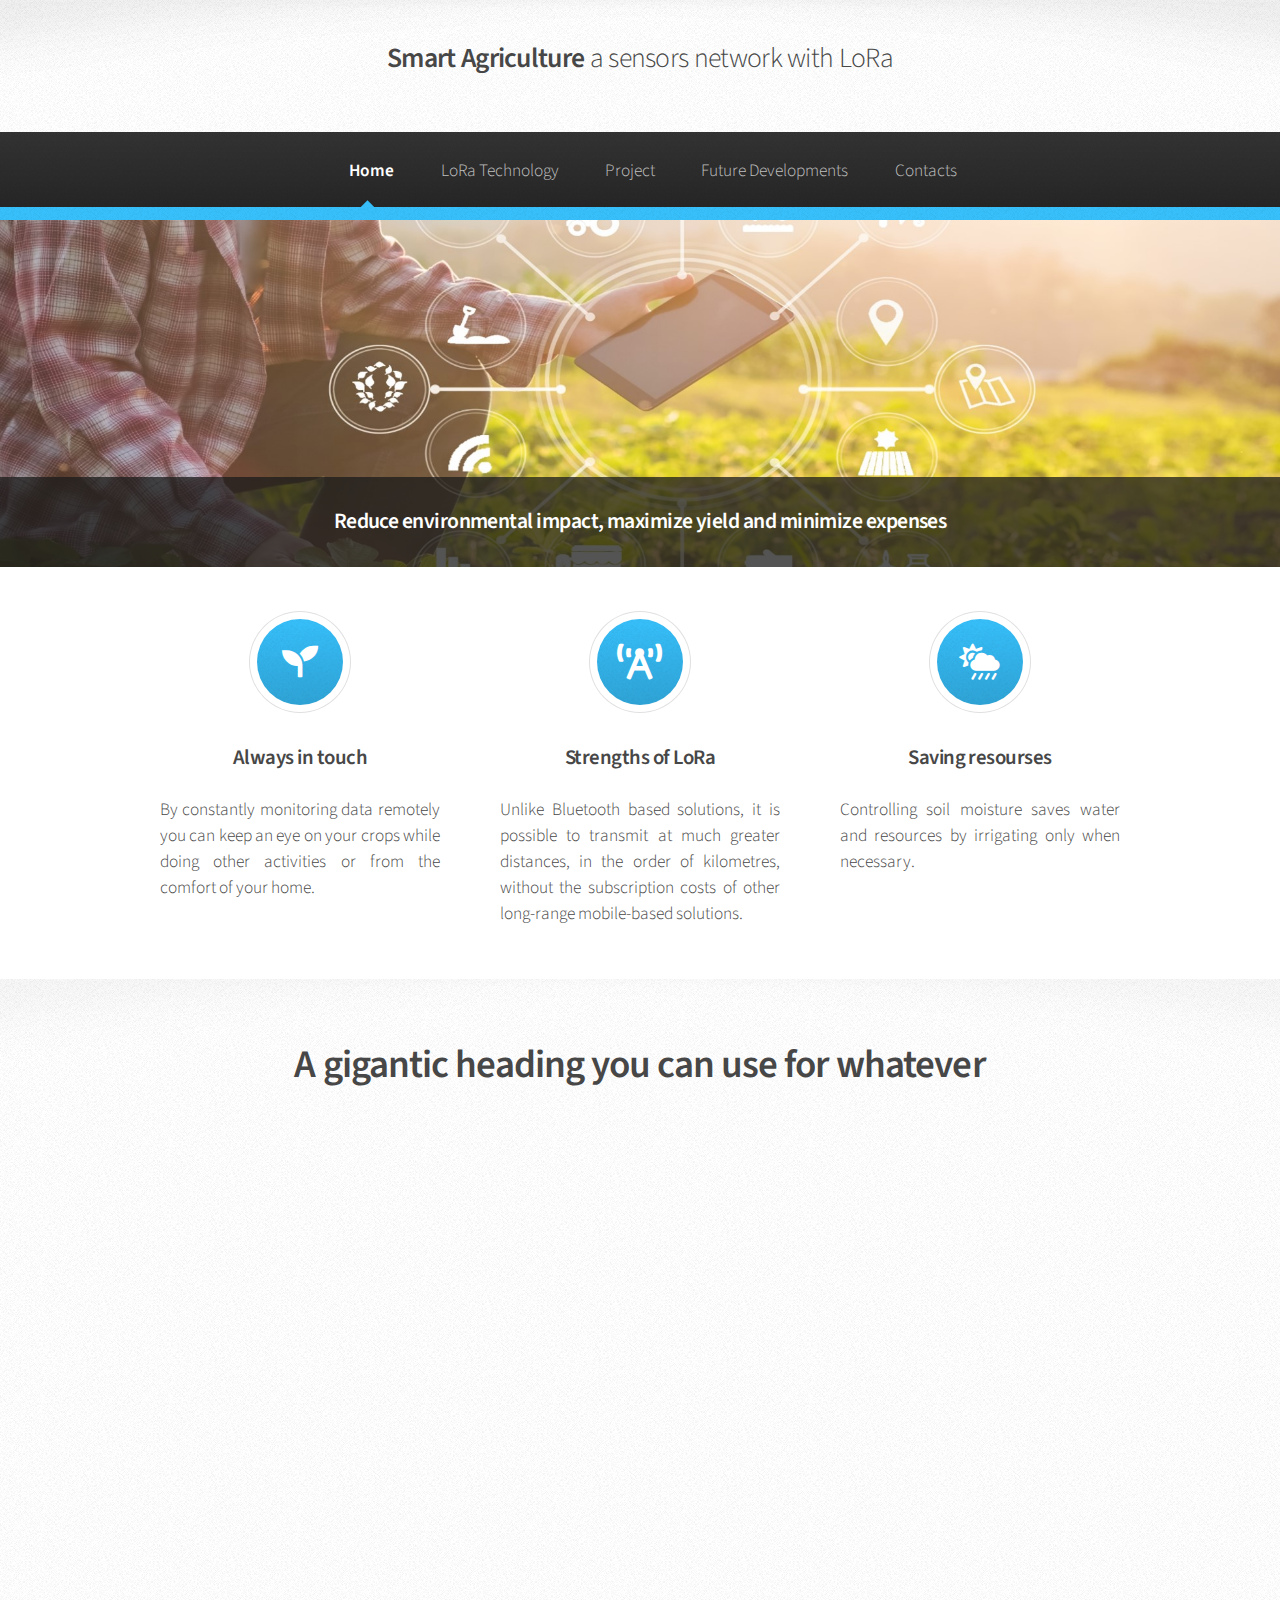
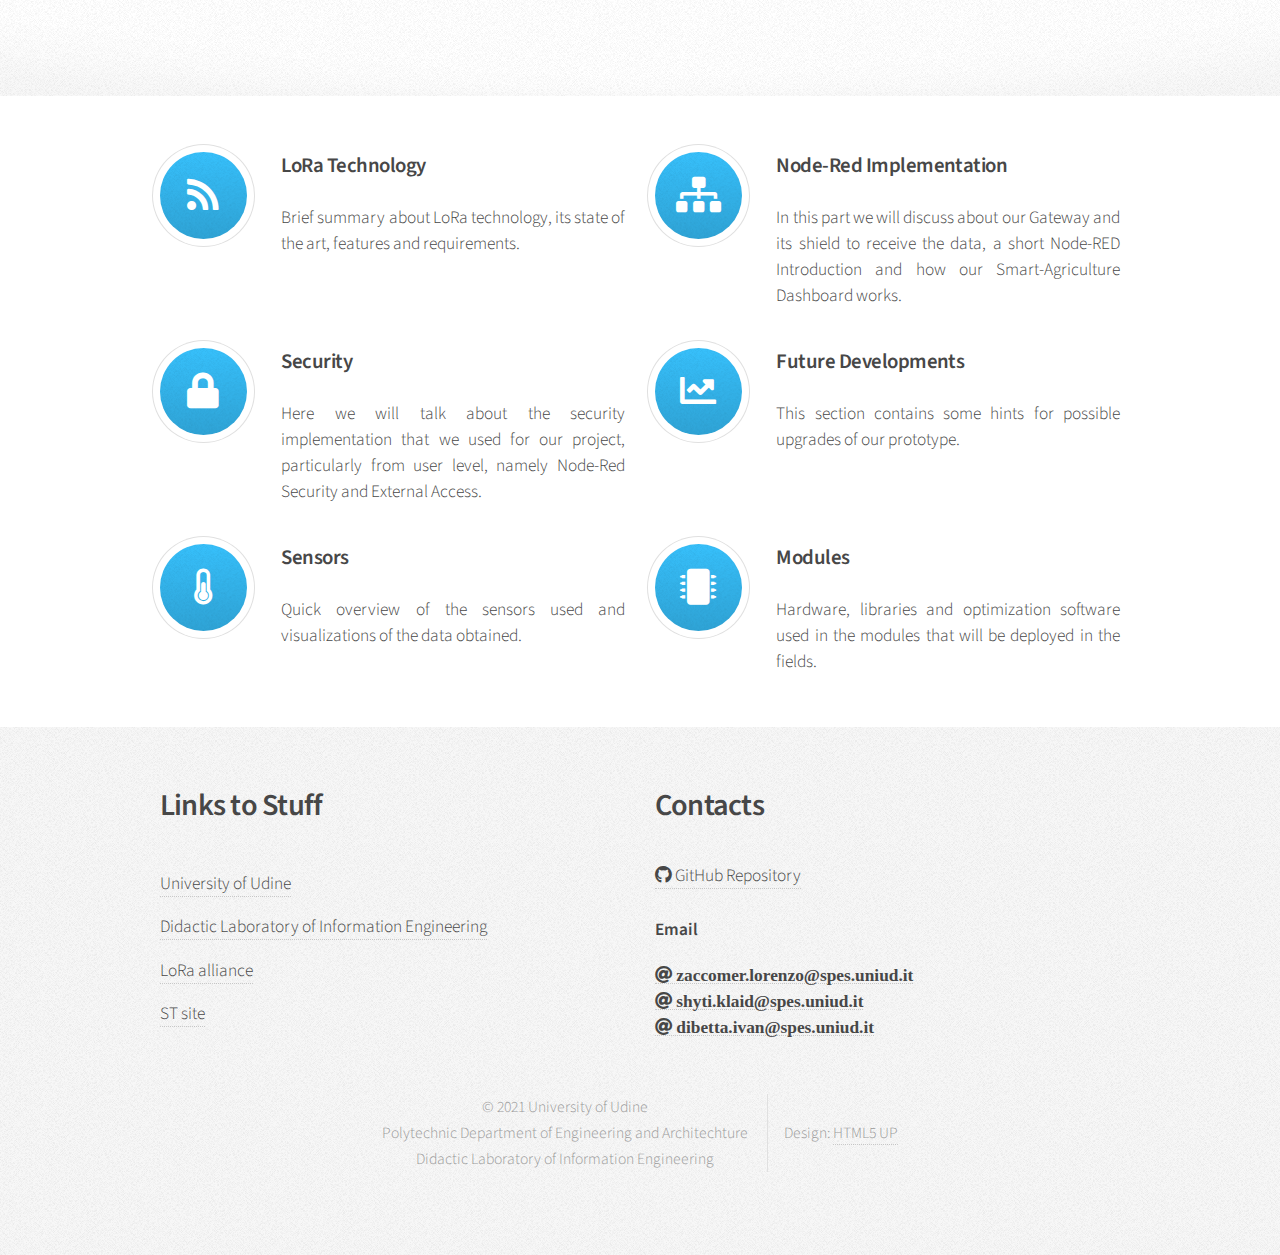
<file: index.html>
<!DOCTYPE HTML>
<!--
	Arcana by HTML5 UP
	html5up.net | @ajlkn
	Free for personal and commercial use under the CCA 3.0 license (html5up.net/license)
-->
<html>
	<head>
		<title>Smart Agriculture</title>
		<link rel="shortcut icon" href="images/favicon.ico">
		<meta charset="utf-8" />
		<meta name="viewport" content="width=device-width, initial-scale=1, user-scalable=no" />
		<link rel="stylesheet" href="assets/css/main.css" />
        <style type="text/css">
            .justify {
                text-align: justify;
                text-justify: inter-word;
            }
        </style>
	</head>
	<body class="is-preload">
		<div id="page-wrapper">

			<!-- Header -->
				<div id="header">

					<!-- Logo -->
						<h1>Smart Agriculture <em>a sensors network with LoRa</em></a></h1>

					<!-- Nav -->
						<nav id="nav">
							<ul>
								<li class="current"><a href="index.html">Home</a></li>
								<li><a href="lora-technology.html">LoRa Technology</a></li>
								<li>
									<a href="#">Project</a>
									<ul>
										<li><a href="field-modules.html">Field Modules</a></li>
										<li><a href="gateway-and-node-red-interface.html">Gateway and Node-Red Interface</a></li>
										<li><a href="sensors.html">Sensors</a></li>
										<li><a href="regarding-security.html">Regarding Security</a></li>
									</ul>
								</li>
								<li><a href="future-development.html">Future Developments</a></li>
								<li><a href="#footer">Contacts</a></li>
							</ul>
						</nav>

				</div>

			<!-- Banner -->
				<section id="banner">
					<header>
						<h2>Reduce environmental impact, maximize yield and minimize expenses</h2>
					</header>
				</section>

			<!-- Highlights -->
				<section class="wrapper style1">
					<div class="container">
						<div class="row gtr-200">
							<section class="col-4 col-12-narrower">
								<div class="box highlight">
									<i class="icon solid major fa-seedling"></i>
									<h3>Always in touch</h3>
									<div class="justify">
										<p>By constantly monitoring data remotely you can keep an eye on your crops while doing 
										other activities or from the comfort of your home.</p>
									</div>
								</div>
							</section>
							<section class="col-4 col-12-narrower">
								<div class="box highlight">
									<i class="icon solid major fa-broadcast-tower"></i>
									<h3>Strengths of LoRa</h3>
									<div class="justify">
										<p>Unlike Bluetooth based solutions, it is possible to transmit at much greater distances, 
										in the order of kilometres, without the subscription costs of other long-range mobile-based solutions.</p>
									</div>
								</div>
							</section>
							<section class="col-4 col-12-narrower">
								<div class="box highlight">
									<i class="icon solid major fa-cloud-sun-rain"></i>
									<h3>Saving resourses</h3>
									<div class="justify">
										<p>Controlling soil moisture saves water and resources by irrigating only when necessary.</p>
									</div>
								</div>
							</section>
						</div>
					</div>
				</section>

			<!-- Gigantic Heading -->
				<section id="video" class="wrapper style2">
					<div class="container">
						<header class="major">
							<h2>A gigantic heading you can use for whatever</h2>
						</header>
						<div class="auto-resizable-iframe">
						  <div>
							<iframe frameborder="0" allowfullscreen="" src="https://www.youtube.com/embed/v=HU9c1AbpkE4?version=3&loop=1&playlist=HU9c1AbpkE4"></iframe>
						  </div>
						</div> 
					</div> 
				</section>

			<!-- Posts -->
				<section id="Posts" class="wrapper style1">
					<div class="container">
						<div class="row">
							<section class="col-6 col-12-narrower">
								
									<a href="lora-technology.html" class="image left"><i class="icon solid major fa-rss"></i></a>
									<div class="inner">
										<h3>LoRa Technology</h3>
										<div class="justify">
										<p>Brief summary about LoRa technology, its state of the art, features and requirements.</p>
										</div>
									</div>
								
							</section>
							<section class="col-6 col-12-narrower">
								
									<a href="gateway-and-node-red-interface.html" class="image left"><i class="icon solid major fa-sitemap"></i></a>
									<div class="inner">
										<h3>Node-Red Implementation</h3>
										<div class="justify">
										<p>In this part we will discuss about our Gateway and its shield to receive the data, 
										a short Node-RED Introduction and how our Smart-Agriculture Dashboard works.</p>
										</div>
									</div>
								
							</section>
						</div>
						<div class="row">
							<section class="col-6 col-12-narrower">
								<a href="regarding-security.html" class="image left"><i class="icon solid major fa-lock"></i></a>
									<div class="inner">
										<h3>Security</h3>
										<div class="justify">
										<p>Here we will talk about the security implementation that we used for our project, 
										particularly from user level, namely Node-Red Security and External Access.</p>
										</div>
									</div>
							</section>
							<section class="col-6 col-12-narrower">
								
									<a href="future-development.html" class="image left"><i class="icon solid major fa-chart-line"></i></a>
									<div class="inner">
										<h3>Future Developments</h3>
										<div class="justify">
										<p>This section contains some hints for possible upgrades of our prototype.</p>
										</div>
									</div>
								
							</section>
						</div>
												<div class="row">
							<section class="col-6 col-12-narrower">
								
									<a href="sensors.html" class="image left"><i class="icon solid major fa-thermometer-half"></i></a>
									<div class="inner">
										<h3>Sensors</h3>
										<div class="justify">
										<p>Quick overview of the sensors used and visualizations of the data obtained.</p>
										</div>
									</div>
								
							</section>
							<section class="col-6 col-12-narrower">
								
									<a href="field-modules.html" class="image left"><i class="icon solid major fa-microchip"></i></a>
									<div class="inner">
										<h3>Modules</h3>
										<div class="justify">
										<p>Hardware, libraries and optimization software used in the modules that will be deployed in the fields.</p>
										</div>
									</div>
								
							</section>
						</div>
					</div>
				</section>

			<!-- CTA -->
				<!-- <section id="cta" class="wrapper style3"> -->
					<!-- <div class="container"> -->
						<!-- <header> -->
							<!-- <h2>Did you miss our cool video?</h2> -->
							<!-- <a href="#video" class="button">Check it out</a> -->
						<!-- </header> -->
					<!-- </div> -->
				<!-- </section> -->

			<!-- Footer -->
				<div id="footer">
					<div class="container">
						<div class="row">
							<section class="col-6 col-12-narrower">
								<h2>Links to Stuff</h2>
								<ul class="links">
									<li><a href="https://www.uniud.it/it">University of Udine</a></li>
									<li><a href="http://www.diegm.uniud.it/bernardini/Laboratorio_Didattico/">Didactic Laboratory of Information Engineering</a></li>
									<li><a href="https://lora-alliance.org/">LoRa alliance</a></li>
									<li><a href="https://www.st.com/content/st_com/en.html">ST site</a></li>
								</ul>
							</section>
							<section class="col-6 col-12-narrower">
								<h2>Contacts</h2>
								<a href="https://github.com/lorenzozaccomer/smart-agriculture" class="icon brands fa-github"> GitHub Repository<span class="label">GitHub</span></a>
								<br>
								<br>
								<h4>Email</h4>
									<a href="mailto:zaccomer.lorenzo@spes.uniud.it" class="fas fa-at"> zaccomer.lorenzo@spes.uniud.it</a> <br/>
									<a href="mailto:shyti.klaid@spes.uniud.it" class="fas fa-at"> shyti.klaid@spes.uniud.it</a> <br/>
									<a href="mailto:dibetta.ivan@spes.uniud.it" class="fas fa-at"> dibetta.ivan@spes.uniud.it</a>
							</section>
						</div>
					</div>

					<!-- Icons -->

					<!-- Copyright -->
						<div class="copyright">
							<ul class="menu">
								<li>&copy; 2021 University of Udine<br>Polytechnic Department of Engineering and Architechture<br>Didactic Laboratory of Information Engineering</li>
								<li>&nbsp <br>Design: <a href="http://html5up.net">HTML5 UP</a><br> &nbsp</li>
							</ul>
						</div>

				</div>

		</div>

		<!-- Scripts -->
			<script src="assets/js/jquery.min.js"></script>
			<script src="assets/js/jquery.dropotron.min.js"></script>
			<script src="assets/js/browser.min.js"></script>
			<script src="assets/js/breakpoints.min.js"></script>
			<script src="assets/js/util.js"></script>
			<script src="assets/js/main.js"></script>
			<script>
			// When the user scrolls the page, execute myFunction
			window.onscroll = function() {myFunction()};

			// Get the navbar
			var navbar = document.getElementById("nav");
			
			var serviceWrapper = document.getElementById("page-wrapper")

			// Get the offset position of the navbar
			var sticky = navbar.offsetTop;

			// Add the sticky class to the navbar when you reach its scroll position. Remove "sticky" when you leave the scroll position
			function myFunction() {
			  if (window.pageYOffset >= sticky) {
				navbar.classList.add("sticky");
				serviceWrapper.classList.add("service-stick-mode");
			  } else {
				navbar.classList.remove("sticky");
				serviceWrapper.classList.remove("service-stick-mode");
			  }
			}
			</script>

	</body>
</html>
</file>
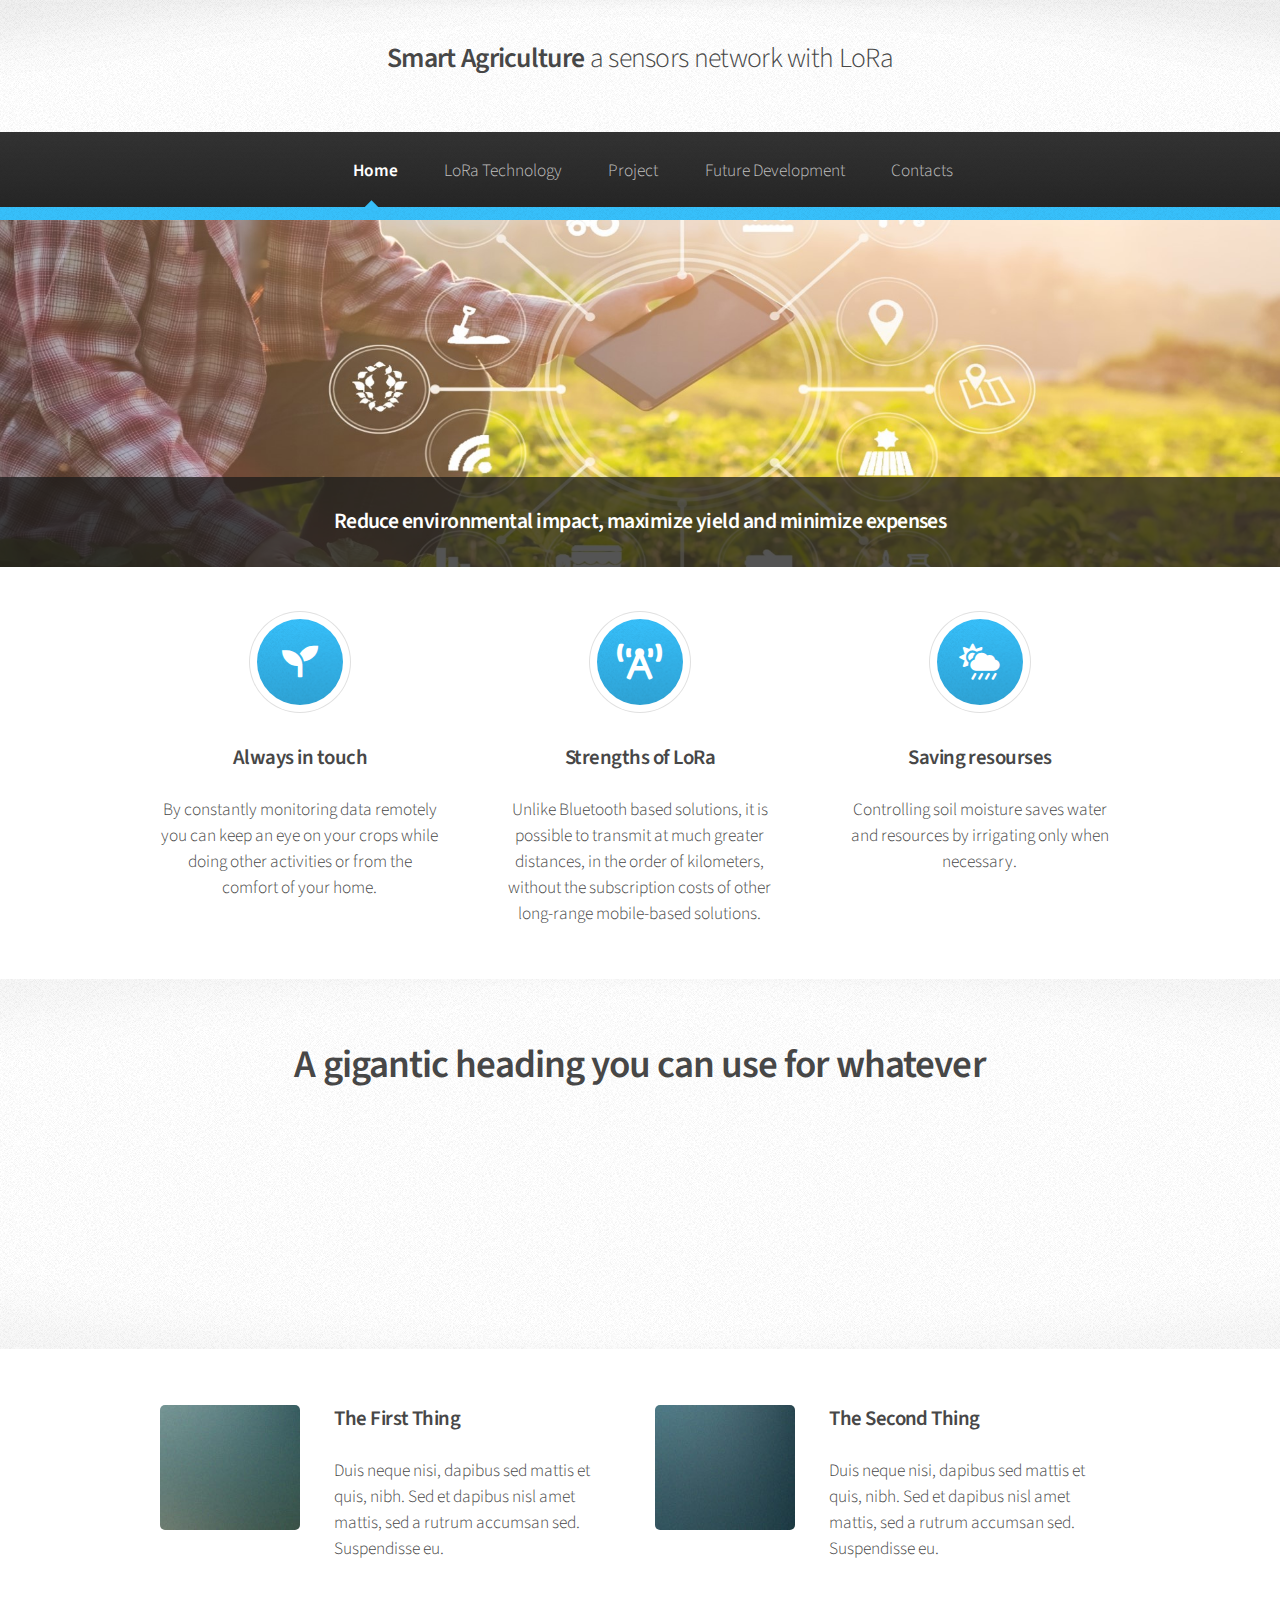
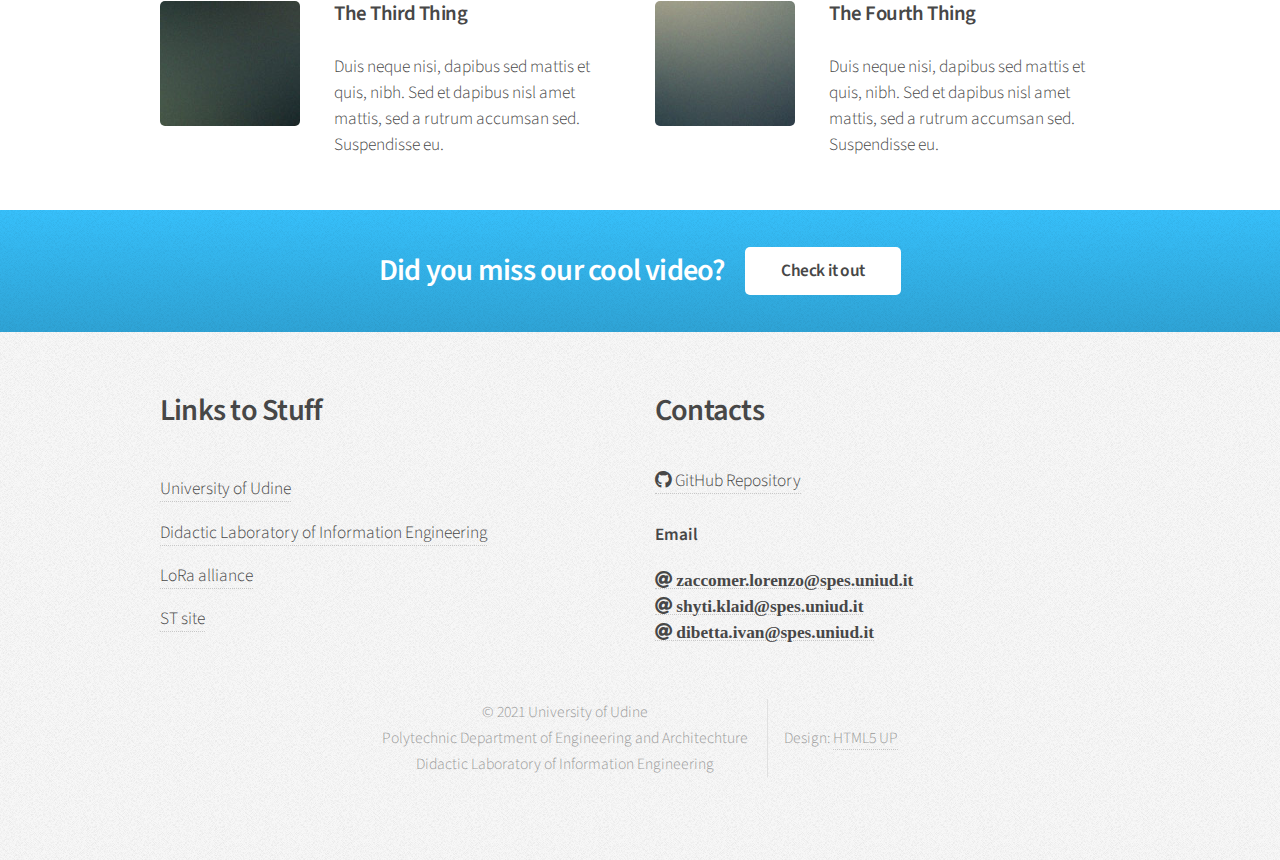
<file: Website 2/index.html>
<!DOCTYPE HTML>
<!--
	Arcana by HTML5 UP
	html5up.net | @ajlkn
	Free for personal and commercial use under the CCA 3.0 license (html5up.net/license)
-->
<html>
	<head>
		<title>Smart Agriculture</title>
		<meta charset="utf-8" />
		<meta name="viewport" content="width=device-width, initial-scale=1, user-scalable=no" />
		<link rel="stylesheet" href="assets/css/main.css" />
	</head>
	<body class="is-preload">
		<div id="page-wrapper">

			<!-- Header -->
				<div id="header">

					<!-- Logo -->
						<h1>Smart Agriculture <em>a sensors network with LoRa</em></a></h1>

					<!-- Nav -->
						<nav id="nav">
							<ul>
								<li class="current"><a href="index.html">Home</a></li>
								<li><a href="lora-technology.html">LoRa Technology</a></li>
								<li>
									<a href="#">Project</a>
									<ul>
										<li><a href="field-modules.html">Field modules</a></li>
										<li><a href="gateway-and-node-red-interface.html">Gateway and Node-Red interface</a></li>
										<li><a href="sensors.html">Sensors</a></li>
										<li><a href="regarding-security.html">Regarding security</a></li>
									</ul>
								</li>
								<li><a href="future-development.html">Future Development</a></li>
								<li><a href="#footer">Contacts</a></li>
							</ul>
						</nav>

				</div>

			<!-- Banner -->
				<section id="banner">
					<header>
						<h2>Reduce environmental impact, maximize yield and minimize expenses</h2>
					</header>
				</section>

			<!-- Highlights -->
				<section class="wrapper style1">
					<div class="container">
						<div class="row gtr-200">
							<section class="col-4 col-12-narrower">
								<div class="box highlight">
									<i class="icon solid major fa-seedling"></i>
									<h3>Always in touch</h3>
									<p>By constantly monitoring data remotely you can keep an eye on your crops while doing other activities or from the comfort of your home.</p>
								</div>
							</section>
							<section class="col-4 col-12-narrower">
								<div class="box highlight">
									<i class="icon solid major fa-broadcast-tower"></i>
									<h3>Strengths of LoRa</h3>
									<p>Unlike Bluetooth based solutions, it is possible to transmit at much greater distances, in the order of kilometers, without the subscription costs of other long-range mobile-based solutions.</p>
								</div>
							</section>
							<section class="col-4 col-12-narrower">
								<div class="box highlight">
									<i class="icon solid major fa-cloud-sun-rain"></i>
									<h3>Saving resourses</h3>
									<p>Controlling soil moisture saves water and resources by irrigating only when necessary.</p>
								</div>
							</section>
						</div>
					</div>
				</section>

			<!-- Gigantic Heading -->
				<section id="video" class="wrapper style2">
					<div class="container">
						<header class="major">
							<h2>A gigantic heading you can use for whatever</h2>
							<iframe width="auto" height="auto" src="https://www.youtube.com/embed/v=HU9c1AbpkE4?version=3&loop=1&playlist=HU9c1AbpkE4"  frameborder="0" allowfullscreen></iframe>
						</header>
					</div> 
				</section>
				<!-- https://www.youtube.com/embed/xz3PbpPR6DY?version=3&loop=1&playlist=xz3PbpPR6DY -->

			<!-- Posts -->
				<section id="Posts" class="wrapper style1">
					<div class="container">
						<div class="row">
							<section class="col-6 col-12-narrower">
								<div class="box post">
									<a href="#" class="image left"><img src="images/pic01.jpg" alt="" /></a>
									<div class="inner">
										<h3>The First Thing</h3>
										<p>Duis neque nisi, dapibus sed mattis et quis, nibh. Sed et dapibus nisl amet mattis, sed a rutrum accumsan sed. Suspendisse eu.</p>
									</div>
								</div>
							</section>
							<section class="col-6 col-12-narrower">
								<div class="box post">
									<a href="#" class="image left"><img src="images/pic02.jpg" alt="" /></a>
									<div class="inner">
										<h3>The Second Thing</h3>
										<p>Duis neque nisi, dapibus sed mattis et quis, nibh. Sed et dapibus nisl amet mattis, sed a rutrum accumsan sed. Suspendisse eu.</p>
									</div>
								</div>
							</section>
						</div>
						<div class="row">
							<section class="col-6 col-12-narrower">
								<div class="box post">
									<a href="#" class="image left"><img src="images/pic03.jpg" alt="" /></a>
									<div class="inner">
										<h3>The Third Thing</h3>
										<p>Duis neque nisi, dapibus sed mattis et quis, nibh. Sed et dapibus nisl amet mattis, sed a rutrum accumsan sed. Suspendisse eu.</p>
									</div>
								</div>
							</section>
							<section class="col-6 col-12-narrower">
								<div class="box post">
									<a href="#" class="image left"><img src="images/pic04.jpg" alt="" /></a>
									<div class="inner">
										<h3>The Fourth Thing</h3>
										<p>Duis neque nisi, dapibus sed mattis et quis, nibh. Sed et dapibus nisl amet mattis, sed a rutrum accumsan sed. Suspendisse eu.</p>
									</div>
								</div>
							</section>
						</div>
					</div>
				</section>

			<!-- CTA -->
				<section id="cta" class="wrapper style3">
					<div class="container">
						<header>
							<h2>Did you miss our cool video?</h2>
							<a href="#video" class="button">Check it out</a>
						</header>
					</div>
				</section>

			<!-- Footer -->
				<div id="footer">
					<div class="container">
						<div class="row">
							<section class="col-6 col-12-narrower">
								<h2>Links to Stuff</h2>
								<ul class="links">
									<li><a href="https://www.uniud.it/it">University of Udine</a></li>
									<li><a href="http://www.diegm.uniud.it/bernardini/Laboratorio_Didattico/">Didactic Laboratory of Information Engineering</a></li>
									<li><a href="https://lora-alliance.org/">LoRa alliance</a></li>
									<li><a href="https://www.st.com/content/st_com/en.html">ST site</a></li>
								</ul>
							</section>
							<section class="col-6 col-12-narrower">
								<h2>Contacts</h2>
								<a href="#" class="icon brands fa-github"> GitHub Repository<span class="label">GitHub</span></a>
								<br>
								<br>
								<h4>Email</h4>
									<a href="mailto:zaccomer.lorenzo@spes.uniud.it" class="fas fa-at"> zaccomer.lorenzo@spes.uniud.it</a> <br/>
									<a href="mailto:shyti.klaid@spes.uniud.it" class="fas fa-at"> shyti.klaid@spes.uniud.it</a> <br/>
									<a href="mailto:dibetta.ivan@spes.uniud.it" class="fas fa-at"> dibetta.ivan@spes.uniud.it</a>
							</section>
						</div>
					</div>

					<!-- Icons -->

					<!-- Copyright -->
						<div class="copyright">
							<ul class="menu">
								<li>&copy; 2021 University of Udine<br>Polytechnic Department of Engineering and Architechture<br>Didactic Laboratory of Information Engineering</li>
								<li>&nbsp <br>Design: <a href="http://html5up.net">HTML5 UP</a><br> &nbsp</li>
							</ul>
						</div>

				</div>

		</div>

		<!-- Scripts -->
			<script src="assets/js/jquery.min.js"></script>
			<script src="assets/js/jquery.dropotron.min.js"></script>
			<script src="assets/js/browser.min.js"></script>
			<script src="assets/js/breakpoints.min.js"></script>
			<script src="assets/js/util.js"></script>
			<script src="assets/js/main.js"></script>
			<script>
			// When the user scrolls the page, execute myFunction
			window.onscroll = function() {myFunction()};

			// Get the navbar
			var navbar = document.getElementById("nav");
			
			var serviceWrapper = document.getElementById("page-wrapper")

			// Get the offset position of the navbar
			var sticky = navbar.offsetTop;

			// Add the sticky class to the navbar when you reach its scroll position. Remove "sticky" when you leave the scroll position
			function myFunction() {
			  if (window.pageYOffset >= sticky) {
				navbar.classList.add("sticky");
				serviceWrapper.classList.add("service-stick-mode");
			  } else {
				navbar.classList.remove("sticky");
				serviceWrapper.classList.remove("service-stick-mode");
			  }
			}
			</script>

	</body>
</html>
</file>
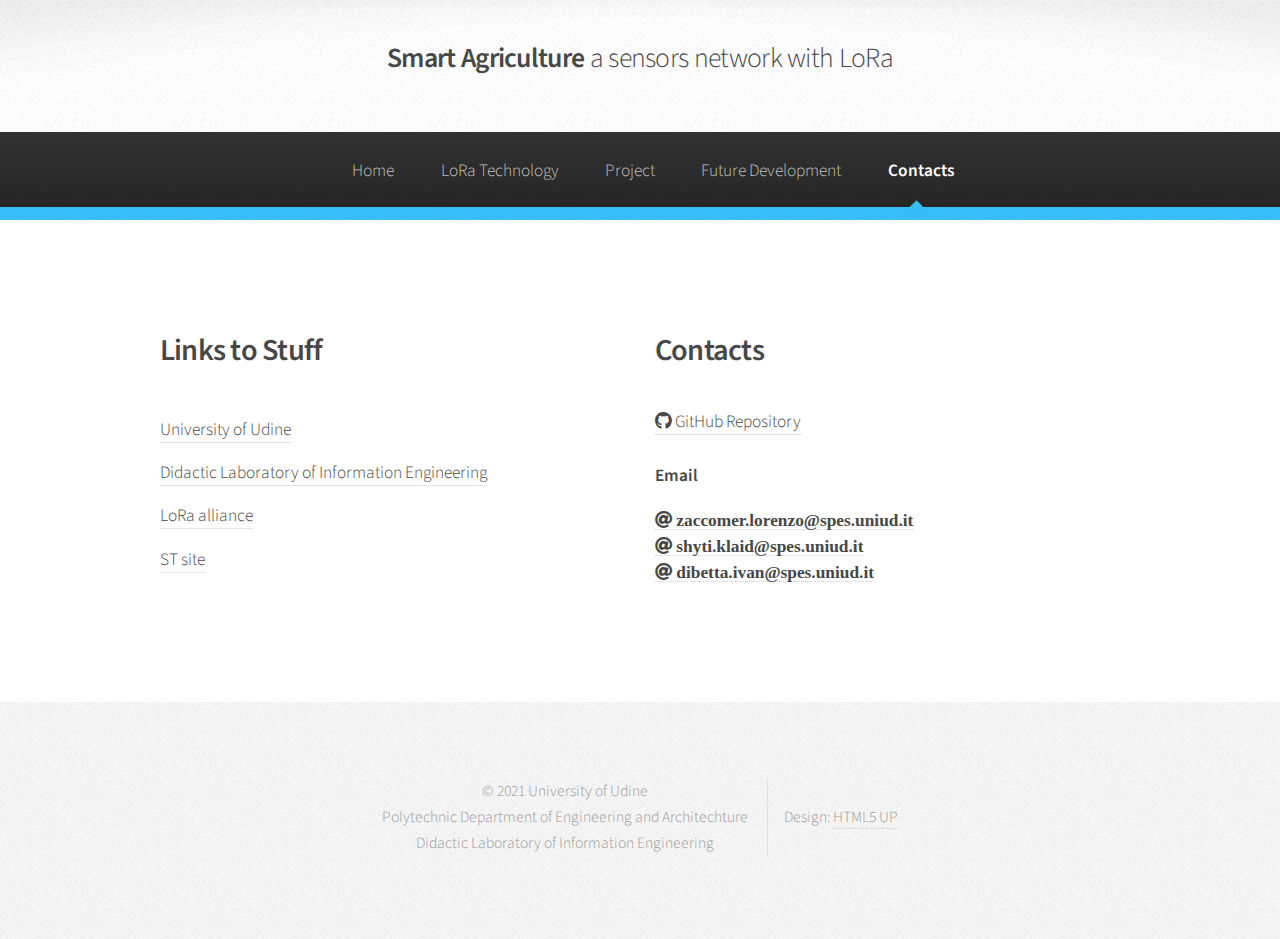
<file: contacts.html>
<!DOCTYPE HTML>
<!--
	Arcana by HTML5 UP
	html5up.net | @ajlkn
	Free for personal and commercial use under the CCA 3.0 license (html5up.net/license)
-->
<html>
	<head>
		<title>Contacts</title>
		<link rel="shortcut icon" href="images/favicon.ico">
		<meta charset="utf-8" />
		<meta name="viewport" content="width=device-width, initial-scale=1, user-scalable=no" />
		<link rel="stylesheet" href="assets/css/main.css" />
	</head>
	<body class="is-preload">
		<div id="page-wrapper">

			<!-- Header -->
				<div id="header">

					<!-- Logo -->
						<h1>Smart Agriculture <em>a sensors network with LoRa</em></a></h1>

					<!-- Nav -->
						<nav id="nav">
							<ul>
								<li><a href="index.html">Home</a></li>
								<li><a href="lora-technology.html">LoRa Technology</a></li>
								<li>
									<a href="#">Project</a>
									<ul>
										<li><a href="field-modules.html">Field Modules</a></li>
										<li><a href="gateway-and-node-red-interface.html">Gateway and Node-Red Interface</a></li>
										<li><a href="sensors.html">Sensors</a></li>
										<li><a href="regarding-security.html">Regarding Security</a></li>
									</ul>
								</li>
								<li><a href="future-development.html">Future Development</a></li>
								<li class="current"><a href="contacts.html">Contacts</a></li>
							</ul>
						</nav>

				</div>

			<!-- Main -->
				<section class="wrapper style1">
					<div class="container">
						<div id="content">

						<!-- Footer -->
						<article>
							<div id="footer">
								<div class="container">
									<div class="row">
										<section class="col-6 col-12-narrower">
											<h2>Links to Stuff</h2>
											<ul class="links">
												<li><a href="https://www.uniud.it/it">University of Udine</a></li>
												<li><a href="http://www.diegm.uniud.it/bernardini/Laboratorio_Didattico/">Didactic Laboratory of Information Engineering</a></li>
												<li><a href="https://lora-alliance.org/">LoRa alliance</a></li>
												<li><a href="https://www.st.com/content/st_com/en.html">ST site</a></li>
											</ul>
										</section>
										<section class="col-6 col-12-narrower">
											<h2>Contacts</h2>
											<a href="https://github.com/lorenzozaccomer/smart-agriculture" class="icon brands fa-github"> GitHub Repository<span class="label">GitHub</span></a>
											<br>
											<br>
											<h4>Email</h4>
												<a href="mailto:zaccomer.lorenzo@spes.uniud.it" class="fas fa-at"> zaccomer.lorenzo@spes.uniud.it</a> <br/>
												<a href="mailto:shyti.klaid@spes.uniud.it" class="fas fa-at"> shyti.klaid@spes.uniud.it</a> <br/>
												<a href="mailto:dibetta.ivan@spes.uniud.it" class="fas fa-at"> dibetta.ivan@spes.uniud.it</a>
										</section>
									</div>
								</div>
							</div>
						</article>
						</div>
					</div>
				</section>

			<!-- Footer -->
				<div id="footer">
					<!-- Icons -->

					<!-- Copyright -->
						<div class="copyright">
							<ul class="menu">
								<li>&copy; 2021 University of Udine<br>Polytechnic Department of Engineering and Architechture<br>Didactic Laboratory of Information Engineering</li>
								<li>&nbsp <br>Design: <a href="http://html5up.net">HTML5 UP</a><br> &nbsp</li>
							</ul>
						</div>

				</div>

		</div>

		<!-- Scripts -->
			<script src="assets/js/jquery.min.js"></script>
			<script src="assets/js/jquery.dropotron.min.js"></script>
			<script src="assets/js/browser.min.js"></script>
			<script src="assets/js/breakpoints.min.js"></script>
			<script src="assets/js/util.js"></script>
			<script src="assets/js/main.js"></script>
			<script>
			// When the user scrolls the page, execute myFunction
			window.onscroll = function() {myFunction()};

			// Get the navbar
			var navbar = document.getElementById("nav");
			
			var serviceWrapper = document.getElementById("page-wrapper")

			// Get the offset position of the navbar
			var sticky = navbar.offsetTop;

			// Add the sticky class to the navbar when you reach its scroll position. Remove "sticky" when you leave the scroll position
			function myFunction() {
			  if (window.pageYOffset >= sticky) {
				navbar.classList.add("sticky");
				serviceWrapper.classList.add("service-stick-mode");
			  } else {
				navbar.classList.remove("sticky");
				serviceWrapper.classList.remove("service-stick-mode");
			  }
			}
			</script>

	</body>
</html>
</file>
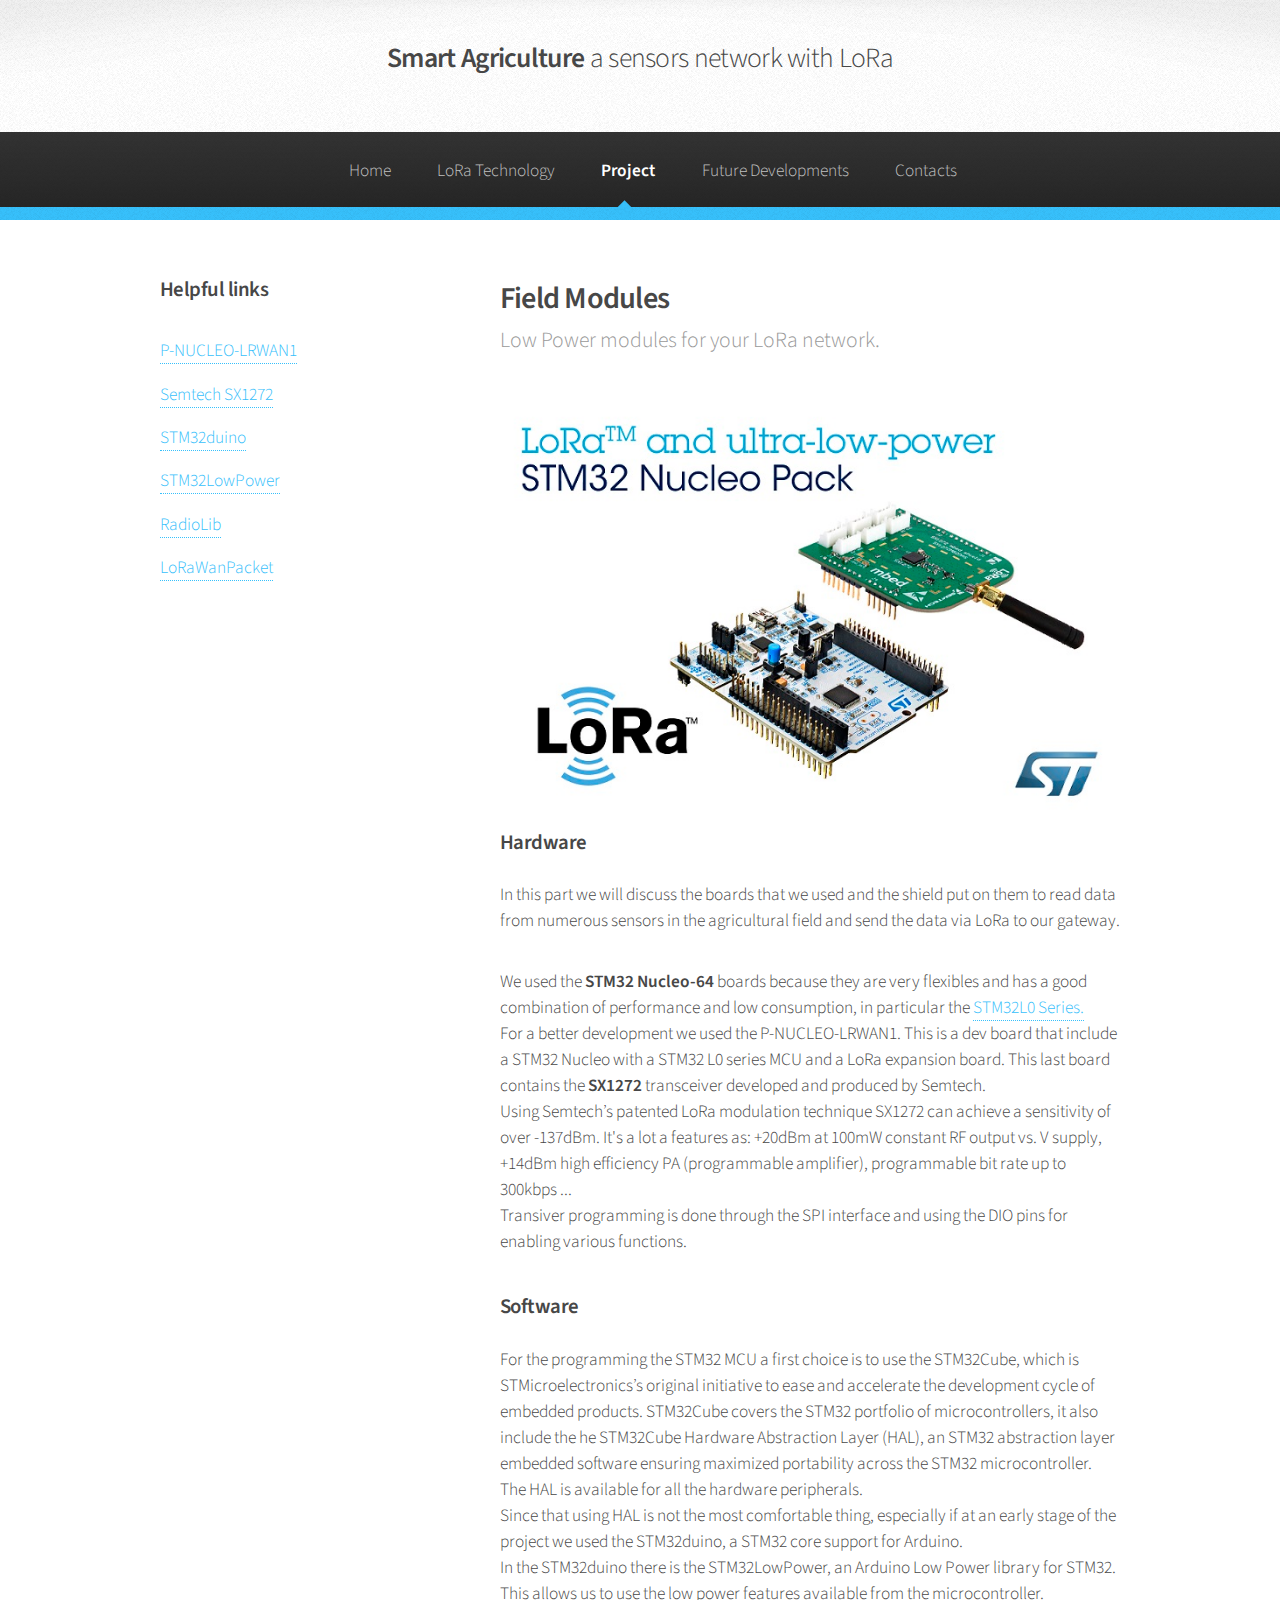
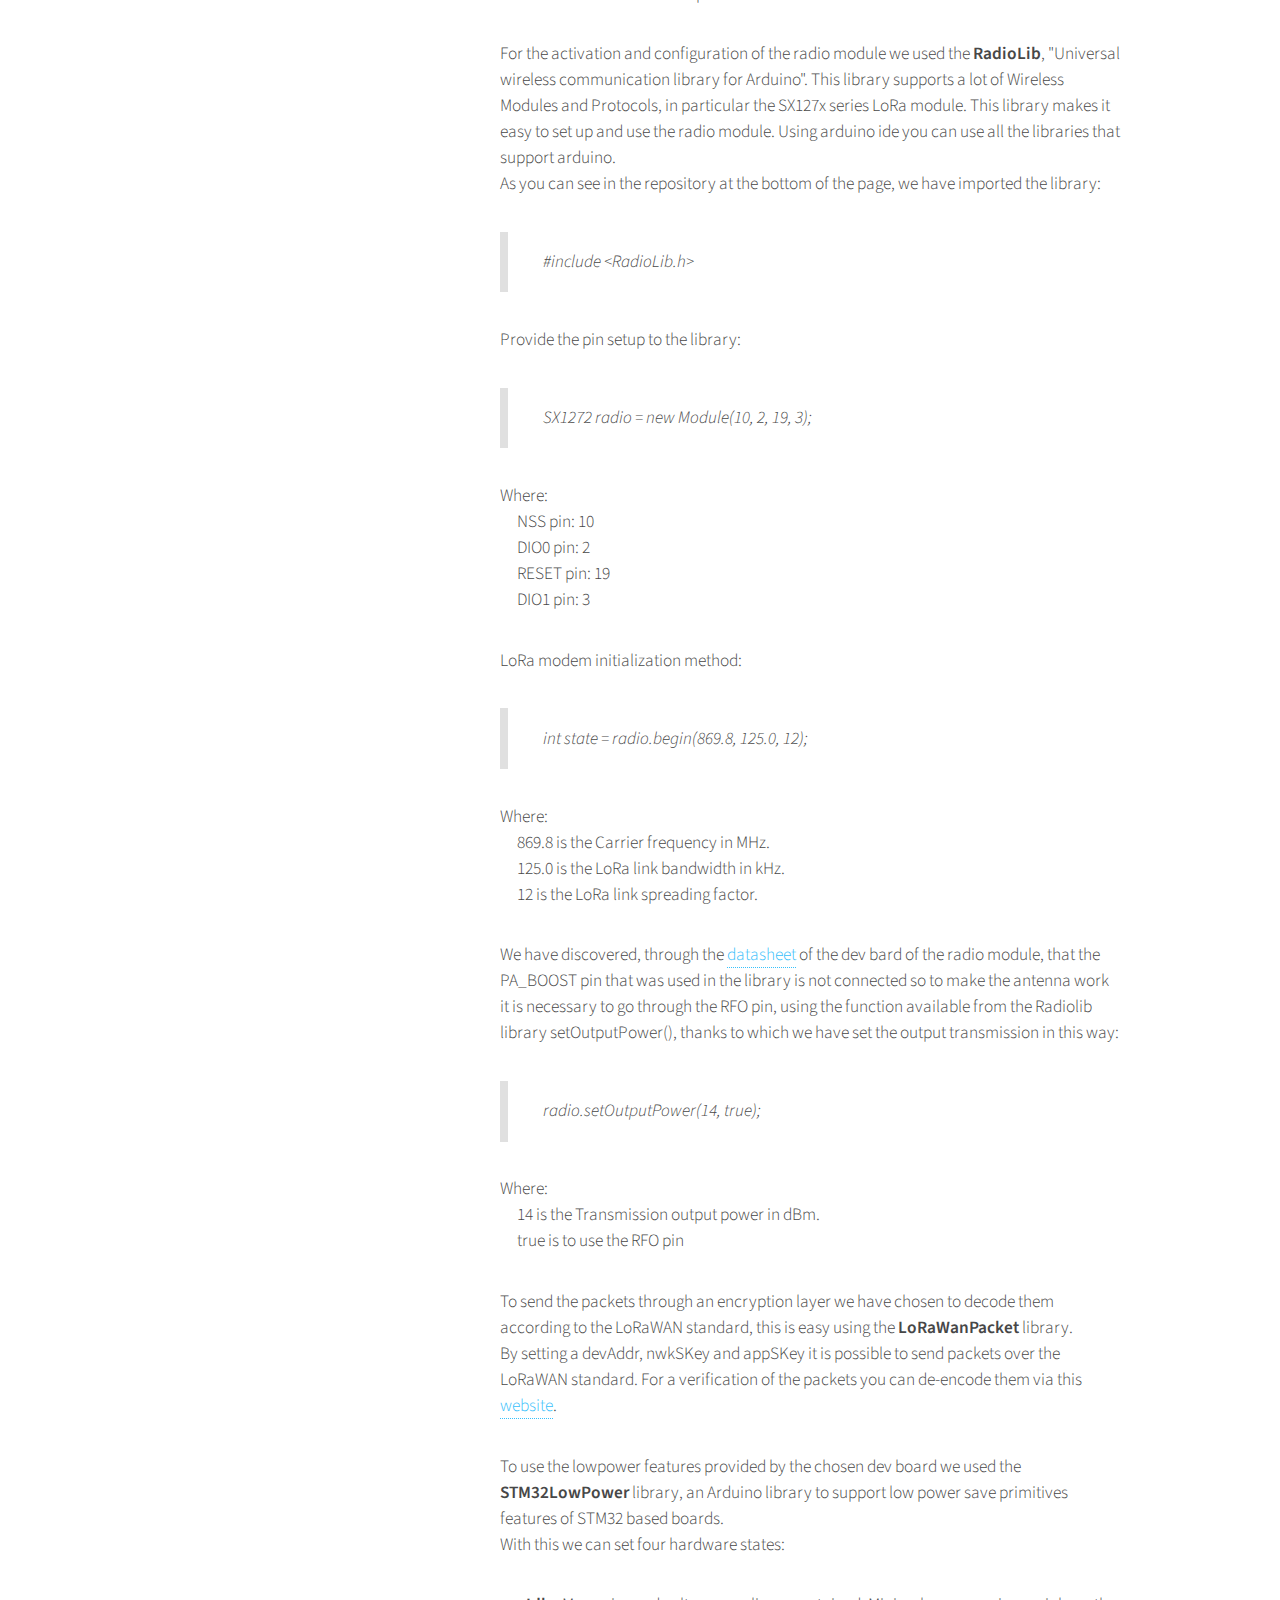
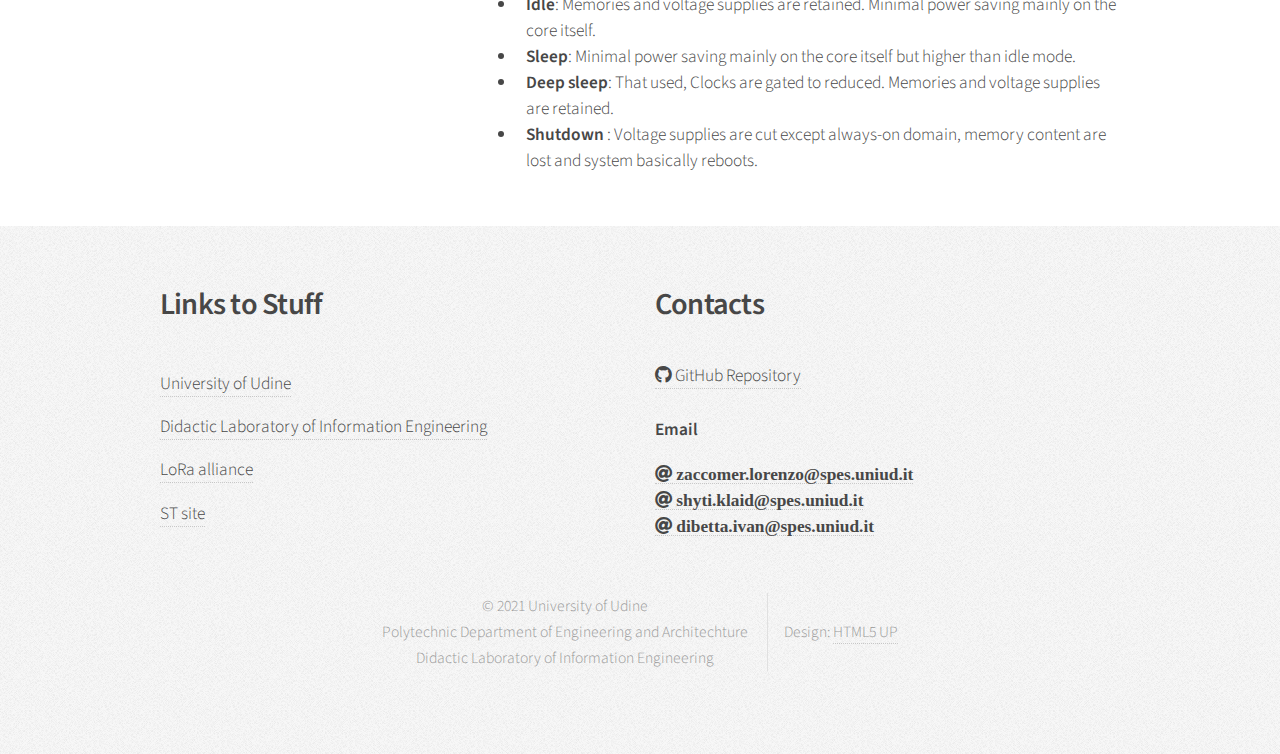
<file: field-modules.html>
<!DOCTYPE HTML>
<!--
	Arcana by HTML5 UP
	html5up.net | @ajlkn
	Free for personal and commercial use under the CCA 3.0 license (html5up.net/license)
-->
<html>
	<head>
		<title>Field  Modules</title>
		<link rel="shortcut icon" href="images/favicon.ico">
		<meta charset="utf-8" />
		<meta name="viewport" content="width=device-width, initial-scale=1, user-scalable=no" />
		<link rel="stylesheet" href="assets/css/main.css" />
	</head>
	<body class="is-preload">
		<div id="page-wrapper">

			<!-- Header -->
				<div id="header">

					<!-- Logo -->
						<h1>Smart Agriculture <em>a sensors network with LoRa</em></a></h1>

					<!-- Nav -->
						<nav id="nav">
							<ul>
								<li><a href="index.html">Home</a></li>
								<li><a href="lora-technology.html">LoRa Technology</a></li>
								<li class="current">
									<a href="#">Project</a>
									<ul>
										<li><a href="field-modules.html">Field modules</a></li>
										<li><a href="gateway-and-node-red-interface.html">Gateway and Node-Red Interface</a></li>
										<li><a href="sensors.html">Sensors</a></li>
										<li><a href="regarding-security.html">Regarding Security</a></li>
									</ul>
								</li>
								<li><a href="future-development.html">Future Developments</a></li>
								<li><a href="#footer">Contacts</a></li>
							</ul>
						</nav>

				</div>

			<!-- Main -->
				<section class="wrapper style1">
					<div class="container">
						<div class="row gtr-200">
							<div class="col-4 col-12-narrower">
								<div id="sidebar">

									<!-- left Sidebar -->
									<section>
											<h3>Helpful links</h3>
											<ul class="links">
												<li><a href="https://www.st.com/en/evaluation-tools/p-nucleo-lrwan1.html">P-NUCLEO-LRWAN1</a></li>
												<li><a href="https://www.semtech.com/products/wireless-rf/lora-core/sx1272">Semtech SX1272</a></li>
												<li><a href="https://github.com/stm32duino/Arduino_Core_STM32">STM32duino</a></li>
												<li><a href="https://github.com/stm32duino/STM32LowPower">STM32LowPower</a></li>
												<li><a href="https://github.com/jgromes/RadioLib">RadioLib</a></li>
												<li><a href="https://github.com/ricaun/LoRaWanPacket">LoRaWanPacket</a></li>
											</ul>
									</section>
								</div>
							</div>
						<div class="col-8  col-12-narrower imp-narrower">
							<div id="content">
							<article>
									<header>
										<h2>Field Modules</h2>
										<p>Low Power modules for your LoRa network.</p>
									</header>
										<!-- head image -->
									<center>
										<span class="image responsive"><img src="images/Modules/lora-mods1.jpg" alt="" /></span>
									</center>
								
									<!-- Introduction -->
									<h3>Hardware</h3>
										<p>	
											In this part we will discuss the boards that we used and the shield put on them
											to read data from numerous sensors in the agricultural field and 
											send the data via LoRa to our gateway.<br>			
										</p>
										<p>
										We used the <b>STM32 Nucleo-64</b> boards because they are very flexibles and has
										a good combination of performance and low consumption, in particular the <a href="https://www.st.com/en/microcontrollers-microprocessors/stm32l0-series.html">STM32L0 Series.</a><br>
										For a better development we used the P-NUCLEO-LRWAN1. This is a dev board that include a STM32 Nucleo with a STM32 L0 series MCU and a LoRa expansion board. This last board contains the <b>SX1272</b> transceiver 
										developed and produced by Semtech.<br>
										Using Semtech’s patented LoRa modulation technique SX1272 can achieve a sensitivity of over -137dBm. It's a lot a features as: +20dBm at 100mW constant RF output vs. V supply,
										+14dBm high efficiency PA (programmable amplifier), programmable bit rate up to 300kbps ...	<br>
										Transiver programming is done through the SPI interface and using the DIO pins for enabling various functions.
										</p>
									<h3>Software</h3>
										<p>
										For the programming the STM32 MCU a first choice is to use the STM32Cube, which is STMicroelectronics’s original initiative to ease and accelerate the development cycle of embedded products. STM32Cube covers the STM32 portfolio of microcontrollers, it also include the he STM32Cube Hardware Abstraction Layer (HAL), an STM32 abstraction layer embedded software ensuring maximized portability across the STM32 microcontroller. The HAL is available for all the hardware peripherals.<br>
										Since that using HAL is not the most comfortable thing, especially if at an early stage of the project we used the STM32duino, a STM32 core support for Arduino.<br>
										In the STM32duino there is the STM32LowPower, an Arduino Low Power library for STM32. This allows us to use the low power features available from the microcontroller. 
										</p>
										<p>
										For the activation and configuration of the radio module we used the <b>RadioLib</b>, "Universal wireless communication library for Arduino". This library supports a lot of Wireless Modules and Protocols, in particular the SX127x series LoRa module.
										This library makes it easy to set up and use the radio module. Using arduino ide you can use all the libraries that support arduino.<br>
										As you can see in the repository at the bottom of the page, we have imported the library:<br>
										<blockquote>#include &lt;RadioLib.h&gt;</blockquote> 
										</p>
										<p>Provide the pin setup to the library:
										<blockquote>SX1272 radio = new Module(10, 2, 19, 3);</blockquote>
										Where:<ul>
										NSS pin: 10<br>
										DIO0 pin: 2<br>
										RESET pin: 19<br>
										DIO1 pin: 3<br>
										</ul>
										</p>
										<p>LoRa modem initialization method:
										<blockquote>int state = radio.begin(869.8, 125.0, 12);</blockquote>
										Where: <ul>
										869.8 is the Carrier frequency in MHz.<br>
										125.0 is the LoRa link bandwidth in kHz.<br>
										12 is the LoRa link spreading factor.
										</ul>
										</p>
										<p>
										We have discovered, through the <a href="https://semtech.my.salesforce.com/sfc/p/E0000000JelG/a/2R000000HUTS/VNtCWQnPmzxR6sEW4qO2bgJfpEDX3lnEz8Ow7Gy50hg">datasheet</a> of the dev bard of the radio module, that the PA_BOOST pin that was used in the library is not connected so to make the antenna work it is necessary to go through the RFO pin, using the function available from the Radiolib library setOutputPower(), thanks to which we have set the output transmission in this way:<br>
										
										<blockquote>radio.setOutputPower(14, true);</blockquote>
										Where: <ul>
										14 is the Transmission output power in dBm.<br>
										true is to use the RFO pin<br>
										</ul>
										</p>
										<p>To send the packets through an encryption layer we have chosen to decode them according to the LoRaWAN standard, this is easy using the <b>LoRaWanPacket</b> library.<br>
										By setting a devAddr, nwkSKey and appSKey it is possible to send packets over the LoRaWAN standard. For a verification of the packets you can de-encode them via this <a href="https://lorawan-packet-decoder-0ta6puiniaut.runkit.sh/">website</a>.
										</p>
										<p>
										To use the lowpower features provided by the chosen dev board we used the <b>STM32LowPower</b> library, an Arduino library to support low power save primitives features of STM32 based boards.<br>
										With this we can set four hardware states:
										<ul>
											<li><b>Idle</b>: Memories and voltage supplies are retained. Minimal power saving mainly on the core itself.</li>
											<li><b>Sleep</b>: Minimal power saving mainly on the core itself but higher than idle mode.</li>
											<li><b>Deep sleep</b>: That used, Clocks are gated to reduced. Memories and voltage supplies are retained.</li>
											<li><b>Shutdown </b>: Voltage supplies are cut except always-on domain, memory content are lost and system basically reboots.</li>
										</ul>
										
										</p>
							</article>
							</div>
							</div>
						</div>
					</div>
				</section>
			<!-- Footer -->
				<div id="footer">
					<div class="container">
						<div class="row">
							<section class="col-6 col-12-narrower">
								<h2>Links to Stuff</h2>
								<ul class="links">
									<li><a href="https://www.uniud.it/it">University of Udine</a></li>
									<li><a href="http://www.diegm.uniud.it/bernardini/Laboratorio_Didattico/">Didactic Laboratory of Information Engineering</a></li>
									<li><a href="https://lora-alliance.org/">LoRa alliance</a></li>
									<li><a href="https://www.st.com/content/st_com/en.html">ST site</a></li>
								</ul>
							</section>
							<section class="col-6 col-12-narrower">
								<h2>Contacts</h2>
								<a href="#" class="icon brands fa-github"> GitHub Repository<span class="label">GitHub</span></a>
								<br>
								<br>
								<h4>Email</h4>
									<a href="mailto:zaccomer.lorenzo@spes.uniud.it" class="fas fa-at"> zaccomer.lorenzo@spes.uniud.it</a> <br/>
									<a href="mailto:shyti.klaid@spes.uniud.it" class="fas fa-at"> shyti.klaid@spes.uniud.it</a> <br/>
									<a href="mailto:dibetta.ivan@spes.uniud.it" class="fas fa-at"> dibetta.ivan@spes.uniud.it</a>
							</section>
						</div>
					</div>

					<!-- Icons -->

					<!-- Copyright -->
						<div class="copyright">
							<ul class="menu">
								<li>&copy; 2021 University of Udine<br>Polytechnic Department of Engineering and Architechture<br>Didactic Laboratory of Information Engineering</li>
								<li>&nbsp <br>Design: <a href="http://html5up.net">HTML5 UP</a><br> &nbsp</li>
							</ul>
						</div>

				</div>

		</div>

		<!-- Scripts -->
			<script src="assets/js/jquery.min.js"></script>
			<script src="assets/js/jquery.dropotron.min.js"></script>
			<script src="assets/js/browser.min.js"></script>
			<script src="assets/js/breakpoints.min.js"></script>
			<script src="assets/js/util.js"></script>
			<script src="assets/js/main.js"></script>
			<script>
			// When the user scrolls the page, execute myFunction
			window.onscroll = function() {myFunction()};

			// Get the navbar
			var navbar = document.getElementById("nav");
			
			var serviceWrapper = document.getElementById("page-wrapper")

			// Get the offset position of the navbar
			var sticky = navbar.offsetTop;

			// Add the sticky class to the navbar when you reach its scroll position. Remove "sticky" when you leave the scroll position
			function myFunction() {
			  if (window.pageYOffset >= sticky) {
				navbar.classList.add("sticky");
				serviceWrapper.classList.add("service-stick-mode");
			  } else {
				navbar.classList.remove("sticky");
				serviceWrapper.classList.remove("service-stick-mode");
			  }
			}
			</script>

	</body>
</html>
</file>
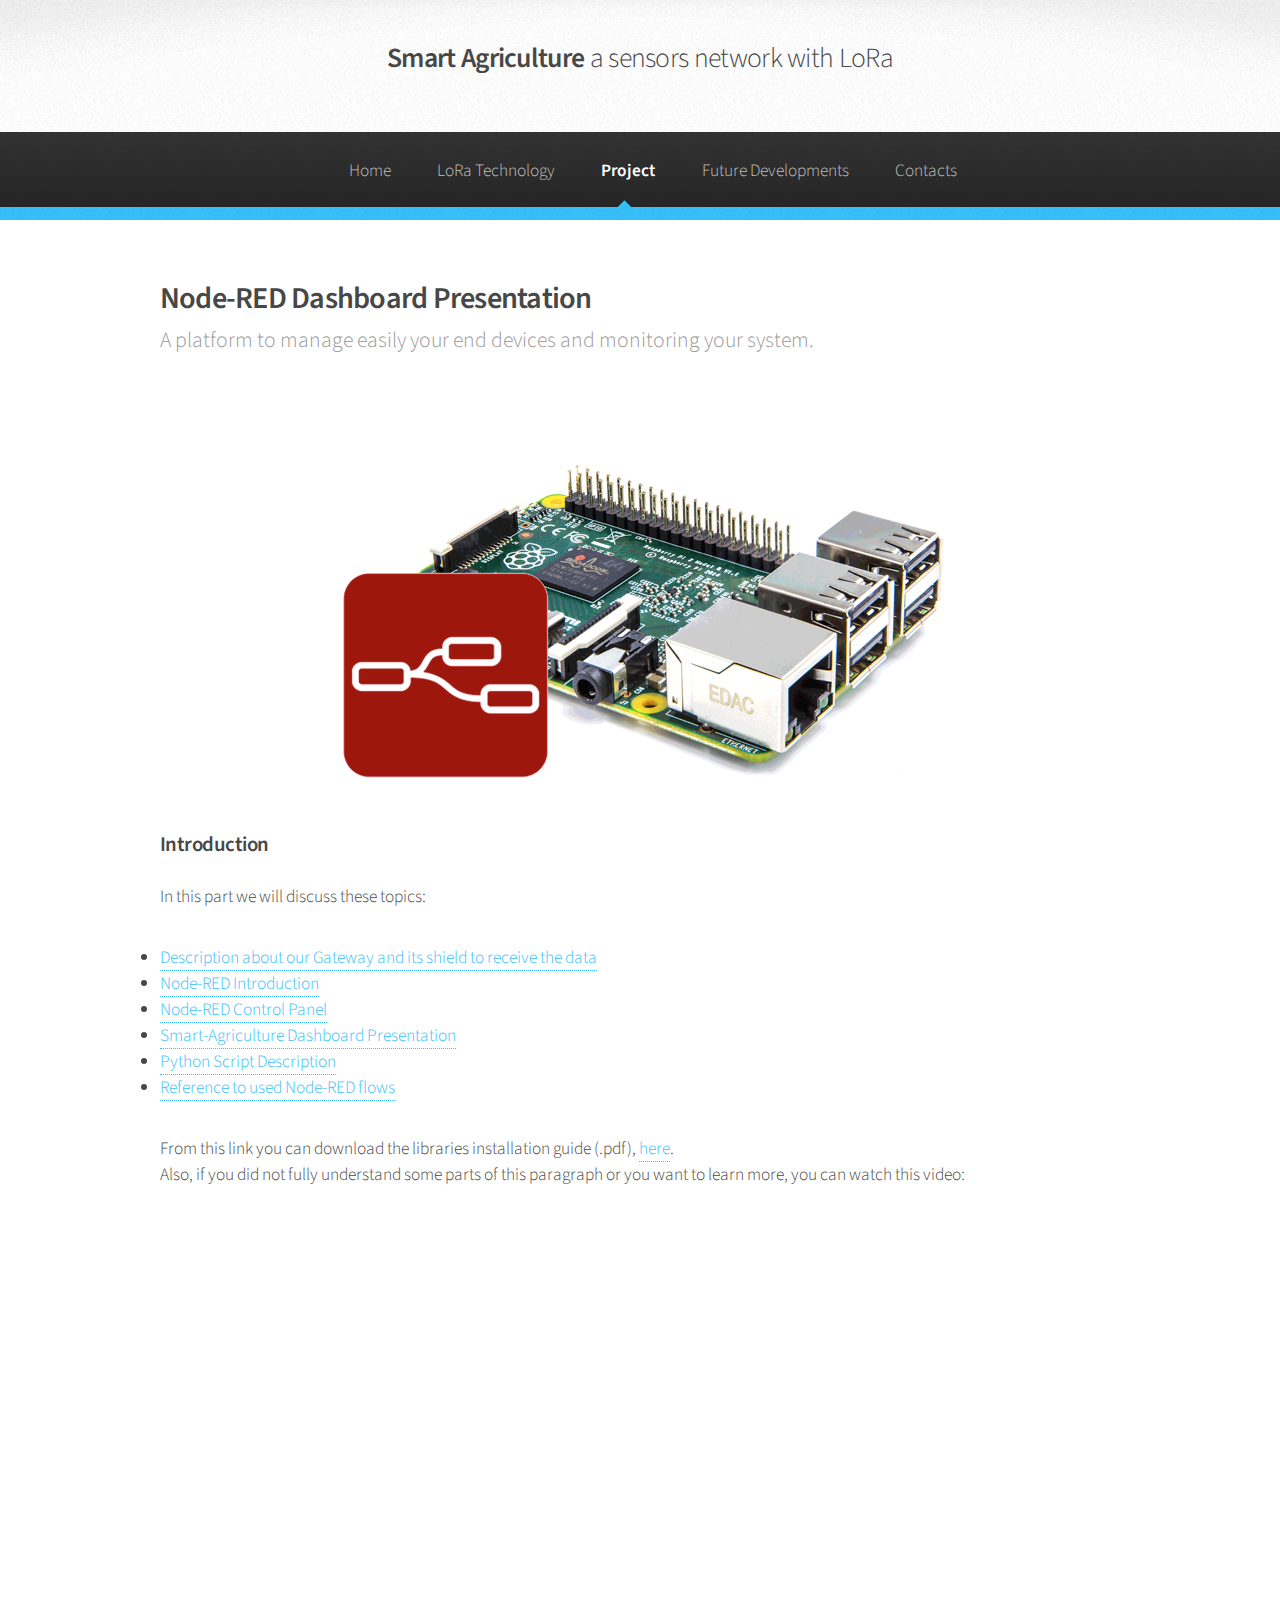
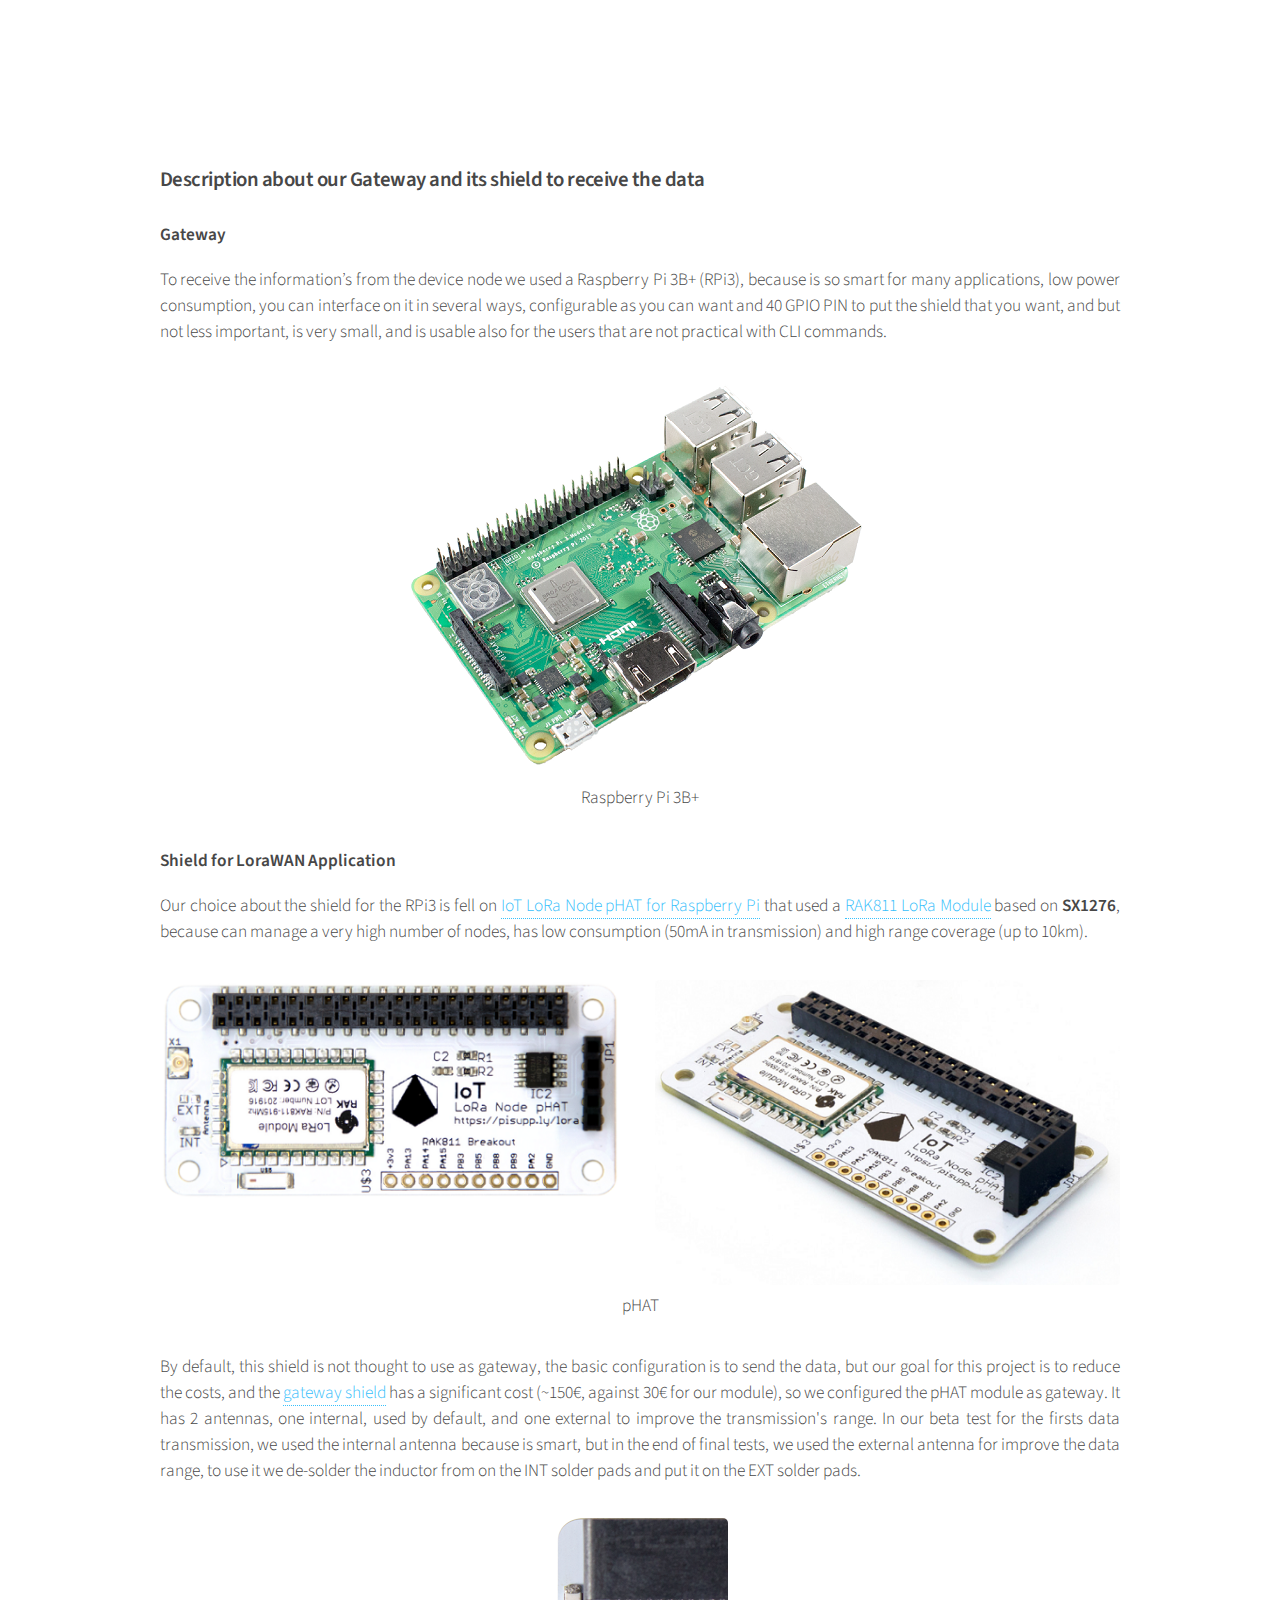
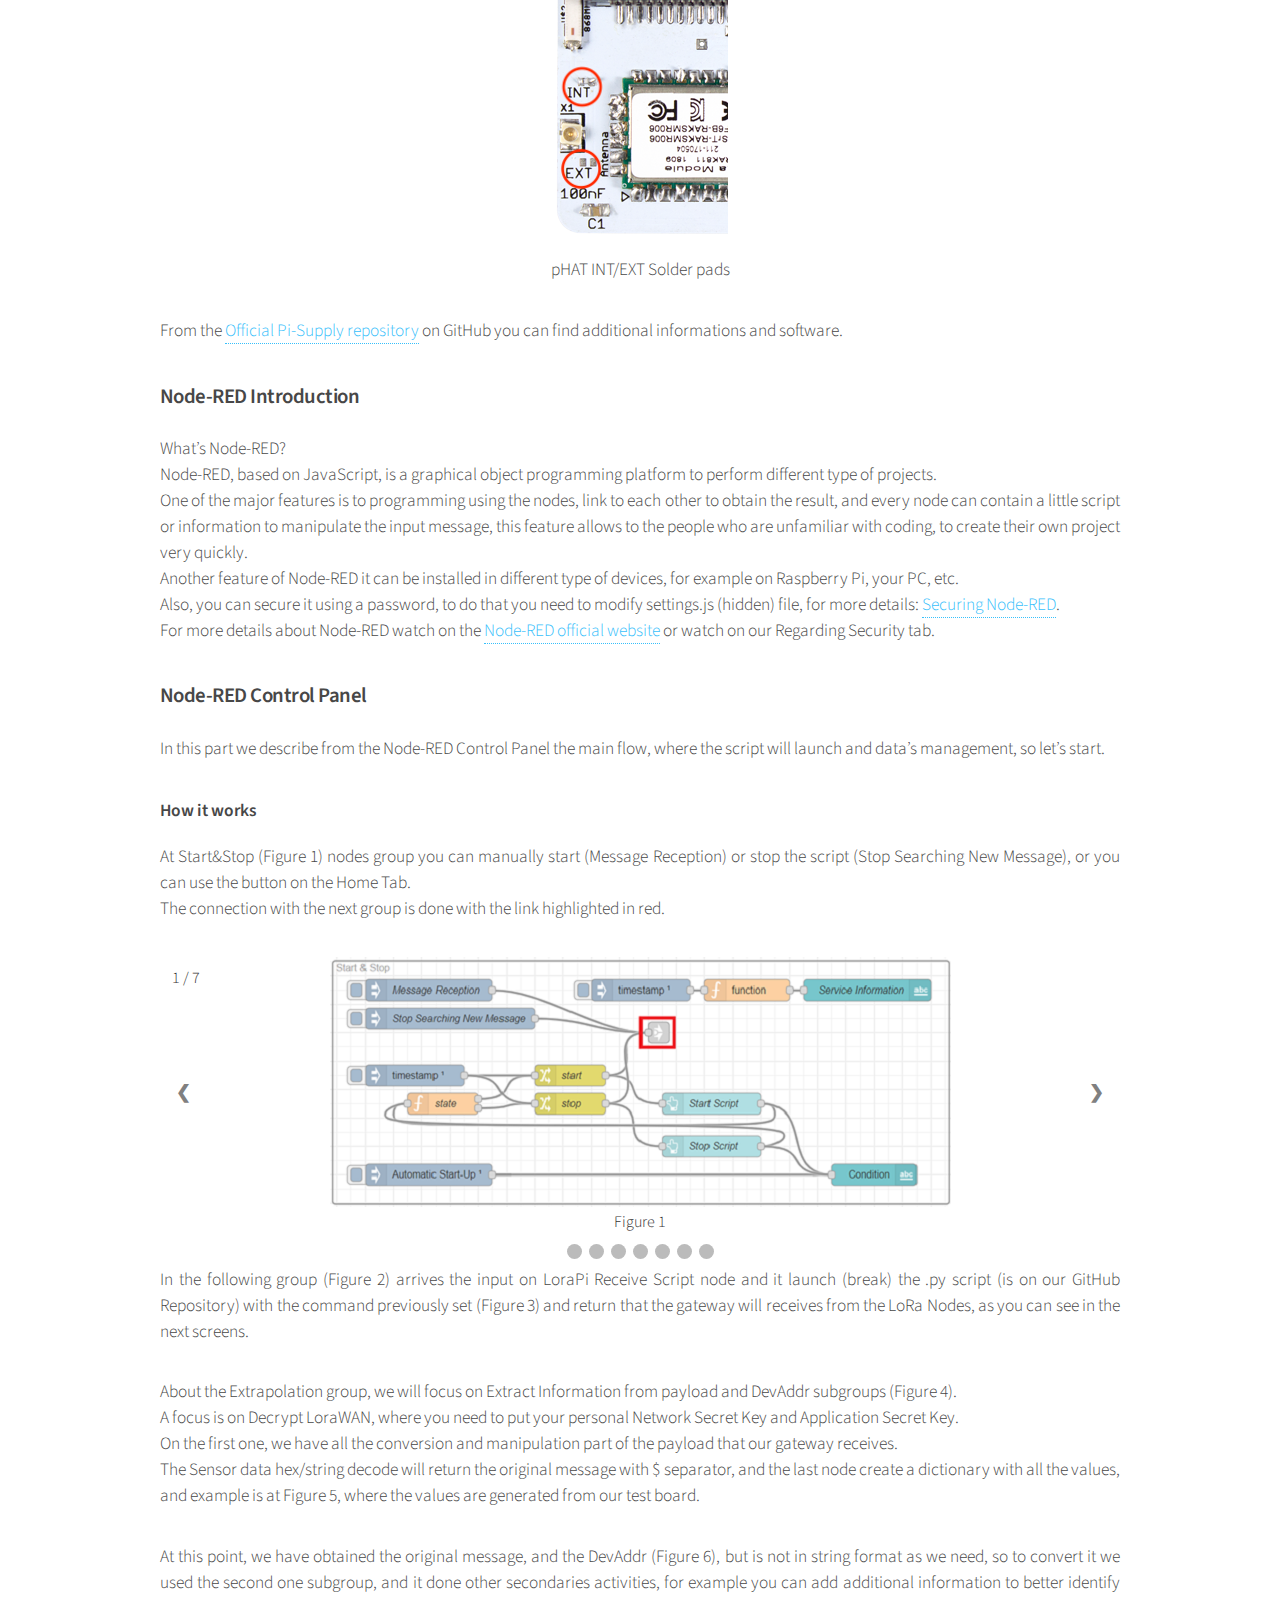
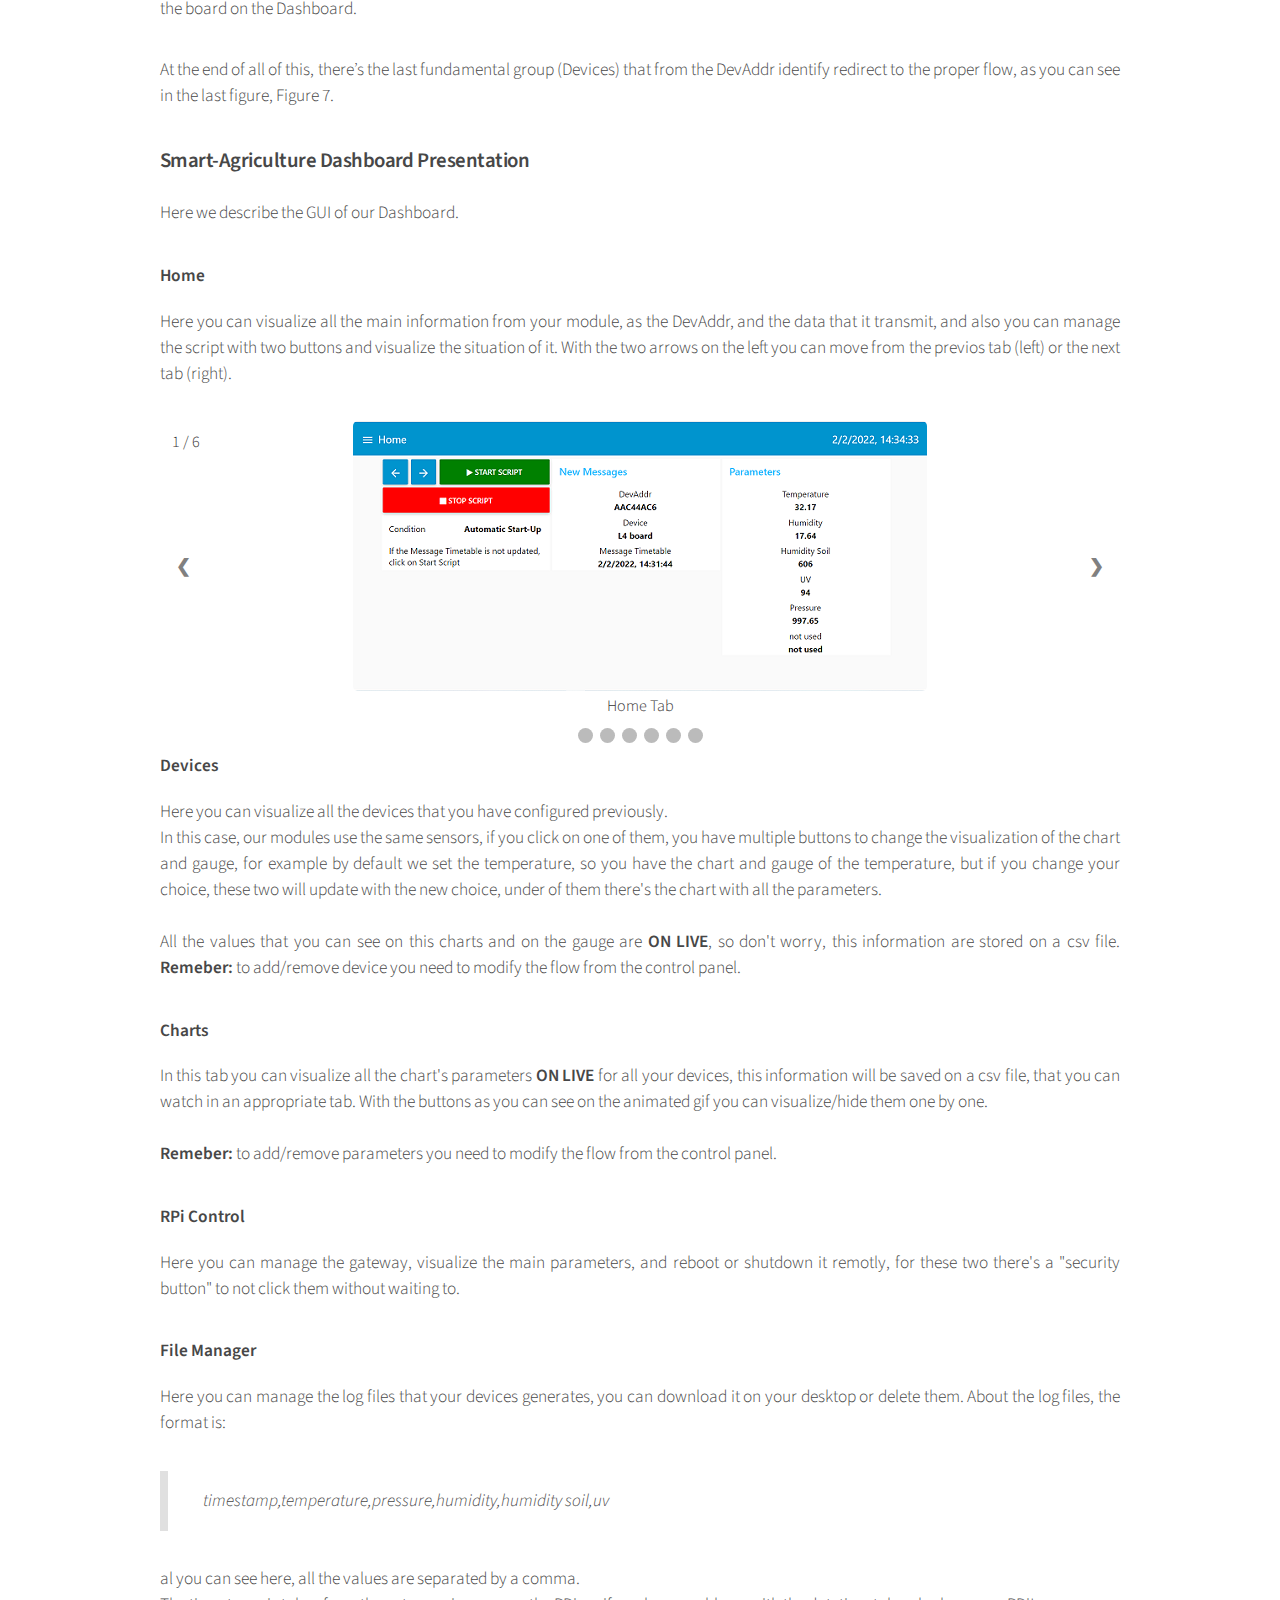
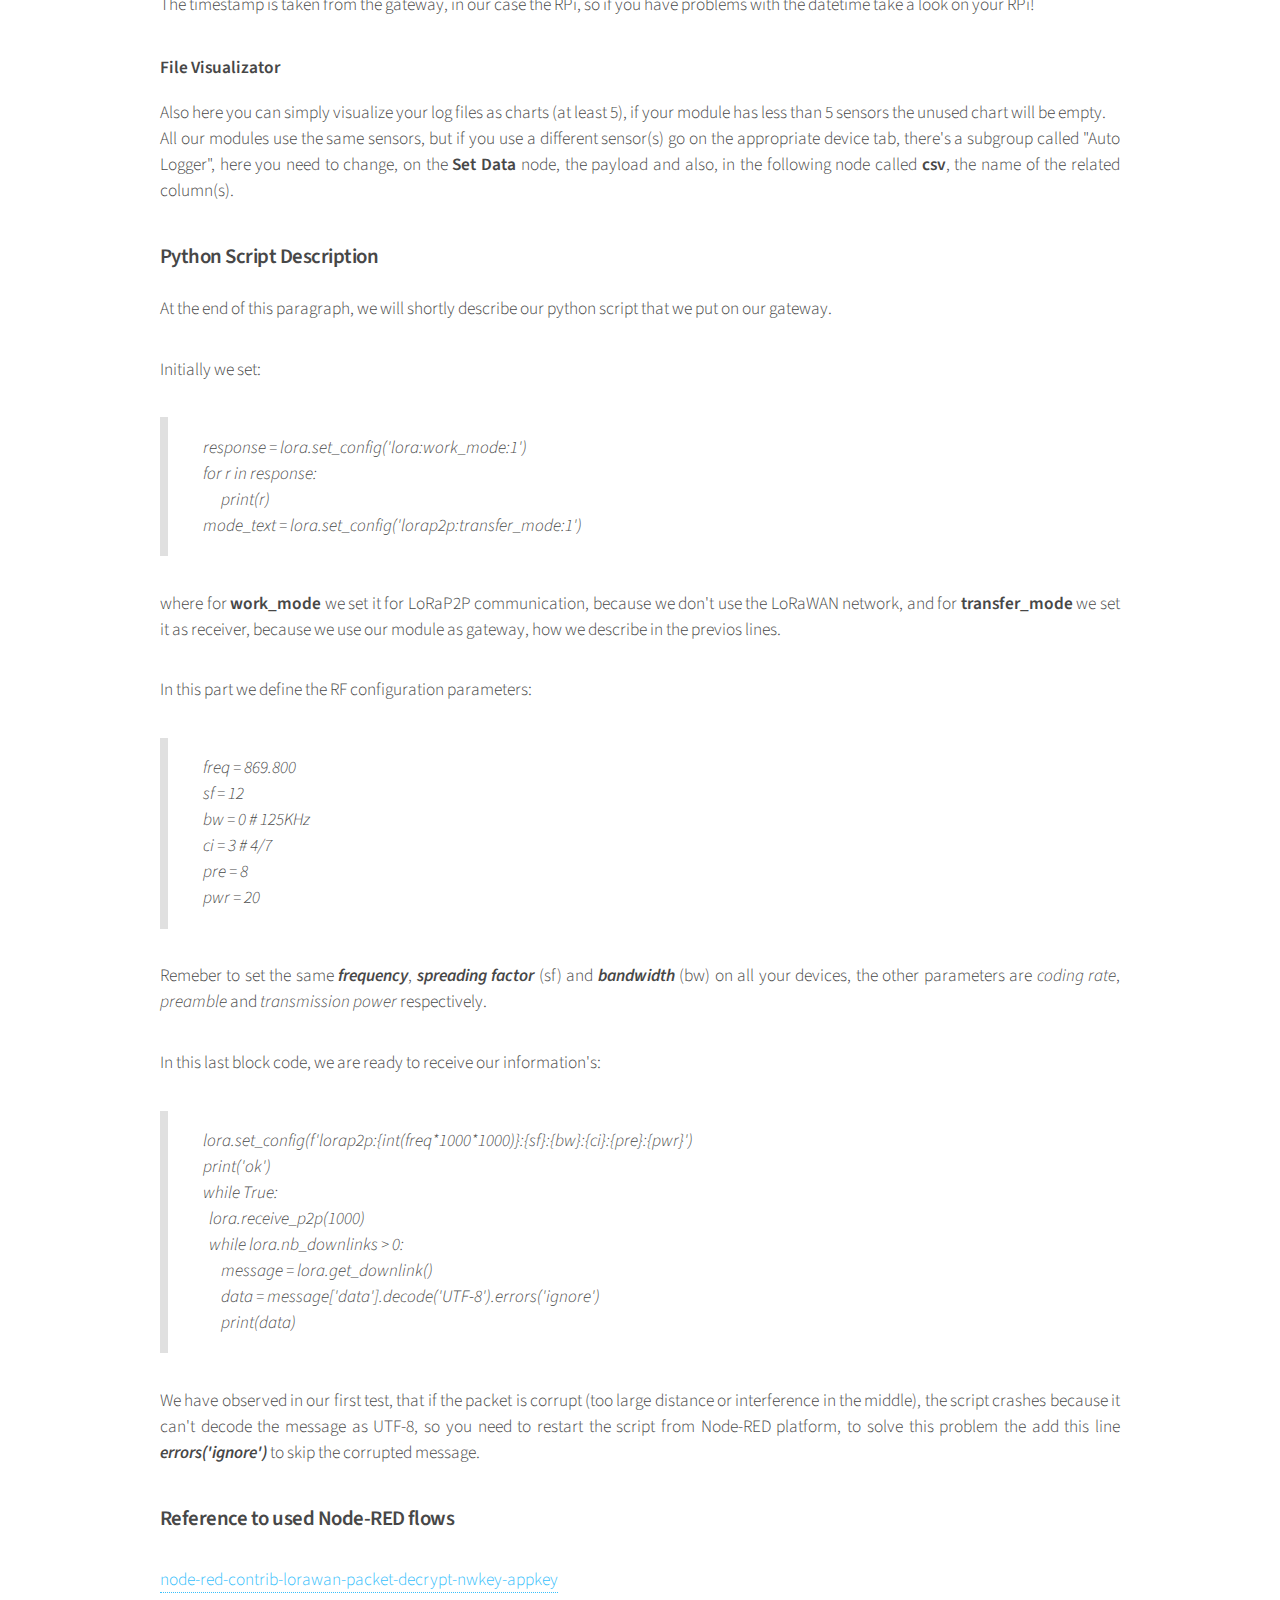
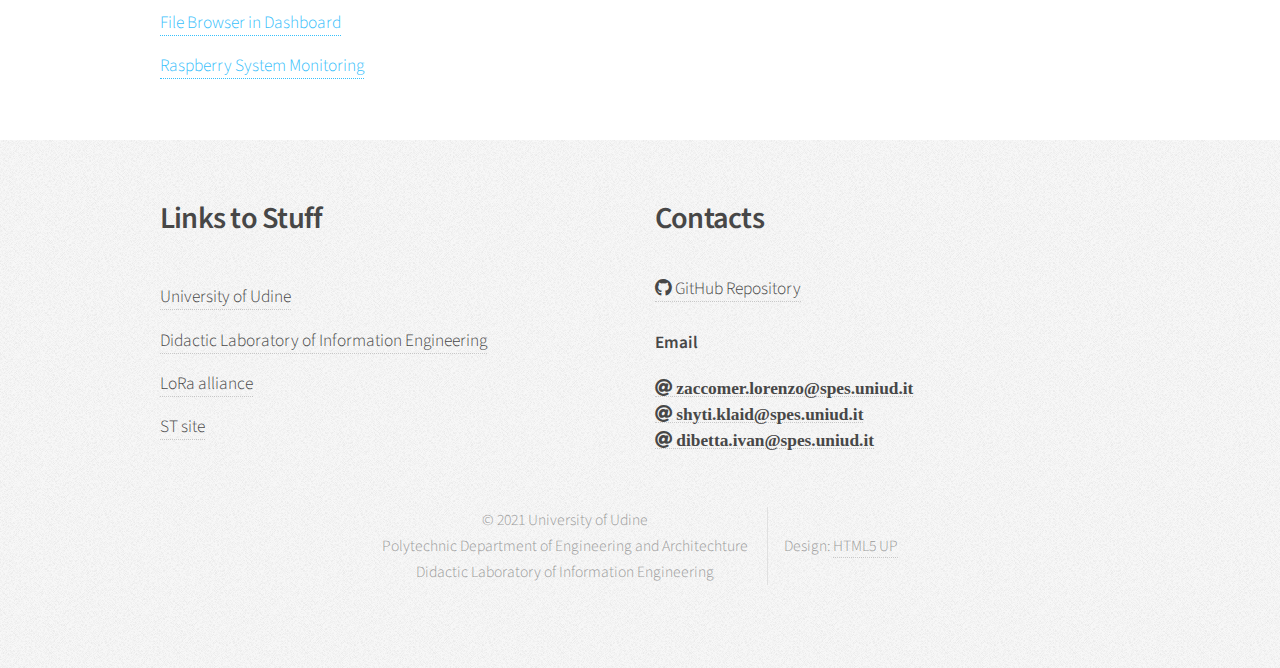
<file: gateway-and-node-red-interface.html>
<!DOCTYPE HTML>
<!--
	Arcana by HTML5 UP
	html5up.net | @ajlkn
	Free for personal and commercial use under the CCA 3.0 license (html5up.net/license)
-->
<html>
	<head>
		<title>Gateway and Node-Red Interface</title>
		<link rel="shortcut icon" href="images/favicon.ico">
		<meta charset="utf-8" />
		<meta name="viewport" content="width=device-width, initial-scale=1, user-scalable=no" />
		<link rel="stylesheet" href="assets/css/main.css" />
        <style type="text/css">
            .justify {
                text-align: justify;
                text-justify: inter-word;
            }
        </style>
	</head>
	<body class="is-preload">
		<div id="page-wrapper">

			<!-- Header -->
				<div id="header">

					<!-- Logo -->
						<h1>Smart Agriculture <em>a sensors network with LoRa</em></a></h1>

					<!-- Nav -->
						<nav id="nav">
							<ul>
								<li><a href="index.html">Home</a></li>
								<li><a href="lora-technology.html">LoRa Technology</a></li>
								<li class="current">
									<a href="#">Project</a>
									<ul>
										<li><a href="field-modules.html">Field Modules</a></li>
										<li><a href="gateway-and-node-red-interface.html">Gateway and Node-Red Interface</a></li>
										<li><a href="sensors.html">Sensors</a></li>
										<li><a href="regarding-security.html">Regarding Security</a></li>
									</ul>
								</li>
								<li><a href="future-development.html">Future Developments</a></li>
								<li><a href="#footer">Contacts</a></li>
							</ul>
						</nav>

				</div>

			<!-- Main -->
				<section class="wrapper style1">
					<div class="container">
						<!-- <div class="row gtr-200"> -->
							<!-- <div class="col-4 col-12-narrower"> -->
								<!-- <div id="sidebar"> -->

									<!-- left Sidebar -->
									<!-- <section> -->
											<!-- <h3>Reference to used Node-RED flows</h3> -->
											<!-- <ul class="links"> -->
												<!-- <li><a href="https://flows.nodered.org/node/node-red-contrib-lorawan-packet-decrypt-nwkey-appkey">LoRaWAN Packet Decryptor</a></li> -->
												<!-- <li><a href="https://flows.nodered.org/flow/44bc7ad491aacb4253dd8a5f757b5407">File Browser in Dashboard</a></li> -->
												<!-- <li><a href="https://flows.nodered.org/flow/fa6e4749ff7f9067fd6b5330bc54f9e3">Raspberry System Monitoring</a></li> -->
											<!-- </ul> -->
									<!-- </section> -->
								<!-- </div> -->
							<!-- </div> -->

							<!-- Content -->
								<div id="content" class="justify">
									<article>
										<header>
											<h2>Node-RED Dashboard Presentation</h2>
											<p>A platform to manage easily your end devices and monitoring your system.</p>
										</header>
										<!-- Header image -->
										<section>
											<center>
											<span class="image responsive"><img src="images/Node-RED/node-red-raspberry-pi.png" alt="" /></span>
											</center>
										</section>
										<!-- Intro -->
										<section>
										<h3>Introduction</h3>
												<p>
												In this part we will discuss these topics:
													<li><a href="#raspberry">Description about our Gateway and its shield to receive the data</a></li>
													<li><a href="#node-red-introduction">Node-RED Introduction</a></li>
													<li><a href="#node-red-control-panel">Node-RED Control Panel</a></li>
													<li><a href="#dashboard-presentation">Smart-Agriculture Dashboard Presentation</a></li>
													<li><a href="#python-script">Python Script Description</a></li>
													<li><a href="#reference">Reference to used Node-RED flows</a></li>
												</p>
											<p>
												From this link you can download the libraries installation guide (.pdf), 
												<a href="https://github.com/lorenzozaccomer/smart-agriculture/blob/main/Documentation/Library%20Manuals%20for%20RPi.pdf">here</a>.<br>
												Also, if you did not fully understand some parts of this paragraph or you want to learn more, you can watch this video:
											</p>
										</section>
										<!-- Youtube Video -->
										<section>
											<center>
												<div class="auto-resizable-iframe">
												  <div>
													<iframe frameborder="0" allowfullscreen="" src="https://www.youtube.com/embed/v=GgaPLm49r0Q?version=3&loop=1&playlist=GgaPLm49r0Q"></iframe>
												  </div>
												</div> 
											</center>
										</section>
										
										<!--Raspberry-->
										<section id="raspberry">
										<h3>Description about our Gateway and its shield to receive the data</h3>
										<h4>Gateway</h4>
										<p>
											To receive the information’s from the device node we used a Raspberry Pi 3B+ (RPi3), 
											because is so smart for many applications, low power consumption, 
											you can interface on it in several ways, 
											configurable as you can want and 40 GPIO PIN to put the shield that you want, 
											and but not less important, is very small, 
											and is usable also for the users that are not practical with CLI commands. 
										<!-- RPi3 figure -->
										<center>
											<span class="image responsive"><img src="images/Node-RED/rpi3.png" alt="" /></span>
											<p style="text-align:center;">Raspberry Pi 3B+</p>
										</center>
										
										<h4>Shield for LoraWAN Application</h4>
										Our choice about the shield for the RPi3 is fell on
										<a href="https://uk.pi-supply.com/products/iot-lora-node-phat-for-raspberry-pi">IoT LoRa Node pHAT for Raspberry Pi</a> 
										that used a
										<a href="https://uk.pi-supply.com/products/rak811-lora-lorawan-module">RAK811 LoRa Module</a>											
										based on <b>SX1276</b>, because can manage a very high number of nodes, 
										has low consumption (50mA in transmission) and high range coverage (up to 10km).
										</p>
										<!-- pHAT figure 1 & 2 -->
										<div class="row">
										  <div class="col-6">
											<center>
											<span class="image responsive"><img src="images/Node-RED/phat-2.png" alt="" /></span>
											</center>
										  </div>
										  <div class="col-6">
											<center>
											<span class="image responsive"><img src="images/Node-RED/lora-node.png" alt="" /></span>
											</center>
										  </div>
										</div>
										<p style="text-align:center;">pHAT</p>
										
										<p>
										By default, this shield is not thought to use as gateway, 
										the basic configuration is to send the data, but our goal for this project is to reduce the costs, 
										and the <a href="https://uk.pi-supply.com/products/iot-lora-gateway-hat-for-raspberry-pi">gateway shield</a> 
										has a significant cost (~150€, against 30€ for our module), so we configured the pHAT module as gateway.
										It has 2 antennas, one internal, used by default, and one external to improve the transmission's range.
										In our beta test for the firsts data transmission, we used the internal antenna because is smart, 
										but in the end of final tests, we used the external antenna for improve the data range, 
										to use it we de-solder the inductor from on the INT solder pads and put it on the EXT solder pads.
										</p>
										<!-- pHAT figure 3 -->
										<center>
											<span class="image responsive"><img src="images/Node-RED/phat-3.png" alt="" /></span>
											<p style="text-align:center;">pHAT INT/EXT Solder pads</p>
										</center>
										
										<p>
										From the
										<a href="https://uk.pi-supply.com/products/iot-lora-node-phat-for-raspberry-pi">Official Pi-Supply repository</a> 											
										on GitHub you can find additional informations and software.
										</p>
										</section>
										
										<!--NODE-RED Introduction-->
										<section id="node-red-introduction">
										<h3>Node-RED Introduction</h3>
										<p>What’s Node-RED?<br>
											Node-RED, based on JavaScript, is a graphical object programming platform to perform different type of projects.<br>
											One of the major features is to programming using the nodes, 
											link to each other to obtain the result, 
											and every node can contain a little script or information to manipulate the input message, 
											this feature allows to the people who are unfamiliar with coding, to create their own project very quickly.<br>
											Another feature of Node-RED it can be installed in different type of devices, for example on Raspberry Pi, your PC, etc.<br>
											Also, you can secure it using a password, to do that you need to modify settings.js (hidden) file, for more details:
											<a href="https://nodered.org/docs/user-guide/runtime/securing-node-red">Securing Node-RED</a>.<br>
											For more details about Node-RED watch on the 
											<a href="https://nodered.org/">Node-RED official website</a> or watch on our Regarding Security tab.
										</p>
										</section>

										<!-- Node-RED Control Panel -->
										<section id="node-red-control-panel">
										<h3>Node-RED Control Panel</h3>
										<p>
											In this part we describe from the Node-RED Control Panel 
											the main flow, 
											where the script will launch and data’s management, so let’s start.
										</p>
										
										<!-- How it works -->
										<h4>How it works</h4>
										<p>
											At Start&Stop (Figure 1) nodes group you can manually start (Message Reception) or stop the script (Stop Searching New Message), 
											or you can use the button on the Home Tab.<br>
											The connection with the next group is done with the link highlighted in red.
										</p>
										<div class="slideshow-container">
										  <!-- Full-width images with number and caption text -->
										  <div class="mySlides1 fade">
											<div class="numbertext">1 / 7</div>
											<center>
											<span class="image responsive"><img src="images/Node-RED/immagine1.png" alt="" /></span>
											</center>
											<div class="text">Figure 1</div>
										  </div>

										  <div class="mySlides1 fade">
											<div class="numbertext">2 / 7</div>
											<center>
											<span class="image responsive"><img src="images/Node-RED/immagine2.png" alt="" /></span>
											</center>
											<div class="text">Figure 2</div>
										  </div>

										  <div class="mySlides1 fade">
											<div class="numbertext">3 / 7</div>
											<center>
											<span class="image responsive"><img src="images/Node-RED/immagine3.png" alt="" /></span>
											</center>
											<div class="text">Figure 3</div>
										  </div>
											
										  <div class="mySlides1 fade">
											<div class="numbertext">4 / 7</div>
											<center>
											<span class="image responsive"><img src="images/Node-RED/immagine4.png" alt="" /></span>
											</center>
											<div class="text">Figure 4</div>
										  </div>
											
										  <div class="mySlides1 fade">
											<div class="numbertext">5 / 7</div>
											<center>
											<span class="image responsive"><img src="images/Node-RED/immagine5.png" alt="" /></span>
											</center>
											<div class="text">Figure 5</div>
										  </div>
											
										  <div class="mySlides1 fade">
											<div class="numbertext">6 / 7</div>
											<center>
											<span class="image responsive"><img src="images/Node-RED/immagine6.png" alt="" /></span>
											</center>
											<div class="text">Figure 6</div>
										  </div>
											
										  <div class="mySlides1 fade">
											<div class="numbertext">7 / 7</div>
											<center>
											<span class="image responsive"><img src="images/Node-RED/immagine7.png" alt="" /></span>
											</center>
											<div class="text">Figure 7</div>
										  </div>

										  <!-- Next and previous buttons -->
										  <a class="prev" onclick="plusSlides(-1, 0)" style="outline: transparent; background-color: transparent; border: 0px solid black;">&#10094;</a>
										  <a class="next" onclick="plusSlides(1, 0)" style="outline: transparent; background-color: transparent; border: 0px solid black;">&#10095;</a>
										</div>
										<br>

										<!-- The dots/circles -->
										<div style="text-align:center">
										  <span class="dot1" onclick="currentSlide(1, 0)"></span>
										  <span class="dot1" onclick="currentSlide(2, 0)"></span>
										  <span class="dot1" onclick="currentSlide(3, 0)"></span>
										  <span class="dot1" onclick="currentSlide(4, 0)"></span>
										  <span class="dot1" onclick="currentSlide(5, 0)"></span>
										  <span class="dot1" onclick="currentSlide(6, 0)"></span>
										  <span class="dot1" onclick="currentSlide(7, 0)"></span>
										</div>
										
										<p>
											In the following group (Figure 2) arrives the input on LoraPi Receive Script node and it launch 
											(break) the .py script (is on our GitHub Repository) with the command previously set (Figure 3) and return that the gateway will 
											receives from the LoRa Nodes, as you can see in the next screens.
										</p>
										<p>
											About the Extrapolation group, we will focus on Extract Information from payload and DevAddr subgroups (Figure 4).<br>
											A focus is on Decrypt LoraWAN, where you need to put your personal Network Secret Key and Application Secret Key.<br>
											On the first one, we have all the conversion and manipulation part of the payload that our gateway receives.<br>
											The Sensor data hex/string decode will return the original message with $ separator, 
											and the last node create a dictionary with all the values, and example is at Figure 5, 
											where the values are generated from our test board.
										</p>
										<p>
											At this point, we have obtained the original message, and the DevAddr (Figure 6), 
											but is not in string format as we need, so to convert it we used the second one subgroup, 
											and it done other secondaries activities, 
											for example you can add additional information to better identify the board on the Dashboard.
										</p>
										<p>
											At the end of all of this, there’s the last fundamental group (Devices) 
											that from the DevAddr identify redirect to the proper flow, as you can see in the last figure, Figure 7.
										</p>
										</section>
									
										<!-- How Smart-Agriculture Dashboard works -->
										<section id="dashboard-presentation">
										<h3>Smart-Agriculture Dashboard Presentation</h3>
										<p>
											Here we describe the GUI of our Dashboard.
										</p>
										
										<!-- Home -->
										<h4>Home</h4>
										<p>
											Here you can visualize all the main information from your module,
											as the DevAddr, and the data that it transmit, and also you can manage
											the script with two buttons and visualize the situation of it.
											With the two arrows on the left you can move from the previos tab (left) or
											the next tab (right).
										</p>
											
										<div class="slideshow-container">

										  <!-- Full-width images with number and caption text -->
										  <div class="mySlides2 fade">
											<div class="numbertext">1 / 6</div>
											<center>
											<span class="image responsive"><img src="images/Node-RED/home.png" height="75%" /></span>
											</center>
											<div class="text">Home Tab</div>
										  </div>

										  <div class="mySlides2 fade">
											<div class="numbertext">2 / 6</div>
											<center>
											<span class="image responsive"><img src="images/Node-RED/device-tab.gif"></span>
											</center>
											<div class="text">Device Tab</div>
										  </div>

										  <div class="mySlides2 fade">
											<div class="numbertext">3 / 6</div>
											<center>
											<span class="image responsive"><img src="images/Node-RED/chart-tab.gif"></span>
											</center>
											<div class="text">Chart Tab</div>
										  </div>
											
										  <div class="mySlides2 fade">
											<div class="numbertext">4 / 6</div>
											<center>
											<span class="image responsive"><img src="images/Node-RED/rpi.gif"></span>
											</center>
											<div class="text">RPi Control Tab</div>
										  </div>

										  <div class="mySlides2 fade">
											<div class="numbertext">5 / 6</div>
											<center>
											<span class="image responsive"><img src="images/Node-RED/file.gif"></span>
											</center>
											<div class="text">File Manager Tab</div>
										  </div>
										  
										  <div class="mySlides2 fade">
											<div class="numbertext">6 / 6</div>
											<center>
											<span class="image responsive"><img src="images/Node-RED/file-visualizator.gif"></span>
											</center>
											<div class="text">File Visualizator Tab</div>
										  </div>

										  <!-- Next and previous buttons -->
										  <a class="prev" onclick="plusSlides(-1, 1)" style="outline: transparent; background-color: transparent; border: 0px solid black;">&#10094;</a>
										  <a class="next" onclick="plusSlides(1, 1)" style="outline: transparent; background-color: transparent; border: 0px solid black;">&#10095;</a>
										</div>
										<br>

										<!-- The dots/circles -->
										<div style="text-align:center">
										  <span class="dot2" onclick="currentSlide(1, 1)"></span>
										  <span class="dot2" onclick="currentSlide(2, 1)"></span>
										  <span class="dot2" onclick="currentSlide(3, 1)"></span>
										  <span class="dot2" onclick="currentSlide(4, 1)"></span>
										  <span class="dot2" onclick="currentSlide(5, 1)"></span>
										  <span class="dot2" onclick="currentSlide(6, 1)"></span>
										</div>
										
										<!-- Devices -->
										<h4>Devices</h4>
										<p>
											Here you can visualize all the devices that you have configured previously.<br>
											In this case, our modules use the same sensors, if you click on one of them,
											you have multiple buttons to change the visualization of the chart and gauge,
											for example by default we set the temperature, so you have the chart and gauge 
											of the temperature, but if you change your choice, these two will update with the
											new choice, under of them there's the chart with all the parameters.<br><br>
											
											All the values that you can see on this charts and on the gauge are <b>ON LIVE</b>,
											so don't worry, this information are stored on a csv file.
											
											<b>Remeber:</b> to add/remove device you need to modify the flow from the control panel.
										</p>
										
										<!-- Charts -->
										<h4>Charts</h4>
										<p>
											In this tab you can visualize all the chart's parameters <b>ON LIVE</b> for all your devices,
											this information will be saved on a csv file, that you can watch in an appropriate tab.
											With the buttons as you can see on the animated gif you can visualize/hide them one by one.<br><br>
											
											<b>Remeber:</b> to add/remove parameters you need to modify the flow from the control panel.
										</p>
										
										<!-- RPi Control -->
										<h4>RPi Control</h4>
										<p>
											Here you can manage the gateway, visualize the main parameters, 
											and reboot or shutdown it remotly, for these two there's a "security button" to not click them without waiting to.<br>
										</p>
										
										<!-- File Manager -->
										<h4>File Manager</h4>
										<p>
											Here you can manage the log files that your devices generates,
											you can download it on your desktop or delete them.
											About the log files, the format is:
											<blockquote>timestamp,temperature,pressure,humidity,humidity soil,uv</blockquote>
											al you can see here, all the values are separated by a comma.<br>
											The timestamp is taken from the gateway, in our case the RPi, so if you have problems with the datetime
											take a look on your RPi!
											
										</p>
										<!-- File Visualizator -->
										<h4>File Visualizator</h4>
										<p>
											Also here you can simply visualize your log files as charts (at least 5),
											if your module has less than 5 sensors the unused chart will be empty.<br>
											All our modules use the same sensors, but if you use a different sensor(s) go on
											the appropriate device tab, there's a subgroup called "Auto Logger", here you need to change,
											on the <b>Set Data</b> node, the payload and also, in the following node called <b>csv</b>, the name
											of the related column(s).
										</p>
										</section>
										
										<!-- Python Script -->
										<section id="python-script">
										<h3>Python Script Description</h3>
										<p>At the end of this paragraph, 
										we will shortly describe our python script that we put on our gateway.
										</p>
										
										<p>
										Initially we set:
										<blockquote>
										response = lora.set_config('lora:work_mode:1')<br>
										for r in response:<br>
											&nbsp &nbsp &nbsp print(r)<br>
										mode_text = lora.set_config('lorap2p:transfer_mode:1')<br>
										</blockquote>
										where for <b>work_mode</b> we set it for LoRaP2P communication, because we don't use the LoRaWAN network,
										and for <b>transfer_mode</b> we set it as receiver, because
										we use our module as gateway, how we describe in the previos lines.
										</p>
										
										<p>
										In this part we define the RF configuration parameters:
										<blockquote>
										freq = 869.800<br>
										sf = 12<br>
										bw = 0  # 125KHz<br>
										ci = 3  # 4/7<br>
										pre = 8<br>
										pwr = 20<br>
										</blockquote>
										
										Remeber to set the same <b><i>frequency</i></b>, 
										<b><i>spreading factor</i></b> (sf) and 
										<b><i>bandwidth</i></b> (bw)
										on all your devices,
										the other parameters are <i>coding rate</i>, <i>preamble</i> and <i>transmission power</i> respectively.<br>
										</p>
										
										<p>
										In this last block code, we are ready to receive our information's:
										<blockquote>
										lora.set_config(f'lorap2p:{int(freq*1000*1000)}:{sf}:{bw}:{ci}:{pre}:{pwr}')<br>
										print('ok')<br>
										while True:<br>
											&nbsp lora.receive_p2p(1000)<br>
											&nbsp while lora.nb_downlinks > 0:<br>
												&nbsp &nbsp &nbsp message = lora.get_downlink()<br>
												&nbsp &nbsp &nbsp data = message['data'].decode('UTF-8').errors('ignore')<br>
												&nbsp &nbsp &nbsp print(data)<br>
										</blockquote>
										
										We have observed in our first test, that if the packet is corrupt (too large distance or interference in the middle), 
										the script crashes because it can't decode the message as UTF-8, so you need to restart the script
										from Node-RED platform, to solve this problem the add this line <b><i>errors('ignore')</i></b> 
										to skip the corrupted message.
										</p>
										</section>
										
										<!-- Reference Links -->
										<section id="reference">
										<h3>Reference to used Node-RED flows</h3>
										<ul class="links">
											<li><a href="https://flows.nodered.org/node/node-red-contrib-lorawan-packet-decrypt-nwkey-appkey">node-red-contrib-lorawan-packet-decrypt-nwkey-appkey</a></li>
											<li><a href="https://flows.nodered.org/flow/44bc7ad491aacb4253dd8a5f757b5407">File Browser in Dashboard</a></li>
											<li><a href="https://flows.nodered.org/flow/fa6e4749ff7f9067fd6b5330bc54f9e3">Raspberry System Monitoring</a></li>
										</ul>
										</section>
									
									</article>
								</div>
							</div>
						<!-- </div> -->
					
				</section>

			<!-- Footer -->
				<div id="footer">
					<div class="container">
						<div class="row">
							<section class="col-6 col-12-narrower">
								<h2>Links to Stuff</h2>
								<ul class="links">
									<li><a href="https://www.uniud.it/it">University of Udine</a></li>
									<li><a href="http://www.diegm.uniud.it/bernardini/Laboratorio_Didattico/">Didactic Laboratory of Information Engineering</a></li>
									<li><a href="https://lora-alliance.org/">LoRa alliance</a></li>
									<li><a href="https://www.st.com/content/st_com/en.html">ST site</a></li>
								</ul>
							</section>
							<section class="col-6 col-12-narrower">
								<h2>Contacts</h2>
								<a href="https://github.com/lorenzozaccomer/smart-agriculture" class="icon brands fa-github"> GitHub Repository<span class="label">GitHub</span></a>
								<br>
								<br>
								<h4>Email</h4>
									<a href="mailto:zaccomer.lorenzo@spes.uniud.it" class="fas fa-at"> zaccomer.lorenzo@spes.uniud.it</a> <br/>
									<a href="mailto:shyti.klaid@spes.uniud.it" class="fas fa-at"> shyti.klaid@spes.uniud.it</a> <br/>
									<a href="mailto:dibetta.ivan@spes.uniud.it" class="fas fa-at"> dibetta.ivan@spes.uniud.it</a>
							</section>
						</div>
					</div>

					<!-- Icons -->

					<!-- Copyright -->
						<div class="copyright">
							<ul class="menu">
								<li>&copy; 2021 University of Udine<br>Polytechnic Department of Engineering and Architechture<br>Didactic Laboratory of Information Engineering</li>
								<li>&nbsp <br>Design: <a href="http://html5up.net">HTML5 UP</a><br> &nbsp</li>
							</ul>
						</div>

				</div>

		</div>

		<!-- Scripts -->
			<script src="assets/js/jquery.min.js"></script>
			<script src="assets/js/jquery.dropotron.min.js"></script>
			<script src="assets/js/browser.min.js"></script>
			<script src="assets/js/breakpoints.min.js"></script>
			<script src="assets/js/util.js"></script>
			<script src="assets/js/main.js"></script>
			<script>
			// When the user scrolls the page, execute myFunction
			window.onscroll = function() {myFunction()};

			// Get the navbar
			var navbar = document.getElementById("nav");
			
			var serviceWrapper = document.getElementById("page-wrapper")

			// Get the offset position of the navbar
			var sticky = navbar.offsetTop;

			// Add the sticky class to the navbar when you reach its scroll position. Remove "sticky" when you leave the scroll position
			function myFunction() {
			  if (window.pageYOffset >= sticky) {
				navbar.classList.add("sticky");
				serviceWrapper.classList.add("service-stick-mode");
			  } else {
				navbar.classList.remove("sticky");
				serviceWrapper.classList.remove("service-stick-mode");
			  }
			}
			</script>
			<script>
			var slideIndex = [1,1];
			/* Class the members of each slideshow group with different CSS classes */
			var slideId = ["mySlides1", "mySlides2"]
			var dotId = ["dot1","dot2"]
			showSlides(1, 0);
			showSlides(1, 1);

			function plusSlides(n, no) {
			  showSlides(slideIndex[no] += n, no);
			}
			
			function currentSlide(n, no) {
			  showSlides(slideIndex[no] = n, no);
			}

			function showSlides(n, no) {
			  var i;
			  var x = document.getElementsByClassName(slideId[no]);
			  var dots = document.getElementsByClassName(dotId[no]);
			  if (n > x.length) {slideIndex[no] = 1}
			  if (n < 1) {slideIndex[no] = x.length}
			  for (i = 0; i < x.length; i++) {
				x[i].style.display = "none";
			  }
			  for (i = 0; i < dots.length; i++) {
				  dots[i].className = dots[i].className.replace(" active2", "");
			  }
			  x[slideIndex[no]-1].style.display = "block";
			  dots[slideIndex[no]-1].className += " active2";
			}
			</script>

	</body>
</html>
</file>
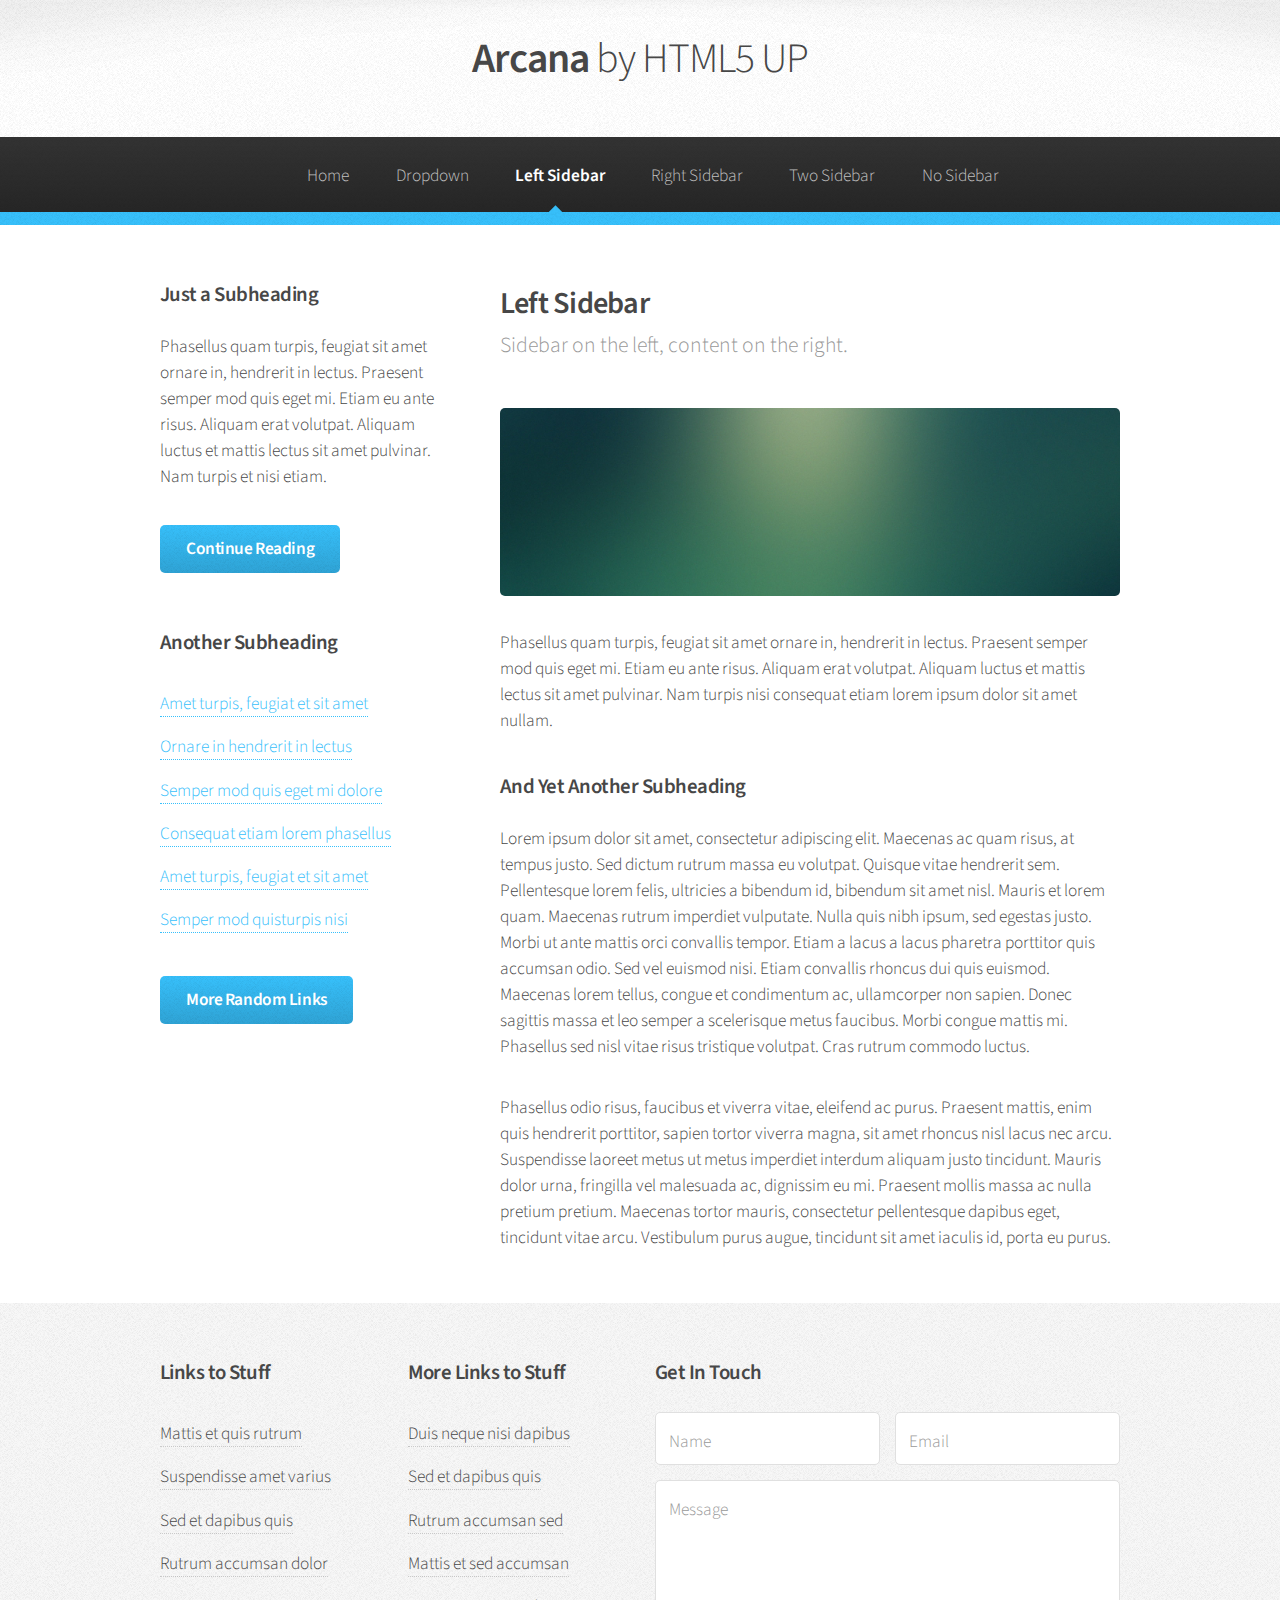
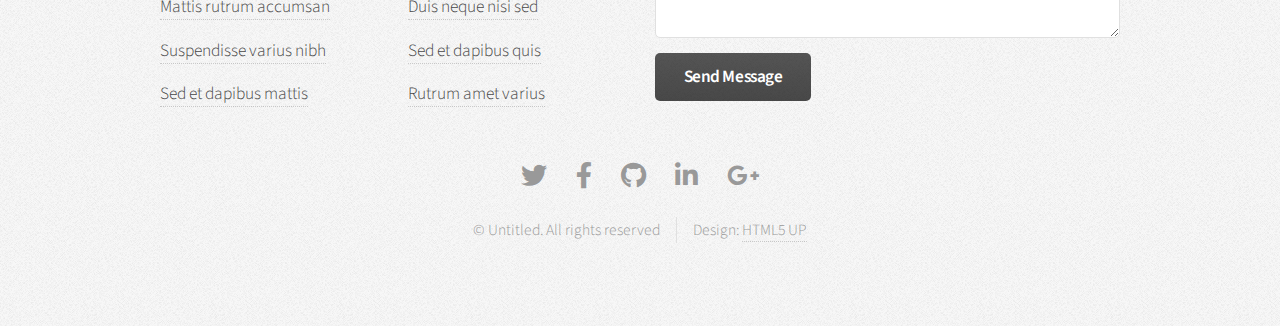
<file: left-sidebar.html>
<!DOCTYPE HTML>
<!--
	Arcana by HTML5 UP
	html5up.net | @ajlkn
	Free for personal and commercial use under the CCA 3.0 license (html5up.net/license)
-->
<html>
	<head>
		<title>Left Sidebar - Arcana by HTML5 UP</title>
		<meta charset="utf-8" />
		<meta name="viewport" content="width=device-width, initial-scale=1, user-scalable=no" />
		<link rel="stylesheet" href="assets/css/main.css" />
	</head>
	<body class="is-preload">
		<div id="page-wrapper">

			<!-- Header -->
				<div id="header">

					<!-- Logo -->
						<h1><a href="index.html" id="logo">Arcana <em>by HTML5 UP</em></a></h1>

					<!-- Nav -->
						<nav id="nav">
							<ul>
								<li><a href="index.html">Home</a></li>
								<li>
									<a href="#">Dropdown</a>
									<ul>
										<li><a href="#">Lorem dolor</a></li>
										<li><a href="#">Magna phasellus</a></li>
										<li><a href="#">Etiam sed tempus</a></li>
										<li>
											<a href="#">Submenu</a>
											<ul>
												<li><a href="#">Lorem dolor</a></li>
												<li><a href="#">Phasellus magna</a></li>
												<li><a href="#">Magna phasellus</a></li>
												<li><a href="#">Etiam nisl</a></li>
												<li><a href="#">Veroeros feugiat</a></li>
											</ul>
										</li>
										<li><a href="#">Veroeros feugiat</a></li>
									</ul>
								</li>
								<li class="current"><a href="left-sidebar.html">Left Sidebar</a></li>
								<li><a href="right-sidebar.html">Right Sidebar</a></li>
								<li><a href="two-sidebar.html">Two Sidebar</a></li>
								<li><a href="no-sidebar.html">No Sidebar</a></li>
							</ul>
						</nav>

				</div>

			<!-- Main -->
				<section class="wrapper style1">
					<div class="container">
						<div class="row gtr-200">
							<div class="col-4 col-12-narrower">
								<div id="sidebar">

									<!-- Sidebar -->

										<section>
											<h3>Just a Subheading</h3>
											<p>Phasellus quam turpis, feugiat sit amet ornare in, hendrerit in lectus.
											Praesent semper mod quis eget mi. Etiam eu ante risus. Aliquam erat volutpat.
											Aliquam luctus et mattis lectus sit amet pulvinar. Nam turpis et nisi etiam.</p>
											<footer>
												<a href="#" class="button">Continue Reading</a>
											</footer>
										</section>

										<section>
											<h3>Another Subheading</h3>
											<ul class="links">
												<li><a href="#">Amet turpis, feugiat et sit amet</a></li>
												<li><a href="#">Ornare in hendrerit in lectus</a></li>
												<li><a href="#">Semper mod quis eget mi dolore</a></li>
												<li><a href="#">Consequat etiam lorem phasellus</a></li>
												<li><a href="#">Amet turpis, feugiat et sit amet</a></li>
												<li><a href="#">Semper mod quisturpis nisi</a></li>
											</ul>
											<footer>
												<a href="#" class="button">More Random Links</a>
											</footer>
										</section>

								</div>
							</div>
							<div class="col-8  col-12-narrower imp-narrower">
								<div id="content">

									<!-- Content -->

										<article>
											<header>
												<h2>Left Sidebar</h2>
												<p>Sidebar on the left, content on the right.</p>
											</header>

											<span class="image featured"><img src="images/banner.jpg" alt="" /></span>

											<p>Phasellus quam turpis, feugiat sit amet ornare in, hendrerit in lectus.
											Praesent semper mod quis eget mi. Etiam eu ante risus. Aliquam erat volutpat.
											Aliquam luctus et mattis lectus sit amet pulvinar. Nam turpis nisi
											consequat etiam lorem ipsum dolor sit amet nullam.</p>

											<h3>And Yet Another Subheading</h3>
											<p>Lorem ipsum dolor sit amet, consectetur adipiscing elit. Maecenas ac quam risus, at tempus
											justo. Sed dictum rutrum massa eu volutpat. Quisque vitae hendrerit sem. Pellentesque lorem felis,
											ultricies a bibendum id, bibendum sit amet nisl. Mauris et lorem quam. Maecenas rutrum imperdiet
											vulputate. Nulla quis nibh ipsum, sed egestas justo. Morbi ut ante mattis orci convallis tempor.
											Etiam a lacus a lacus pharetra porttitor quis accumsan odio. Sed vel euismod nisi. Etiam convallis
											rhoncus dui quis euismod. Maecenas lorem tellus, congue et condimentum ac, ullamcorper non sapien.
											Donec sagittis massa et leo semper a scelerisque metus faucibus. Morbi congue mattis mi.
											Phasellus sed nisl vitae risus tristique volutpat. Cras rutrum commodo luctus.</p>

											<p>Phasellus odio risus, faucibus et viverra vitae, eleifend ac purus. Praesent mattis, enim
											quis hendrerit porttitor, sapien tortor viverra magna, sit amet rhoncus nisl lacus nec arcu.
											Suspendisse laoreet metus ut metus imperdiet interdum aliquam justo tincidunt. Mauris dolor urna,
											fringilla vel malesuada ac, dignissim eu mi. Praesent mollis massa ac nulla pretium pretium.
											Maecenas tortor mauris, consectetur pellentesque dapibus eget, tincidunt vitae arcu.
											Vestibulum purus augue, tincidunt sit amet iaculis id, porta eu purus.</p>
										</article>

								</div>
							</div>
						</div>
					</div>
				</section>

			<!-- Footer -->
				<div id="footer">
					<div class="container">
						<div class="row">
							<section class="col-3 col-6-narrower col-12-mobilep">
								<h3>Links to Stuff</h3>
								<ul class="links">
									<li><a href="#">Mattis et quis rutrum</a></li>
									<li><a href="#">Suspendisse amet varius</a></li>
									<li><a href="#">Sed et dapibus quis</a></li>
									<li><a href="#">Rutrum accumsan dolor</a></li>
									<li><a href="#">Mattis rutrum accumsan</a></li>
									<li><a href="#">Suspendisse varius nibh</a></li>
									<li><a href="#">Sed et dapibus mattis</a></li>
								</ul>
							</section>
							<section class="col-3 col-6-narrower col-12-mobilep">
								<h3>More Links to Stuff</h3>
								<ul class="links">
									<li><a href="#">Duis neque nisi dapibus</a></li>
									<li><a href="#">Sed et dapibus quis</a></li>
									<li><a href="#">Rutrum accumsan sed</a></li>
									<li><a href="#">Mattis et sed accumsan</a></li>
									<li><a href="#">Duis neque nisi sed</a></li>
									<li><a href="#">Sed et dapibus quis</a></li>
									<li><a href="#">Rutrum amet varius</a></li>
								</ul>
							</section>
							<section class="col-6 col-12-narrower">
								<h3>Get In Touch</h3>
								<form>
									<div class="row gtr-50">
										<div class="col-6 col-12-mobilep">
											<input type="text" name="name" id="name" placeholder="Name" />
										</div>
										<div class="col-6 col-12-mobilep">
											<input type="email" name="email" id="email" placeholder="Email" />
										</div>
										<div class="col-12">
											<textarea name="message" id="message" placeholder="Message" rows="5"></textarea>
										</div>
										<div class="col-12">
											<ul class="actions">
												<li><input type="submit" class="button alt" value="Send Message" /></li>
											</ul>
										</div>
									</div>
								</form>
							</section>
						</div>
					</div>

					<!-- Icons -->
						<ul class="icons">
							<li><a href="#" class="icon brands fa-twitter"><span class="label">Twitter</span></a></li>
							<li><a href="#" class="icon brands fa-facebook-f"><span class="label">Facebook</span></a></li>
							<li><a href="#" class="icon brands fa-github"><span class="label">GitHub</span></a></li>
							<li><a href="#" class="icon brands fa-linkedin-in"><span class="label">LinkedIn</span></a></li>
							<li><a href="#" class="icon brands fa-google-plus-g"><span class="label">Google+</span></a></li>
						</ul>

					<!-- Copyright -->
						<div class="copyright">
							<ul class="menu">
								<li>&copy; Untitled. All rights reserved</li><li>Design: <a href="http://html5up.net">HTML5 UP</a></li>
							</ul>
						</div>

				</div>

		</div>

		<!-- Scripts -->
			<script src="assets/js/jquery.min.js"></script>
			<script src="assets/js/jquery.dropotron.min.js"></script>
			<script src="assets/js/browser.min.js"></script>
			<script src="assets/js/breakpoints.min.js"></script>
			<script src="assets/js/util.js"></script>
			<script src="assets/js/main.js"></script>

	</body>
</html>
</file>
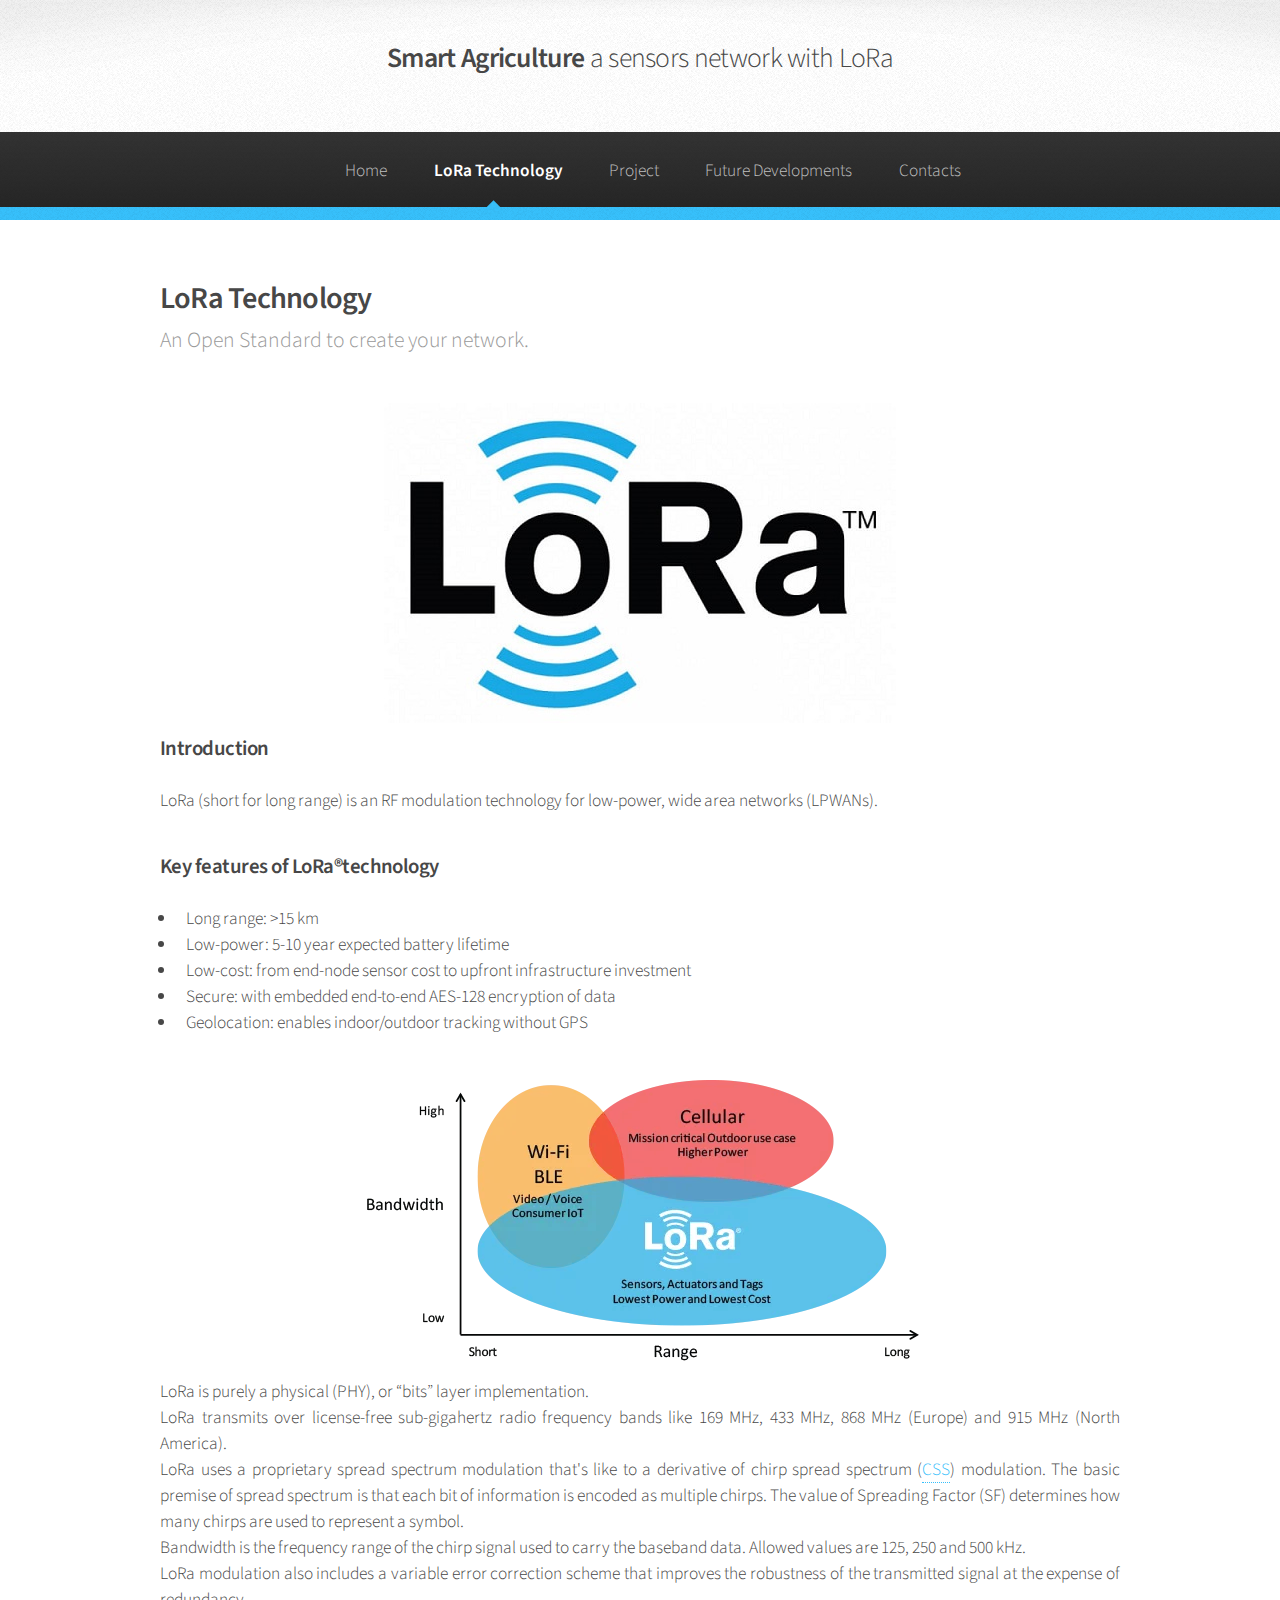
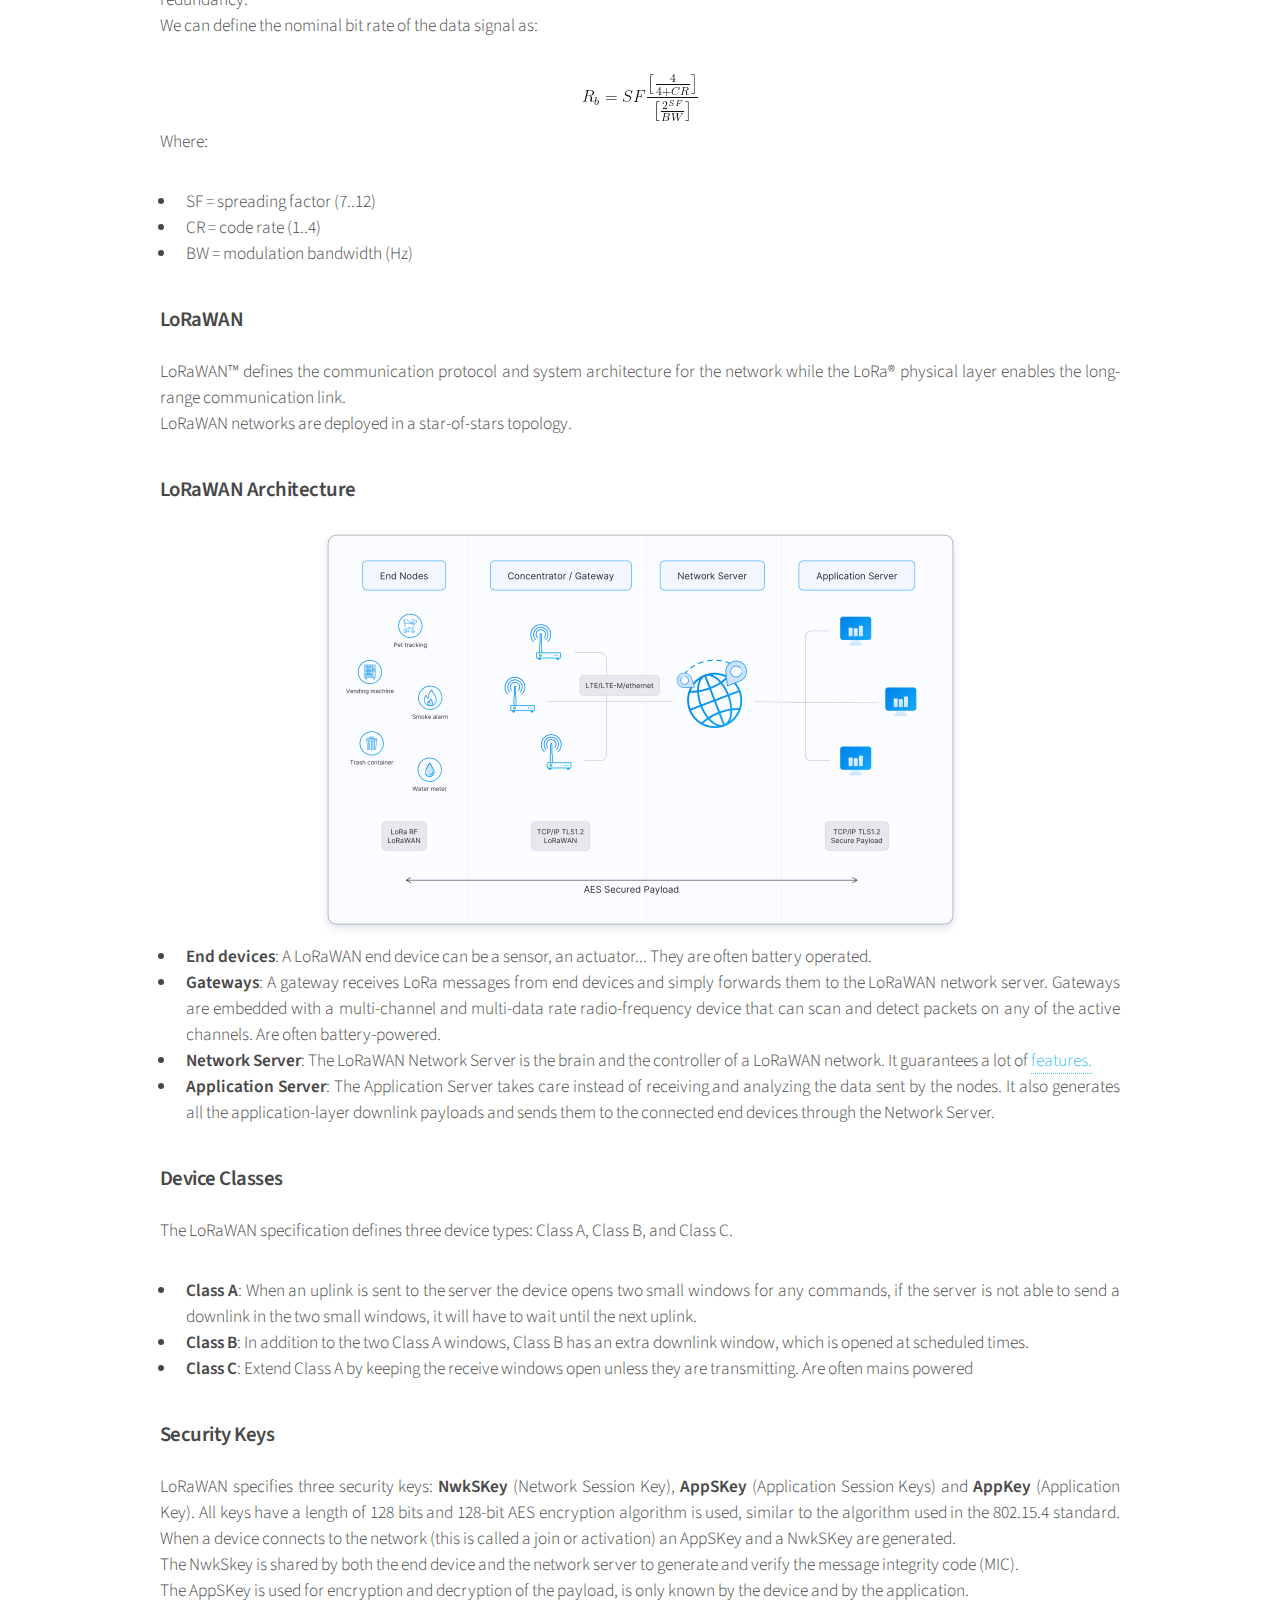
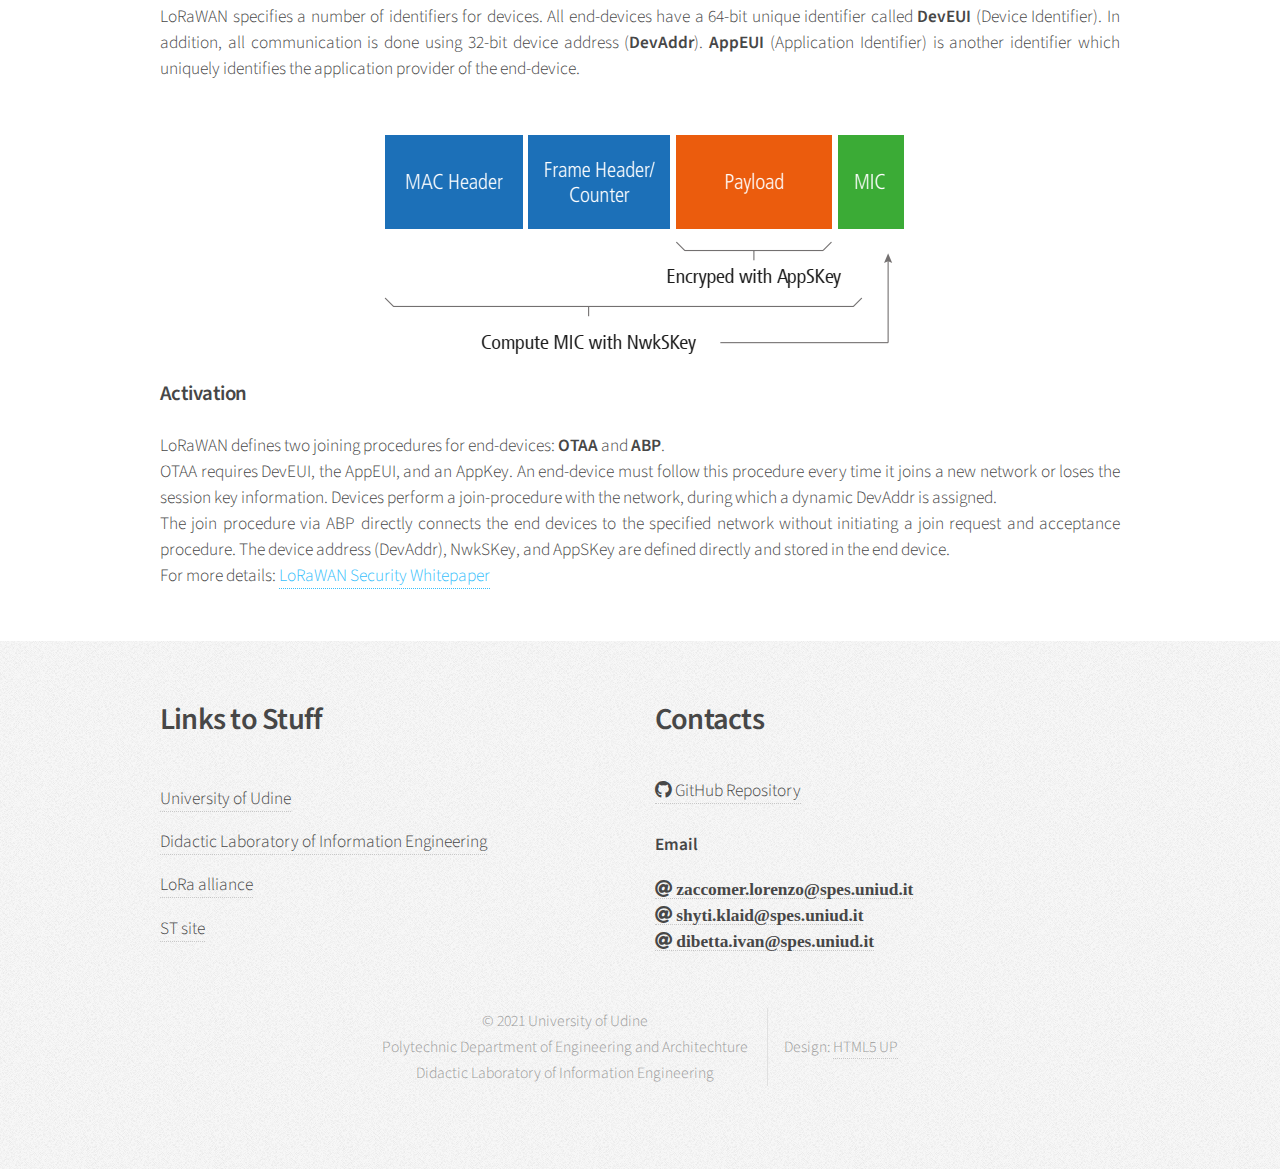
<file: lora-technology.html>
<!DOCTYPE HTML>
<!--
	Arcana by HTML5 UP
	html5up.net | @ajlkn
	Free for personal and commercial use under the CCA 3.0 license (html5up.net/license)
-->
<html>
	<head>
		<title>LoRa Technology</title>
		<link rel="shortcut icon" href="images/favicon.ico">
		<meta charset="utf-8" />
		<meta name="viewport" content="width=device-width, initial-scale=1, user-scalable=no" />
		<link rel="stylesheet" href="assets/css/main.css" />
        <style type="text/css">
            .justify {
                text-align: justify;
                text-justify: inter-word;
            }
        </style>
	</head>
	<body class="is-preload">
		<div id="page-wrapper">

			<!-- Header -->
				<div id="header">

					<!-- Logo -->
						<h1>Smart Agriculture <em>a sensors network with LoRa</em></a></h1>

					<!-- Nav -->
						<nav id="nav">
							<ul>
								<li><a href="index.html">Home</a></li>
								<li class="current"><a href="lora-technology.html">LoRa Technology</a></li>
								<li>
									<a href="#">Project</a>
									<ul>
										<li><a href="field-modules.html">Field Modules</a></li>
										<li><a href="gateway-and-node-red-interface.html">Gateway and Node-Red Interface</a></li>
										<li><a href="sensors.html">Sensors</a></li>
										<li><a href="regarding-security.html">Regarding Security</a></li>
									</ul>
								</li>
								<li><a href="future-development.html">Future Developments</a></li>
								<li><a href="#footer">Contacts</a></li>
							</ul>
						</nav>

				</div>

			<!-- Main -->
				<section class="wrapper style1">
					<div class="container">
						<div class="row gtr-200">
								<div id="content" class="justify">

									<!-- Content -->

										<article>
											<!--<header>
												<h2>Left Sidebar</h2>
												<p>Sidebar on the left, content on the right.</p>
											</header>

											<span class="image featured"><img src="images/banner.jpg" alt="" /></span>
											-->
											<header>
												<h2>LoRa Technology</h2>
												<p>An Open Standard to create your network.</p>
											</header>
											<center>
											<span class="image responsive"><img src="images/lora-logo.jpg" alt="" /></span>
											</center>
											<!-- Introduction -->
											<h3>Introduction</h3>
											<p>LoRa (short for long range) is an RF modulation technology for low-power, wide area networks (LPWANs).</p>


											<!-- Key features of LoRa®technology -->
											<h3>Key features of LoRa®technology</h3>
											<ul>
												<li>Long range: >15 km</li>
												<li>Low-power: 5-10 year expected battery lifetime</li>
												<li>Low-cost: from end-node sensor cost to upfront infrastructure investment</li>
												<li>Secure: with embedded end-to-end AES-128 encryption of data</li>
												<li>Geolocation: enables indoor/outdoor tracking without GPS</li>
											</ul>
											<center>
											<span class="image responsive"><img src="images/bandwidth-vs-range.png" alt="" /></span>
											</center>
											<p>LoRa is purely a physical (PHY), or “bits” layer implementation.<br>
												LoRa transmits over license-free sub-gigahertz radio frequency bands like 169 MHz, 433 MHz, 868 MHz (Europe) and 915 MHz (North America).<br>
												LoRa uses a proprietary spread spectrum modulation that's like to a derivative of chirp spread spectrum (<a href="https://en.wikipedia.org/wiki/Chirp_spread_spectrum">CSS</a>) modulation. 
												The basic premise of spread spectrum is that each bit of information is encoded as multiple chirps. The value of Spreading Factor (SF) determines how many chirps are used to represent a symbol.<br>
												Bandwidth is the frequency range of the chirp signal used to carry the baseband data. Allowed values are 125, 250 and 500 kHz.<br>
												LoRa modulation also includes a variable error correction scheme that improves the robustness of the transmitted signal at the expense of redundancy.<br>
												We can define the nominal bit rate of the data signal as:
											</p>
											<center>
											<span class="image responsive"><img src="images/eq_lora.png" alt="" /></span>
											</center>
											<p>Where:
											<ul>
												<li>SF = spreading factor (7..12)</li>
												<li>CR = code rate (1..4)</li>
												<li>BW = modulation bandwidth (Hz)</li>
											</ul>
											</p>
											
											<!-- LoRaWAN -->
											<h3>LoRaWAN</h3>
											<p>LoRaWAN™ defines the communication protocol and system architecture for the network while the LoRa® physical layer enables the long-range communication link.<br>
											LoRaWAN networks are deployed in a star-of-stars topology.</p>
											
											<!-- LoRaWAN Architecture -->
											<h3>LoRaWAN Architecture</h3>
											<center>
											<span class="image responsive"><img src="images/LoRaWANArchitectureR.png" alt="" /></span>
											</center>
											<ul>
												<li><b>End devices</b>: A LoRaWAN end device can be a sensor, an actuator... They are often battery operated.</li>
												<li><b>Gateways</b>: A gateway receives LoRa messages from end devices and simply forwards them to the LoRaWAN network server. Gateways are embedded with a multi-channel and multi-data rate radio-frequency device that can scan and detect packets on any of the active channels. Are often battery-powered.</li>
												<li><b>Network Server</b>: The LoRaWAN Network Server is the brain and the controller of a LoRaWAN network. It guarantees a lot of <a href="https://www.thethingsnetwork.org/docs/lorawan/architecture/#network-server">features.</a></li>
												<li><b>Application Server</b>: The Application Server takes care instead of receiving and analyzing the data sent by the nodes. It also generates all the application-layer downlink payloads and sends them to the connected end devices through the Network Server.</li>	
											</ul>
											</p>
											
											<!-- Device Classes -->
											<h3>Device Classes</h3>
											<p>The LoRaWAN specification defines three device types: Class A, Class B, and Class C.</p>
											<ul>
												<li><b>Class A</b>: When an uplink is sent to the server the device opens two small windows for any commands, if the server is not able to send a downlink in the two small windows, it will have to wait until the next uplink.</li>
												<li><b>Class B</b>: In addition to the two Class A windows, Class B has an extra downlink window, which is opened at scheduled times.</li>
												<li><b>Class C</b>: Extend Class A by keeping the receive windows open unless they are transmitting. Are often mains powered</li>
											</ul>
											
											<!-- Security Keys -->
											<h3>Security Keys</h3>
											<p>LoRaWAN specifies three security keys: 
											<b>NwkSKey</b> (Network Session Key), 
											<b>AppSKey</b> (Application Session Keys) and <b>AppKey</b> (Application Key). 
											All keys have a length of 128 bits and 128-bit AES encryption algorithm is used, 
											similar to the algorithm used in the 802.15.4 standard. 
											When a device connects to the network (this is called a join or activation) an AppSKey and a NwkSKey are generated.<br>
											The NwkSkey is shared by both the end device and the network server to generate and verify the message integrity code (MIC).<br>
											The AppSKey is used for encryption and decryption of the payload, is only known by the device and by the application.<br>
											LoRaWAN specifies a number of identifiers for devices.
											All end-devices have a 64-bit unique identifier called <b>DevEUI</b> (Device Identifier). 
											In addition, all communication is done using 32-bit device address (<b>DevAddr</b>). 
											<b>AppEUI</b> (Application Identifier) is another identifier which uniquely identifies the application provider of the end-device.
											</p>
											<center>
											<span class="image responsive"><img src="images/LoraWANpacket.png" alt="" /></span>
											</center>
											
											<!-- Activation -->
											<h3>Activation</h3>
											<p>
											LoRaWAN defines two joining procedures for end-devices: <b>OTAA</b> and <b>ABP</b>.<br>
											OTAA requires DevEUI, the AppEUI, and an AppKey. An end-device must follow this procedure every time it joins a new network or loses the session key information. Devices perform a join-procedure with the network, during which a dynamic DevAddr is assigned.<br>
											The join procedure via ABP directly connects the end devices to the specified network without initiating a join request and acceptance procedure. The device address (DevAddr), NwkSKey, and AppSKey are defined directly and stored in the end device.<br>
											For more details: <a href="https://lora-alliance.org/resource_hub/lorawan-security-whitepaper/">LoRaWAN Security Whitepaper</a>
											</p>
										</article>

								</div>
						</div>
					</div>
				</section>

			<!-- Footer -->
				<div id="footer">
					<div class="container">
						<div class="row">
							<section class="col-6 col-12-narrower">
								<h2>Links to Stuff</h2>
								<ul class="links">
									<li><a href="https://www.uniud.it/it">University of Udine</a></li>
									<li><a href="http://www.diegm.uniud.it/bernardini/Laboratorio_Didattico/">Didactic Laboratory of Information Engineering</a></li>
									<li><a href="https://lora-alliance.org/">LoRa alliance</a></li>
									<li><a href="https://www.st.com/content/st_com/en.html">ST site</a></li>
								</ul>
							</section>
							<section class="col-6 col-12-narrower">
								<h2>Contacts</h2>
								<a href="#" class="icon brands fa-github"> GitHub Repository<span class="label">GitHub</span></a>
								<br>
								<br>
								<h4>Email</h4>
									<a href="mailto:zaccomer.lorenzo@spes.uniud.it" class="fas fa-at"> zaccomer.lorenzo@spes.uniud.it</a> <br/>
									<a href="mailto:shyti.klaid@spes.uniud.it" class="fas fa-at"> shyti.klaid@spes.uniud.it</a> <br/>
									<a href="mailto:dibetta.ivan@spes.uniud.it" class="fas fa-at"> dibetta.ivan@spes.uniud.it</a>
							</section>
						</div>
					</div>

					<!-- Icons -->

					<!-- Copyright -->
						<div class="copyright">
							<ul class="menu">
								<li>&copy; 2021 University of Udine<br>Polytechnic Department of Engineering and Architechture<br>Didactic Laboratory of Information Engineering</li>
								<li>&nbsp <br>Design: <a href="http://html5up.net">HTML5 UP</a><br> &nbsp</li>
							</ul>
						</div>

				</div>

		</div>

		<!-- Scripts -->
			<script src="assets/js/jquery.min.js"></script>
			<script src="assets/js/jquery.dropotron.min.js"></script>
			<script src="assets/js/browser.min.js"></script>
			<script src="assets/js/breakpoints.min.js"></script>
			<script src="assets/js/util.js"></script>
			<script src="assets/js/main.js"></script>
			<script>
			// When the user scrolls the page, execute myFunction
			window.onscroll = function() {myFunction()};

			// Get the navbar
			var navbar = document.getElementById("nav");
			
			var serviceWrapper = document.getElementById("page-wrapper")

			// Get the offset position of the navbar
			var sticky = navbar.offsetTop;

			// Add the sticky class to the navbar when you reach its scroll position. Remove "sticky" when you leave the scroll position
			function myFunction() {
			  if (window.pageYOffset >= sticky) {
				navbar.classList.add("sticky");
				serviceWrapper.classList.add("service-stick-mode");
			  } else {
				navbar.classList.remove("sticky");
				serviceWrapper.classList.remove("service-stick-mode");
			  }
			}
			</script>

	</body>
</html>
</file>
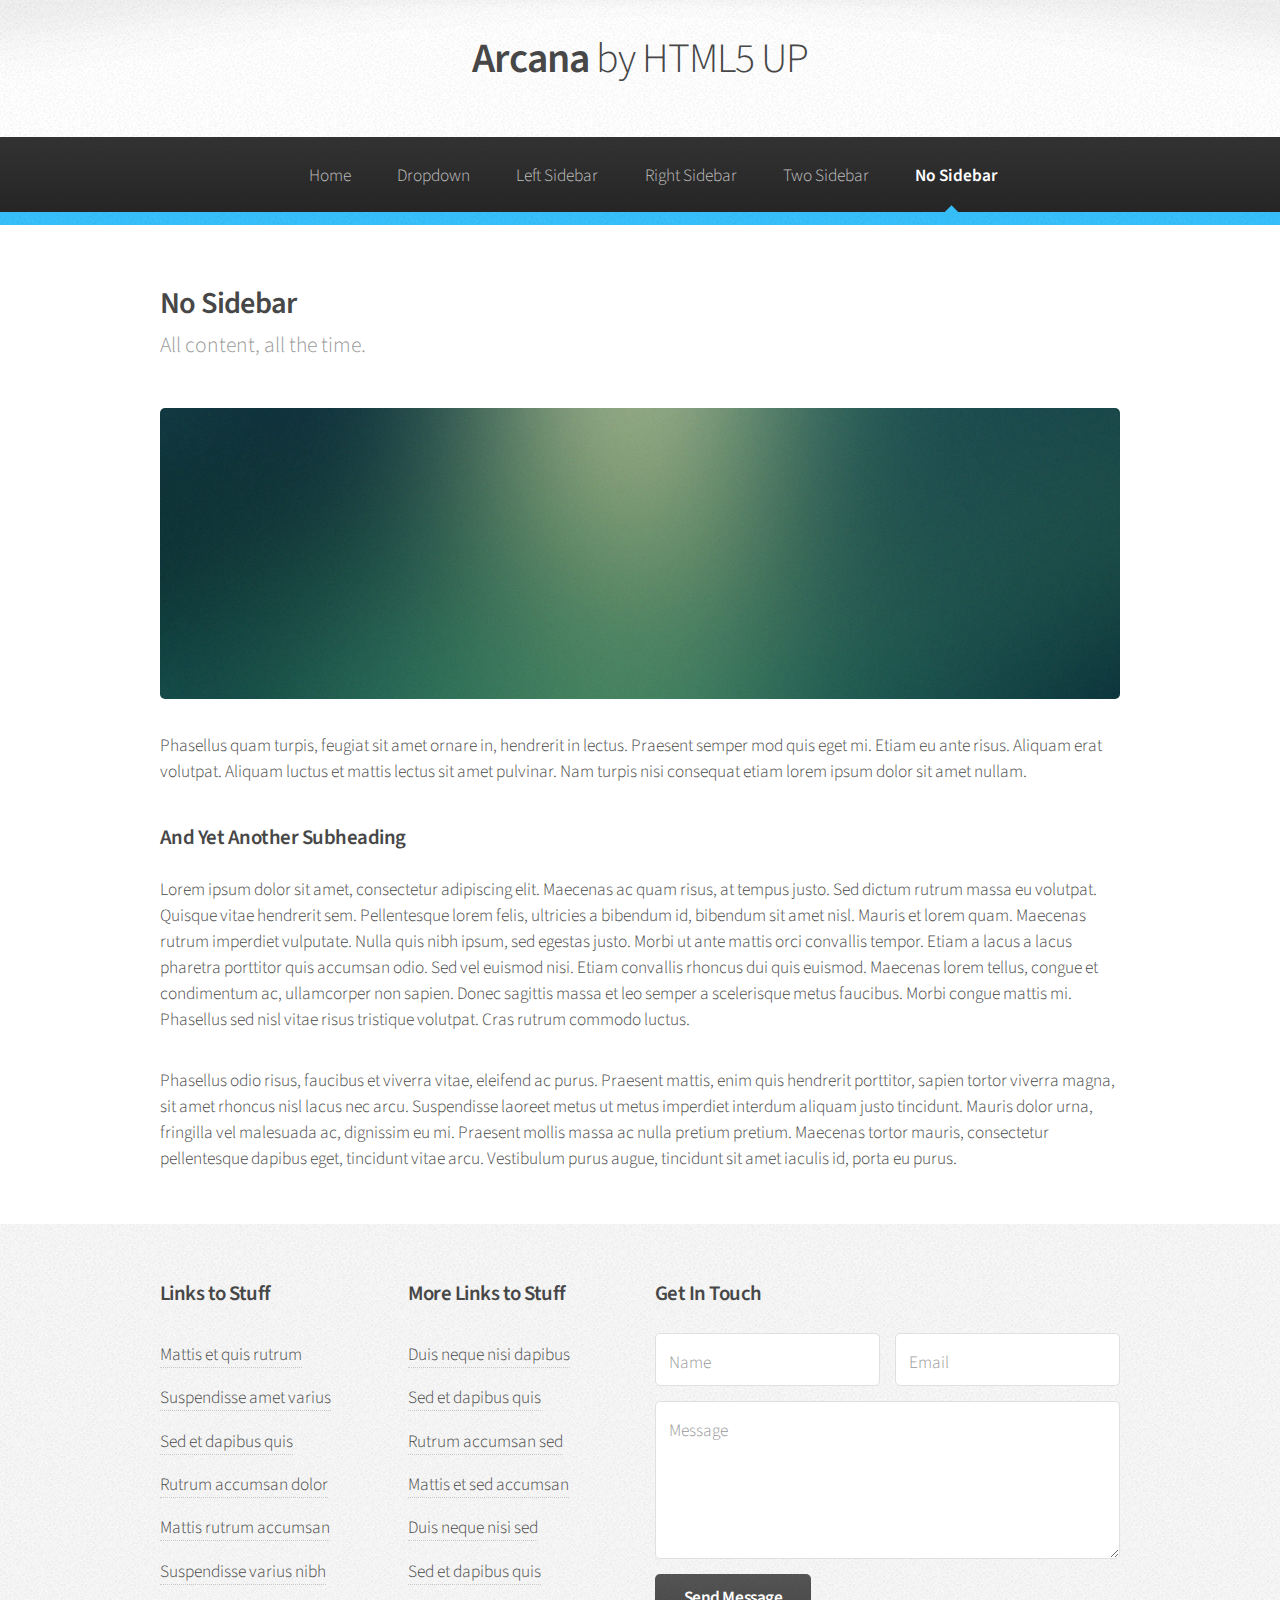
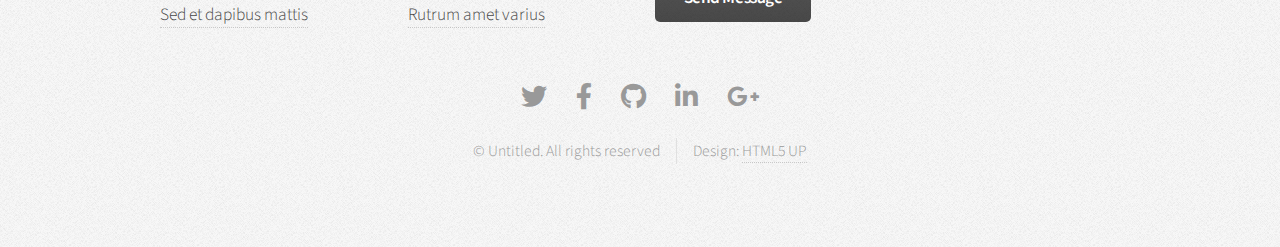
<file: no-sidebar.html>
<!DOCTYPE HTML>
<!--
	Arcana by HTML5 UP
	html5up.net | @ajlkn
	Free for personal and commercial use under the CCA 3.0 license (html5up.net/license)
-->
<html>
	<head>
		<title>No Sidebar - Arcana by HTML5 UP</title>
		<meta charset="utf-8" />
		<meta name="viewport" content="width=device-width, initial-scale=1, user-scalable=no" />
		<link rel="stylesheet" href="assets/css/main.css" />
	</head>
	<body class="is-preload">
		<div id="page-wrapper">

			<!-- Header -->
				<div id="header">

					<!-- Logo -->
						<h1><a href="index.html" id="logo">Arcana <em>by HTML5 UP</em></a></h1>

					<!-- Nav -->
						<nav id="nav">
							<ul>
								<li><a href="index.html">Home</a></li>
								<li>
									<a href="#">Dropdown</a>
									<ul>
										<li><a href="#">Lorem dolor</a></li>
										<li><a href="#">Magna phasellus</a></li>
										<li><a href="#">Etiam sed tempus</a></li>
										<li>
											<a href="#">Submenu</a>
											<ul>
												<li><a href="#">Lorem dolor</a></li>
												<li><a href="#">Phasellus magna</a></li>
												<li><a href="#">Magna phasellus</a></li>
												<li><a href="#">Etiam nisl</a></li>
												<li><a href="#">Veroeros feugiat</a></li>
											</ul>
										</li>
										<li><a href="#">Veroeros feugiat</a></li>
									</ul>
								</li>
								<li><a href="left-sidebar.html">Left Sidebar</a></li>
								<li><a href="right-sidebar.html">Right Sidebar</a></li>
								<li><a href="two-sidebar.html">Two Sidebar</a></li>
								<li class="current"><a href="no-sidebar.html">No Sidebar</a></li>
							</ul>
						</nav>

				</div>

			<!-- Main -->
				<section class="wrapper style1">
					<div class="container">
						<div id="content">

							<!-- Content -->

								<article>
									<header>
										<h2>No Sidebar</h2>
										<p>All content, all the time.</p>
									</header>

									<span class="image featured"><img src="images/banner.jpg" alt="" /></span>

									<p>Phasellus quam turpis, feugiat sit amet ornare in, hendrerit in lectus.
									Praesent semper mod quis eget mi. Etiam eu ante risus. Aliquam erat volutpat.
									Aliquam luctus et mattis lectus sit amet pulvinar. Nam turpis nisi
									consequat etiam lorem ipsum dolor sit amet nullam.</p>

									<h3>And Yet Another Subheading</h3>
									<p>Lorem ipsum dolor sit amet, consectetur adipiscing elit. Maecenas ac quam risus, at tempus
									justo. Sed dictum rutrum massa eu volutpat. Quisque vitae hendrerit sem. Pellentesque lorem felis,
									ultricies a bibendum id, bibendum sit amet nisl. Mauris et lorem quam. Maecenas rutrum imperdiet
									vulputate. Nulla quis nibh ipsum, sed egestas justo. Morbi ut ante mattis orci convallis tempor.
									Etiam a lacus a lacus pharetra porttitor quis accumsan odio. Sed vel euismod nisi. Etiam convallis
									rhoncus dui quis euismod. Maecenas lorem tellus, congue et condimentum ac, ullamcorper non sapien.
									Donec sagittis massa et leo semper a scelerisque metus faucibus. Morbi congue mattis mi.
									Phasellus sed nisl vitae risus tristique volutpat. Cras rutrum commodo luctus.</p>

									<p>Phasellus odio risus, faucibus et viverra vitae, eleifend ac purus. Praesent mattis, enim
									quis hendrerit porttitor, sapien tortor viverra magna, sit amet rhoncus nisl lacus nec arcu.
									Suspendisse laoreet metus ut metus imperdiet interdum aliquam justo tincidunt. Mauris dolor urna,
									fringilla vel malesuada ac, dignissim eu mi. Praesent mollis massa ac nulla pretium pretium.
									Maecenas tortor mauris, consectetur pellentesque dapibus eget, tincidunt vitae arcu.
									Vestibulum purus augue, tincidunt sit amet iaculis id, porta eu purus.</p>
								</article>

						</div>
					</div>
				</section>

			<!-- Footer -->
				<div id="footer">
					<div class="container">
						<div class="row">
							<section class="col-3 col-6-narrower col-12-mobilep">
								<h3>Links to Stuff</h3>
								<ul class="links">
									<li><a href="#">Mattis et quis rutrum</a></li>
									<li><a href="#">Suspendisse amet varius</a></li>
									<li><a href="#">Sed et dapibus quis</a></li>
									<li><a href="#">Rutrum accumsan dolor</a></li>
									<li><a href="#">Mattis rutrum accumsan</a></li>
									<li><a href="#">Suspendisse varius nibh</a></li>
									<li><a href="#">Sed et dapibus mattis</a></li>
								</ul>
							</section>
							<section class="col-3 col-6-narrower col-12-mobilep">
								<h3>More Links to Stuff</h3>
								<ul class="links">
									<li><a href="#">Duis neque nisi dapibus</a></li>
									<li><a href="#">Sed et dapibus quis</a></li>
									<li><a href="#">Rutrum accumsan sed</a></li>
									<li><a href="#">Mattis et sed accumsan</a></li>
									<li><a href="#">Duis neque nisi sed</a></li>
									<li><a href="#">Sed et dapibus quis</a></li>
									<li><a href="#">Rutrum amet varius</a></li>
								</ul>
							</section>
							<section class="col-6 col-12-narrower">
								<h3>Get In Touch</h3>
								<form>
									<div class="row gtr-50">
										<div class="col-6 col-12-mobilep">
											<input type="text" name="name" id="name" placeholder="Name" />
										</div>
										<div class="col-6 col-12-mobilep">
											<input type="email" name="email" id="email" placeholder="Email" />
										</div>
										<div class="col-12">
											<textarea name="message" id="message" placeholder="Message" rows="5"></textarea>
										</div>
										<div class="col-12">
											<ul class="actions">
												<li><input type="submit" class="button alt" value="Send Message" /></li>
											</ul>
										</div>
									</div>
								</form>
							</section>
						</div>
					</div>

					<!-- Icons -->
						<ul class="icons">
							<li><a href="#" class="icon brands fa-twitter"><span class="label">Twitter</span></a></li>
							<li><a href="#" class="icon brands fa-facebook-f"><span class="label">Facebook</span></a></li>
							<li><a href="#" class="icon brands fa-github"><span class="label">GitHub</span></a></li>
							<li><a href="#" class="icon brands fa-linkedin-in"><span class="label">LinkedIn</span></a></li>
							<li><a href="#" class="icon brands fa-google-plus-g"><span class="label">Google+</span></a></li>
						</ul>

					<!-- Copyright -->
						<div class="copyright">
							<ul class="menu">
								<li>&copy; Untitled. All rights reserved</li><li>Design: <a href="http://html5up.net">HTML5 UP</a></li>
							</ul>
						</div>

				</div>

		</div>

		<!-- Scripts -->
			<script src="assets/js/jquery.min.js"></script>
			<script src="assets/js/jquery.dropotron.min.js"></script>
			<script src="assets/js/browser.min.js"></script>
			<script src="assets/js/breakpoints.min.js"></script>
			<script src="assets/js/util.js"></script>
			<script src="assets/js/main.js"></script>

	</body>
</html>
</file>
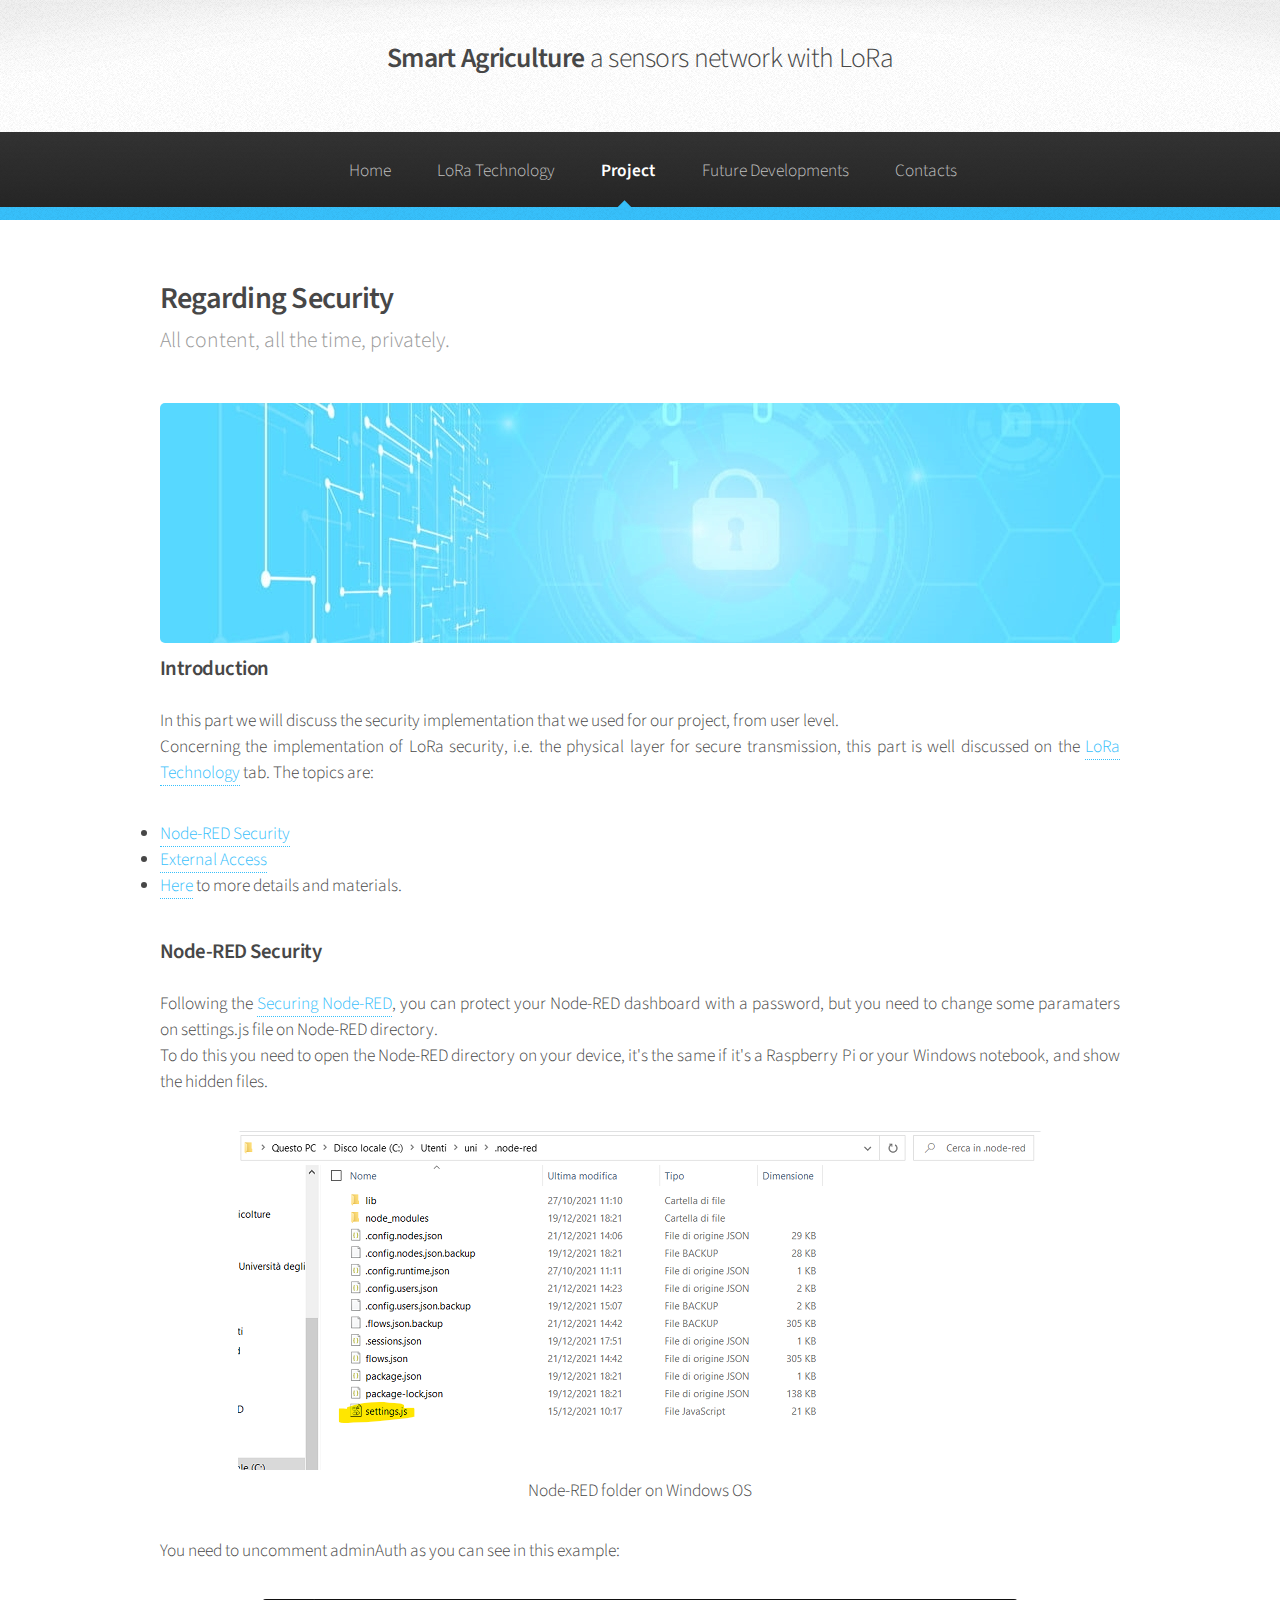
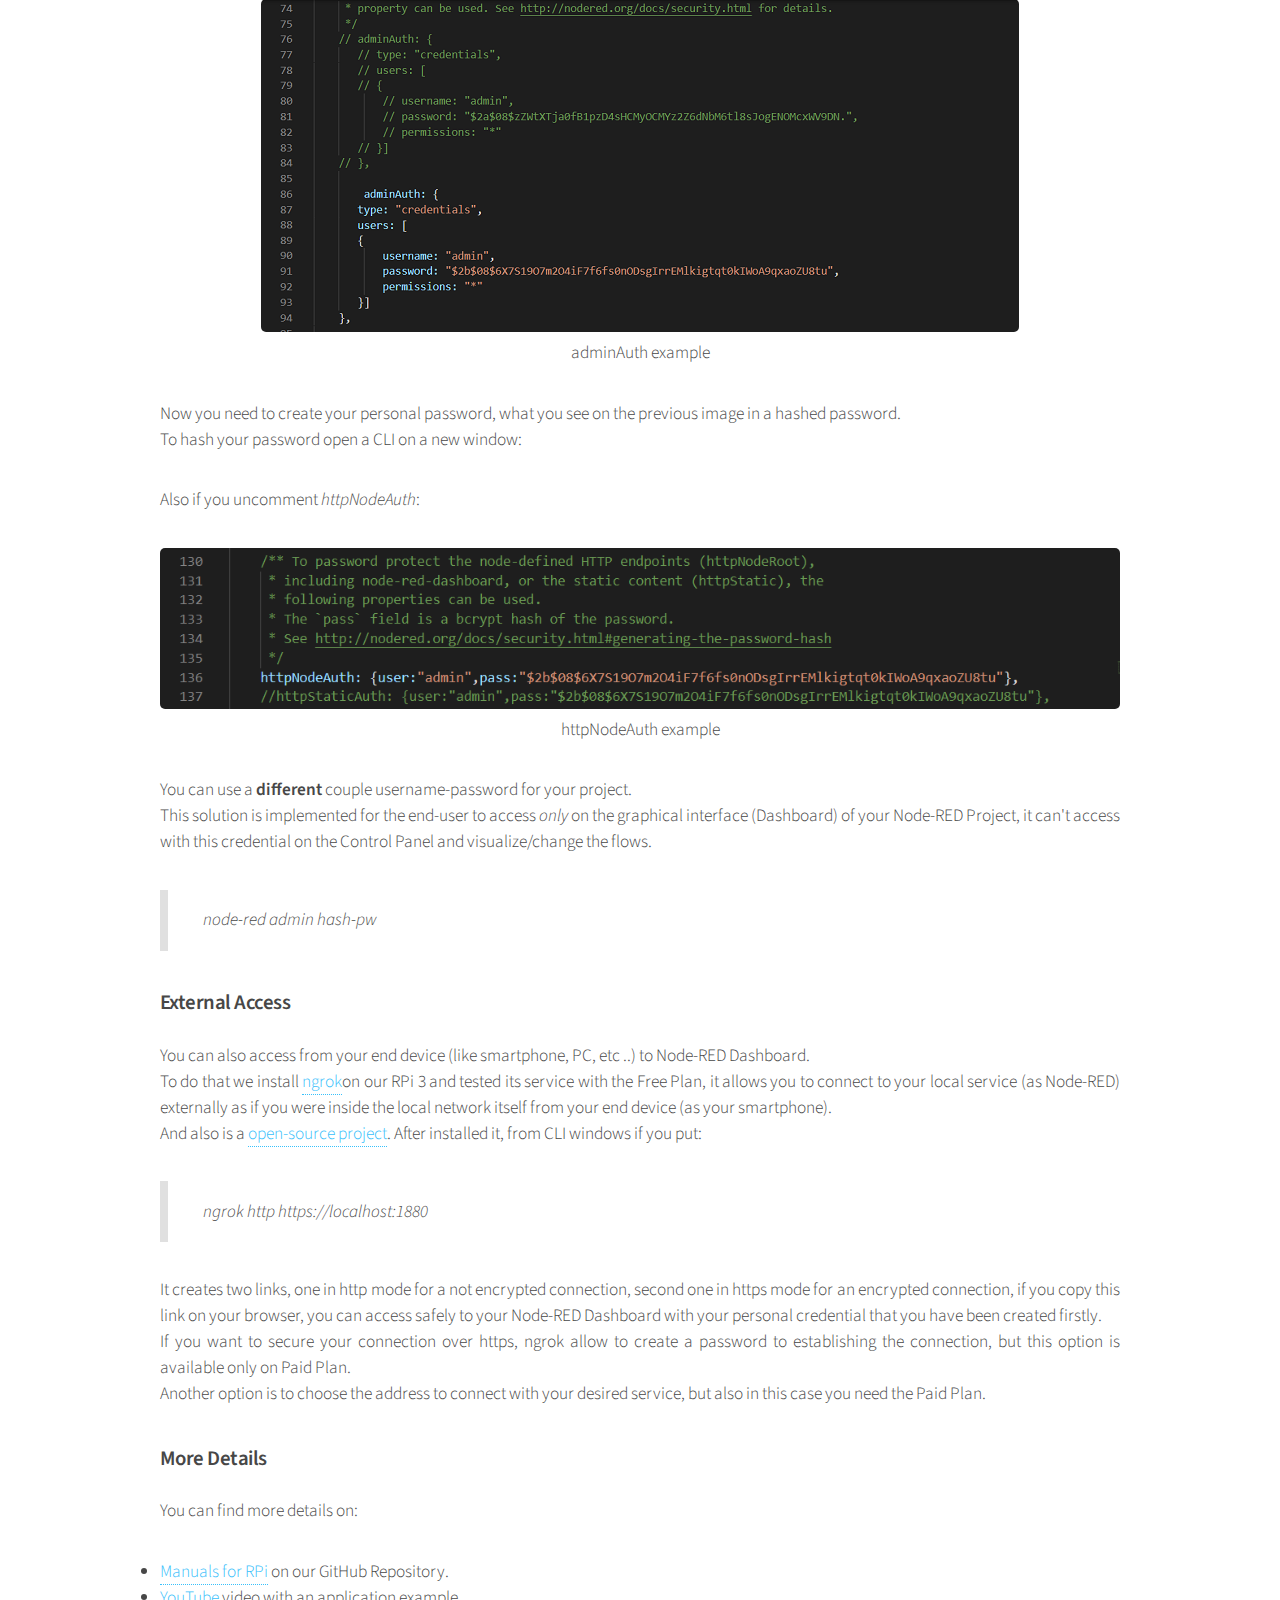
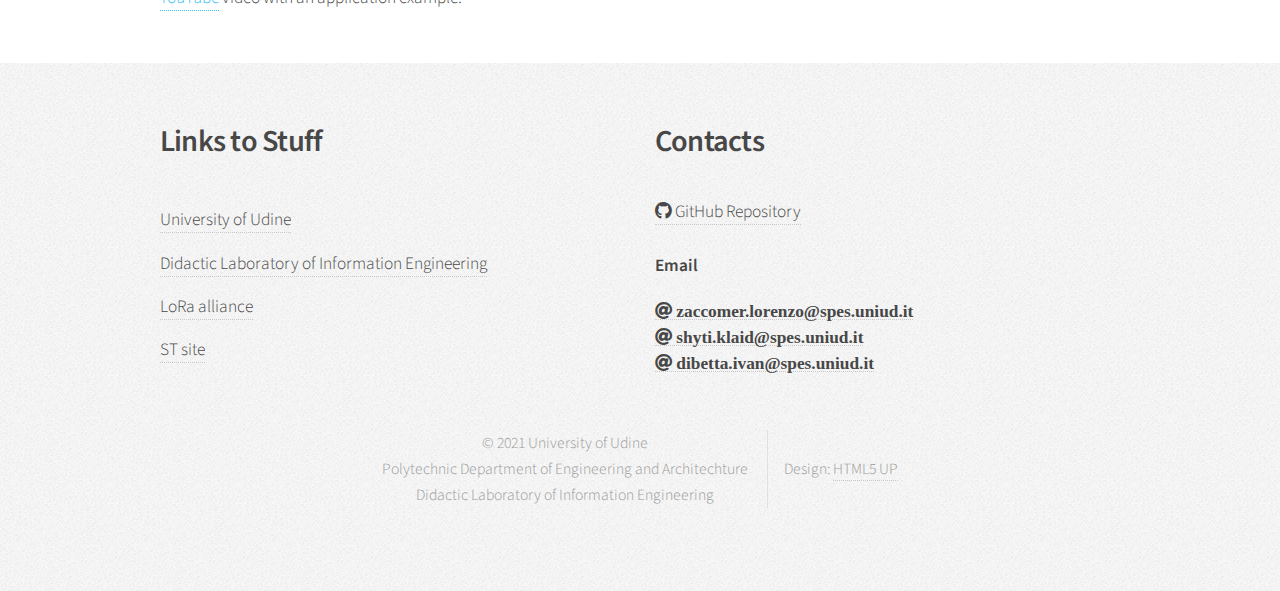
<file: regarding-security.html>
<!DOCTYPE HTML>
<!--
	Arcana by HTML5 UP
	html5up.net | @ajlkn
	Free for personal and commercial use under the CCA 3.0 license (html5up.net/license)
-->
<html>
	<head>
		<title>Regarding Security</title>
		<link rel="shortcut icon" href="images/favicon.ico">
		<meta charset="utf-8" />
		<meta name="viewport" content="width=device-width, initial-scale=1, user-scalable=no" />
		<link rel="stylesheet" href="assets/css/main.css" />
        <style type="text/css">
            .justify {
                text-align: justify;
                text-justify: inter-word;
            }
        </style>
	</head>
	<body class="is-preload">
		<div id="page-wrapper">

			<!-- Header -->
				<div id="header">

					<!-- Logo -->
						<h1>Smart Agriculture <em>a sensors network with LoRa</em></a></h1>

					<!-- Nav -->
						<nav id="nav">
							<ul>
								<li><a href="index.html">Home</a></li>
								<li><a href="lora-technology.html">LoRa Technology</a></li>
								<li class="current">
									<a href="#">Project</a>
									<ul>
										<li><a href="field-modules.html">Field Modules</a></li>
										<li><a href="gateway-and-node-red-interface.html">Gateway and Node-Red Interface</a></li>
										<li><a href="sensors.html">Sensors</a></li>
										<li><a href="regarding-security.html">Regarding Security</a></li>
									</ul>
								</li>
								<li><a href="future-development.html">Future Developments</a></li>
								<li><a href="#footer">Contacts</a></li>
							</ul>
						</nav>

				</div>

			<!-- Main -->
				<section class="wrapper style1">
					<div class="container">
						<div id="content" class="justify">

							<!-- Content -->

								<article>
									<header>
										<h2>Regarding Security</h2>
										<p>All content, all the time, privately.</p>
									</header>
									
									<!-- head image -->
									<center>
										<span class="image responsive"><img src="images/Security/security-banner.jpg" alt="" /></span>
									</center>

									<!-- Introduction -->
									<h3>Introduction</h3>
									<p>	
									In this part we will discuss the security implementation that we used for
									our project, from user level.<br>
									Concerning the implementation of LoRa security, i.e. the physical layer for secure transmission, 
									this part is well discussed on the <a href="lora-technology.html">LoRa Technology</a> tab.
									
									The topics are:
										<li><a href="#node-red-security">Node-RED Security</a></li>
										<li><a href="#external-access">External Access</a></li>
										<li><a href="#more-details">Here</a> to more details and materials.</li>
									</p>

									<!-- Node-RED Security -->
									<section id="node-red-security">
									<h3>Node-RED Security</h3>
									<p>
									Following the 
									<a href="https://nodered.org/docs/user-guide/runtime/securing-node-red">Securing Node-RED</a>,
									you can protect your Node-RED dashboard with a password, 
									but you need to change some paramaters on settings.js file on Node-RED directory.<br>
									To do this you need to open the Node-RED directory on your device, it's the same if it's a Raspberry Pi 
										or your Windows notebook, and show the hidden files.
									</p>
									
									<!-- Figure 1 -->
									<center>
										<span class="image responsive"><img src="images/Security/1.png" alt="" /></span>
										<p style="text-align:center;">Node-RED folder on Windows OS</p>
									</center>
									
									<p>You need to uncomment adminAuth as you can see in this example:</p>
									<!-- Figure 2 -->
									<center>
										<span class="image responsive"><img src="images/Security/2.png" alt="" /></span>
										<p style="text-align:center;">adminAuth example</p>
									</center>
									
									<p>
									Now you need to create your personal password, what you see on the previous image
									in a hashed password.<br>
									To hash your password open a CLI on a new window:<br>
									</p>
									
									<p>Also if you uncomment <i>httpNodeAuth</i>:
									<!-- Figure 3 -->
									<center>
										<span class="image responsive"><img src="images/Security/3.png" alt="" /></span>
										<p style="text-align:center;">httpNodeAuth example</p>
									</center>
									
									<p>
									You can use a <b>different</b> couple username-password for your project.<br>
									This solution is implemented for the end-user to access <i>only</i> 
									on the graphical interface (Dashboard) of your Node-RED Project,
									it can't access with this credential on the Control Panel and visualize/change the flows.
									</p>
									
									<blockquote>node-red admin hash-pw</blockquote>
								
									</section>
									
									<!-- External Access -->
									<section id="external-access">
									<h3>External Access</h3>
									<p> 
									You can also access from your end device (like smartphone, PC, etc ..) to
									Node-RED Dashboard.<br>
									To do that we install <a href="https://ngrok.com/">ngrok</a>on our RPi 3
									and tested its service with the Free Plan, 
									it allows you to connect to your local service (as Node-RED) externally as 
									if you were inside the local network itself from your end device (as your smartphone).<br>
									And also is a <a href="https://github.com/inconshreveable/ngrok">open-source project</a>.
									After installed it, from CLI windows if you put:
									
									<blockquote>ngrok http https://localhost:1880</blockquote>
									
									It creates two links, one in http mode for a not encrypted connection, 
									second one in https mode for an encrypted connection, 
									if you copy this link on your browser, 
									you can access safely to your Node-RED Dashboard with your personal credential 
									that you have been created firstly.<br>
									If you want to secure your connection over https, ngrok allow to create a password to
									establishing the connection, but this option is available only on Paid Plan.<br>
									Another option is to choose the address to connect with your desired service, but also
									in this case you need the Paid Plan.
									</p>
									</section>
									
									
									<!-- More Details -->
									<section id="more-details">
									<h3>More Details</h3>
									<p>
									You can find more details on:
									<li><a href="https://github.com/lorenzozaccomer/smart-agriculture/blob/main/Documentation/Library%20Manuals%20for%20RPi.pdf">Manuals for RPi</a>
										on our GitHub Repository.</li>
									<li><a href="https://www.youtube.com/embed/v=GgaPLm49r0Q?version=3&loop=1&playlist=GgaPLm49r0Q">YouTube</a>
										video with an application example.</li>
									</p>
									</section>
								</article>

						</div>
					</div>
				</section>

			<!-- Footer -->
				<div id="footer">
					<div class="container">
						<div class="row">
							<section class="col-6 col-12-narrower">
								<h2>Links to Stuff</h2>
								<ul class="links">
									<li><a href="https://www.uniud.it/it">University of Udine</a></li>
									<li><a href="http://www.diegm.uniud.it/bernardini/Laboratorio_Didattico/">Didactic Laboratory of Information Engineering</a></li>
									<li><a href="https://lora-alliance.org/">LoRa alliance</a></li>
									<li><a href="https://www.st.com/content/st_com/en.html">ST site</a></li>
								</ul>
							</section>
							<section class="col-6 col-12-narrower">
								<h2>Contacts</h2>
								<a href="#" class="icon brands fa-github"> GitHub Repository<span class="label">GitHub</span></a>
								<br>
								<br>
								<h4>Email</h4>
									<a href="mailto:zaccomer.lorenzo@spes.uniud.it" class="fas fa-at"> zaccomer.lorenzo@spes.uniud.it</a> <br/>
									<a href="mailto:shyti.klaid@spes.uniud.it" class="fas fa-at"> shyti.klaid@spes.uniud.it</a> <br/>
									<a href="mailto:dibetta.ivan@spes.uniud.it" class="fas fa-at"> dibetta.ivan@spes.uniud.it</a>
							</section>
						</div>
					</div>

					<!-- Icons -->

					<!-- Copyright -->
						<div class="copyright">
							<ul class="menu">
								<li>&copy; 2021 University of Udine<br>Polytechnic Department of Engineering and Architechture<br>Didactic Laboratory of Information Engineering</li>
								<li>&nbsp <br>Design: <a href="http://html5up.net">HTML5 UP</a><br> &nbsp</li>
							</ul>
						</div>

				</div>

		</div>

		<!-- Scripts -->
			<script src="assets/js/jquery.min.js"></script>
			<script src="assets/js/jquery.dropotron.min.js"></script>
			<script src="assets/js/browser.min.js"></script>
			<script src="assets/js/breakpoints.min.js"></script>
			<script src="assets/js/util.js"></script>
			<script src="assets/js/main.js"></script>
			<script>
			// When the user scrolls the page, execute myFunction
			window.onscroll = function() {myFunction()};

			// Get the navbar
			var navbar = document.getElementById("nav");
			
			var serviceWrapper = document.getElementById("page-wrapper")

			// Get the offset position of the navbar
			var sticky = navbar.offsetTop;

			// Add the sticky class to the navbar when you reach its scroll position. Remove "sticky" when you leave the scroll position
			function myFunction() {
			  if (window.pageYOffset >= sticky) {
				navbar.classList.add("sticky");
				serviceWrapper.classList.add("service-stick-mode");
			  } else {
				navbar.classList.remove("sticky");
				serviceWrapper.classList.remove("service-stick-mode");
			  }
			}
			</script>

	</body>
</html>
</file>
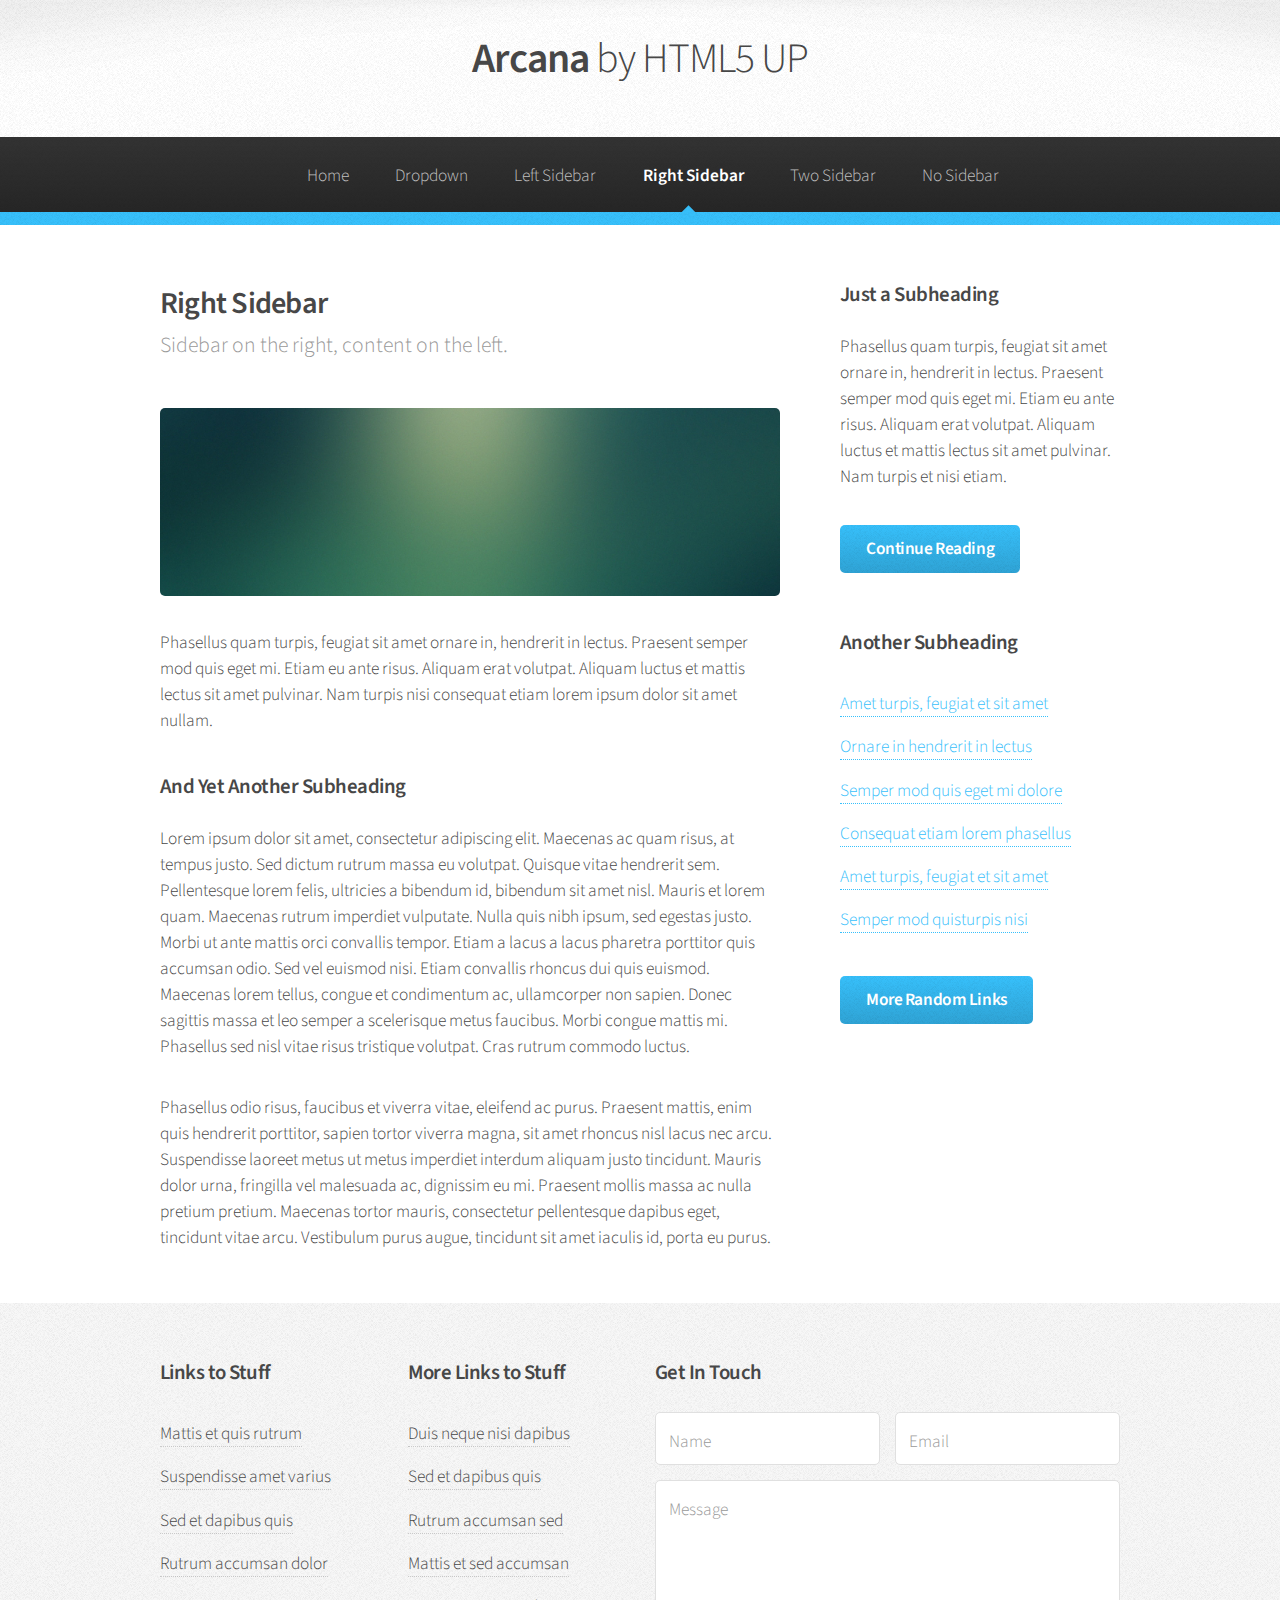
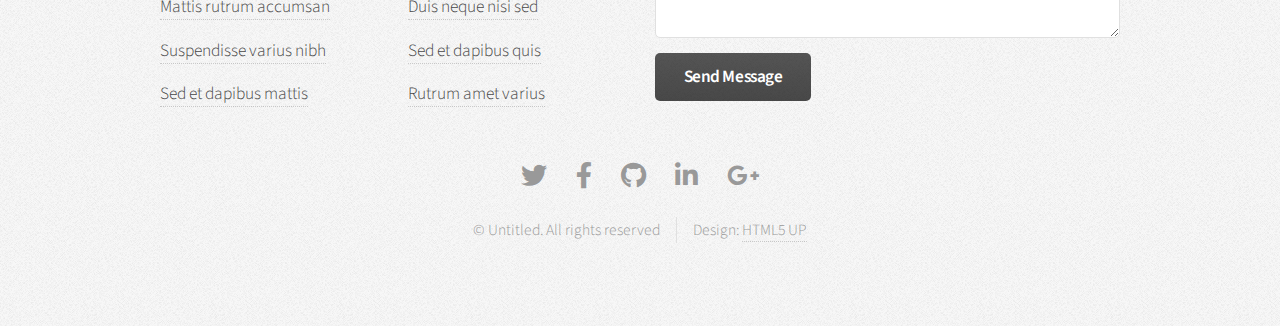
<file: right-sidebar.html>
<!DOCTYPE HTML>
<!--
	Arcana by HTML5 UP
	html5up.net | @ajlkn
	Free for personal and commercial use under the CCA 3.0 license (html5up.net/license)
-->
<html>
	<head>
		<title>Right Sidebar - Arcana by HTML5 UP</title>
		<meta charset="utf-8" />
		<meta name="viewport" content="width=device-width, initial-scale=1, user-scalable=no" />
		<link rel="stylesheet" href="assets/css/main.css" />
	</head>
	<body class="is-preload">
		<div id="page-wrapper">

			<!-- Header -->
				<div id="header">

					<!-- Logo -->
						<h1><a href="index.html" id="logo">Arcana <em>by HTML5 UP</em></a></h1>

					<!-- Nav -->
						<nav id="nav">
							<ul>
								<li><a href="index.html">Home</a></li>
								<li>
									<a href="#">Dropdown</a>
									<ul>
										<li><a href="#">Lorem dolor</a></li>
										<li><a href="#">Magna phasellus</a></li>
										<li><a href="#">Etiam sed tempus</a></li>
										<li>
											<a href="#">Submenu</a>
											<ul>
												<li><a href="#">Lorem dolor</a></li>
												<li><a href="#">Phasellus magna</a></li>
												<li><a href="#">Magna phasellus</a></li>
												<li><a href="#">Etiam nisl</a></li>
												<li><a href="#">Veroeros feugiat</a></li>
											</ul>
										</li>
										<li><a href="#">Veroeros feugiat</a></li>
									</ul>
								</li>
								<li><a href="left-sidebar.html">Left Sidebar</a></li>
								<li class="current"><a href="right-sidebar.html">Right Sidebar</a></li>
								<li><a href="two-sidebar.html">Two Sidebar</a></li>
								<li><a href="no-sidebar.html">No Sidebar</a></li>
							</ul>
						</nav>

				</div>

			<!-- Main -->
				<section class="wrapper style1">
					<div class="container">
						<div class="row gtr-200">
							<div class="col-8 col-12-narrower">
								<div id="content">

									<!-- Content -->

										<article>
											<header>
												<h2>Right Sidebar</h2>
												<p>Sidebar on the right, content on the left.</p>
											</header>

											<span class="image featured"><img src="images/banner.jpg" alt="" /></span>

											<p>Phasellus quam turpis, feugiat sit amet ornare in, hendrerit in lectus.
											Praesent semper mod quis eget mi. Etiam eu ante risus. Aliquam erat volutpat.
											Aliquam luctus et mattis lectus sit amet pulvinar. Nam turpis nisi
											consequat etiam lorem ipsum dolor sit amet nullam.</p>

											<h3>And Yet Another Subheading</h3>
											<p>Lorem ipsum dolor sit amet, consectetur adipiscing elit. Maecenas ac quam risus, at tempus
											justo. Sed dictum rutrum massa eu volutpat. Quisque vitae hendrerit sem. Pellentesque lorem felis,
											ultricies a bibendum id, bibendum sit amet nisl. Mauris et lorem quam. Maecenas rutrum imperdiet
											vulputate. Nulla quis nibh ipsum, sed egestas justo. Morbi ut ante mattis orci convallis tempor.
											Etiam a lacus a lacus pharetra porttitor quis accumsan odio. Sed vel euismod nisi. Etiam convallis
											rhoncus dui quis euismod. Maecenas lorem tellus, congue et condimentum ac, ullamcorper non sapien.
											Donec sagittis massa et leo semper a scelerisque metus faucibus. Morbi congue mattis mi.
											Phasellus sed nisl vitae risus tristique volutpat. Cras rutrum commodo luctus.</p>

											<p>Phasellus odio risus, faucibus et viverra vitae, eleifend ac purus. Praesent mattis, enim
											quis hendrerit porttitor, sapien tortor viverra magna, sit amet rhoncus nisl lacus nec arcu.
											Suspendisse laoreet metus ut metus imperdiet interdum aliquam justo tincidunt. Mauris dolor urna,
											fringilla vel malesuada ac, dignissim eu mi. Praesent mollis massa ac nulla pretium pretium.
											Maecenas tortor mauris, consectetur pellentesque dapibus eget, tincidunt vitae arcu.
											Vestibulum purus augue, tincidunt sit amet iaculis id, porta eu purus.</p>
										</article>

								</div>
							</div>
							<div class="col-4 col-12-narrower">
								<div id="sidebar">

									<!-- Sidebar -->

										<section>
											<h3>Just a Subheading</h3>
											<p>Phasellus quam turpis, feugiat sit amet ornare in, hendrerit in lectus.
											Praesent semper mod quis eget mi. Etiam eu ante risus. Aliquam erat volutpat.
											Aliquam luctus et mattis lectus sit amet pulvinar. Nam turpis et nisi etiam.</p>
											<footer>
												<a href="#" class="button">Continue Reading</a>
											</footer>
										</section>

										<section>
											<h3>Another Subheading</h3>
											<ul class="links">
												<li><a href="#">Amet turpis, feugiat et sit amet</a></li>
												<li><a href="#">Ornare in hendrerit in lectus</a></li>
												<li><a href="#">Semper mod quis eget mi dolore</a></li>
												<li><a href="#">Consequat etiam lorem phasellus</a></li>
												<li><a href="#">Amet turpis, feugiat et sit amet</a></li>
												<li><a href="#">Semper mod quisturpis nisi</a></li>
											</ul>
											<footer>
												<a href="#" class="button">More Random Links</a>
											</footer>
										</section>

								</div>
							</div>
						</div>
					</div>
				</section>

			<!-- Footer -->
				<div id="footer">
					<div class="container">
						<div class="row">
							<section class="col-3 col-6-narrower col-12-mobilep">
								<h3>Links to Stuff</h3>
								<ul class="links">
									<li><a href="#">Mattis et quis rutrum</a></li>
									<li><a href="#">Suspendisse amet varius</a></li>
									<li><a href="#">Sed et dapibus quis</a></li>
									<li><a href="#">Rutrum accumsan dolor</a></li>
									<li><a href="#">Mattis rutrum accumsan</a></li>
									<li><a href="#">Suspendisse varius nibh</a></li>
									<li><a href="#">Sed et dapibus mattis</a></li>
								</ul>
							</section>
							<section class="col-3 col-6-narrower col-12-mobilep">
								<h3>More Links to Stuff</h3>
								<ul class="links">
									<li><a href="#">Duis neque nisi dapibus</a></li>
									<li><a href="#">Sed et dapibus quis</a></li>
									<li><a href="#">Rutrum accumsan sed</a></li>
									<li><a href="#">Mattis et sed accumsan</a></li>
									<li><a href="#">Duis neque nisi sed</a></li>
									<li><a href="#">Sed et dapibus quis</a></li>
									<li><a href="#">Rutrum amet varius</a></li>
								</ul>
							</section>
							<section class="col-6 col-12-narrower">
								<h3>Get In Touch</h3>
								<form>
									<div class="row gtr-50">
										<div class="col-6 col-12-mobilep">
											<input type="text" name="name" id="name" placeholder="Name" />
										</div>
										<div class="col-6 col-12-mobilep">
											<input type="email" name="email" id="email" placeholder="Email" />
										</div>
										<div class="col-12">
											<textarea name="message" id="message" placeholder="Message" rows="5"></textarea>
										</div>
										<div class="col-12">
											<ul class="actions">
												<li><input type="submit" class="button alt" value="Send Message" /></li>
											</ul>
										</div>
									</div>
								</form>
							</section>
						</div>
					</div>

					<!-- Icons -->
						<ul class="icons">
							<li><a href="#" class="icon brands fa-twitter"><span class="label">Twitter</span></a></li>
							<li><a href="#" class="icon brands fa-facebook-f"><span class="label">Facebook</span></a></li>
							<li><a href="#" class="icon brands fa-github"><span class="label">GitHub</span></a></li>
							<li><a href="#" class="icon brands fa-linkedin-in"><span class="label">LinkedIn</span></a></li>
							<li><a href="#" class="icon brands fa-google-plus-g"><span class="label">Google+</span></a></li>
						</ul>

					<!-- Copyright -->
						<div class="copyright">
							<ul class="menu">
								<li>&copy; Untitled. All rights reserved</li><li>Design: <a href="http://html5up.net">HTML5 UP</a></li>
							</ul>
						</div>

				</div>

		</div>

		<!-- Scripts -->
			<script src="assets/js/jquery.min.js"></script>
			<script src="assets/js/jquery.dropotron.min.js"></script>
			<script src="assets/js/browser.min.js"></script>
			<script src="assets/js/breakpoints.min.js"></script>
			<script src="assets/js/util.js"></script>
			<script src="assets/js/main.js"></script>

	</body>
</html>
</file>
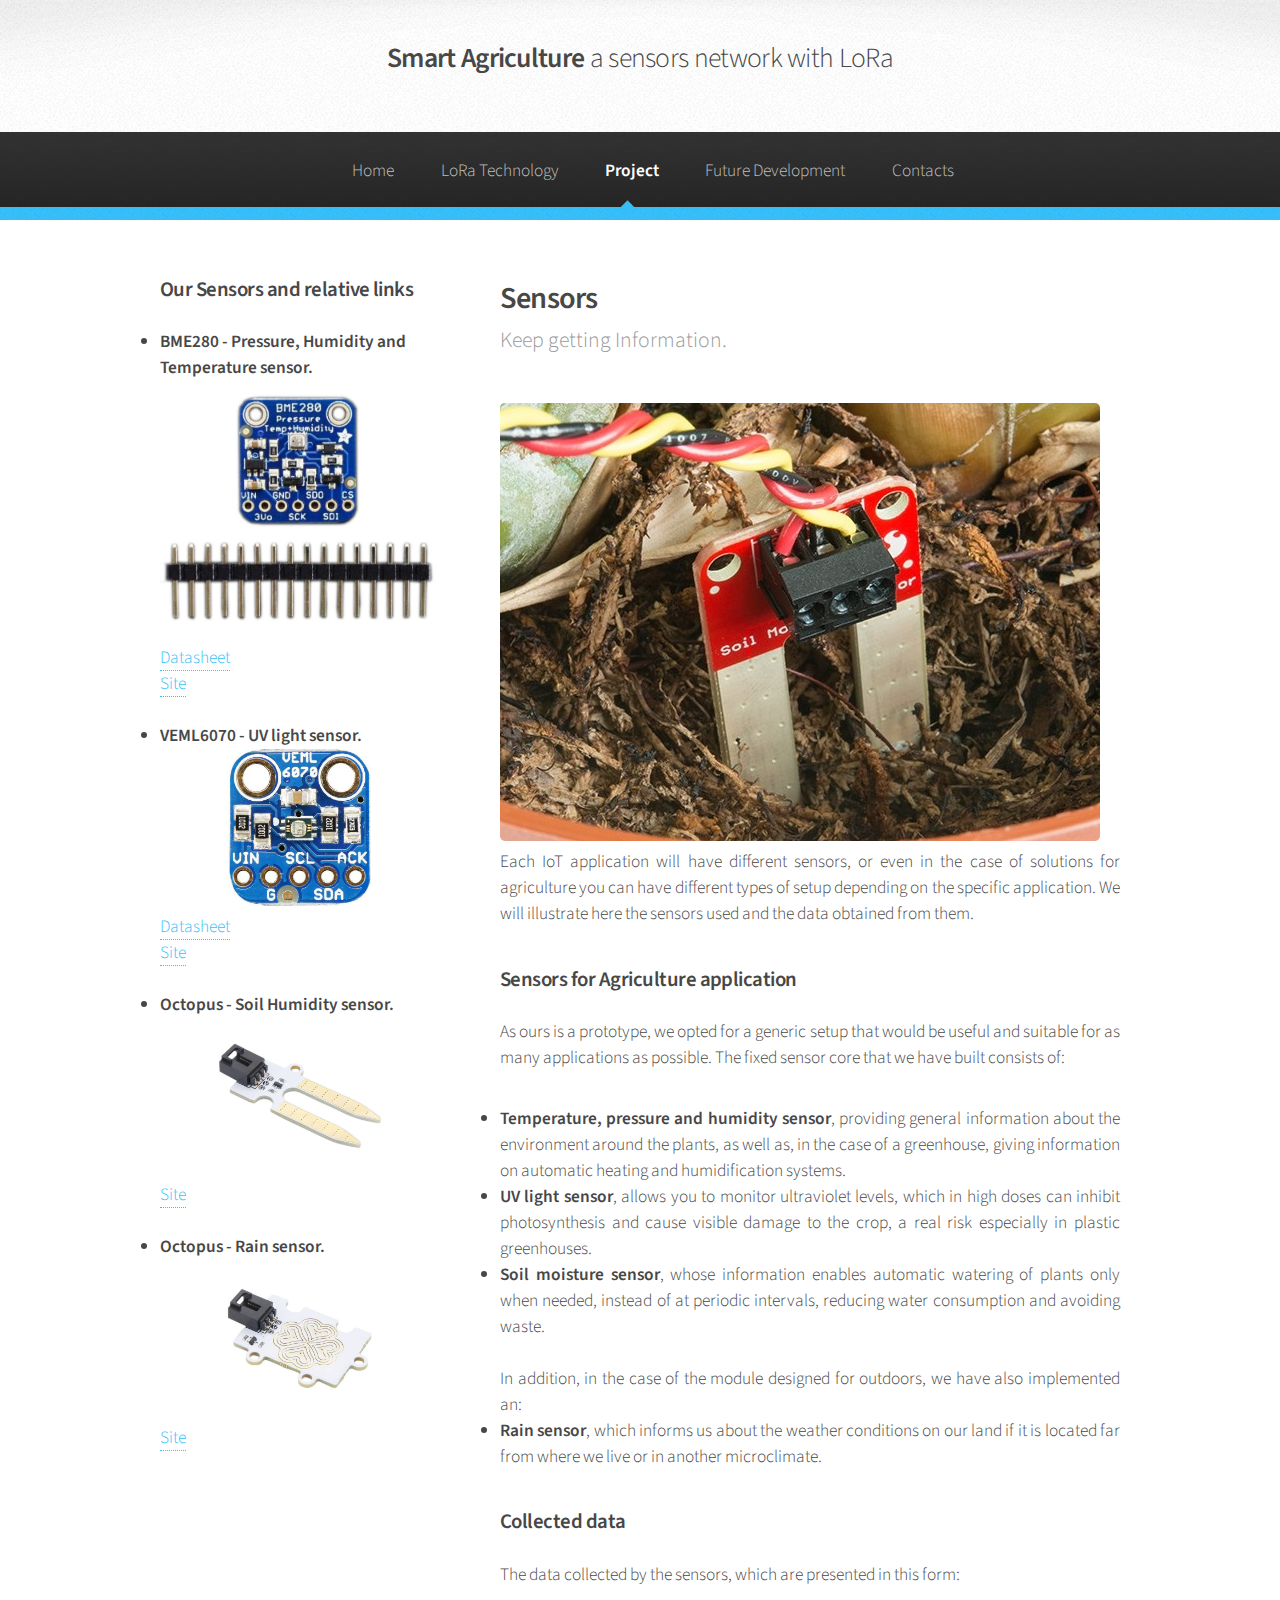
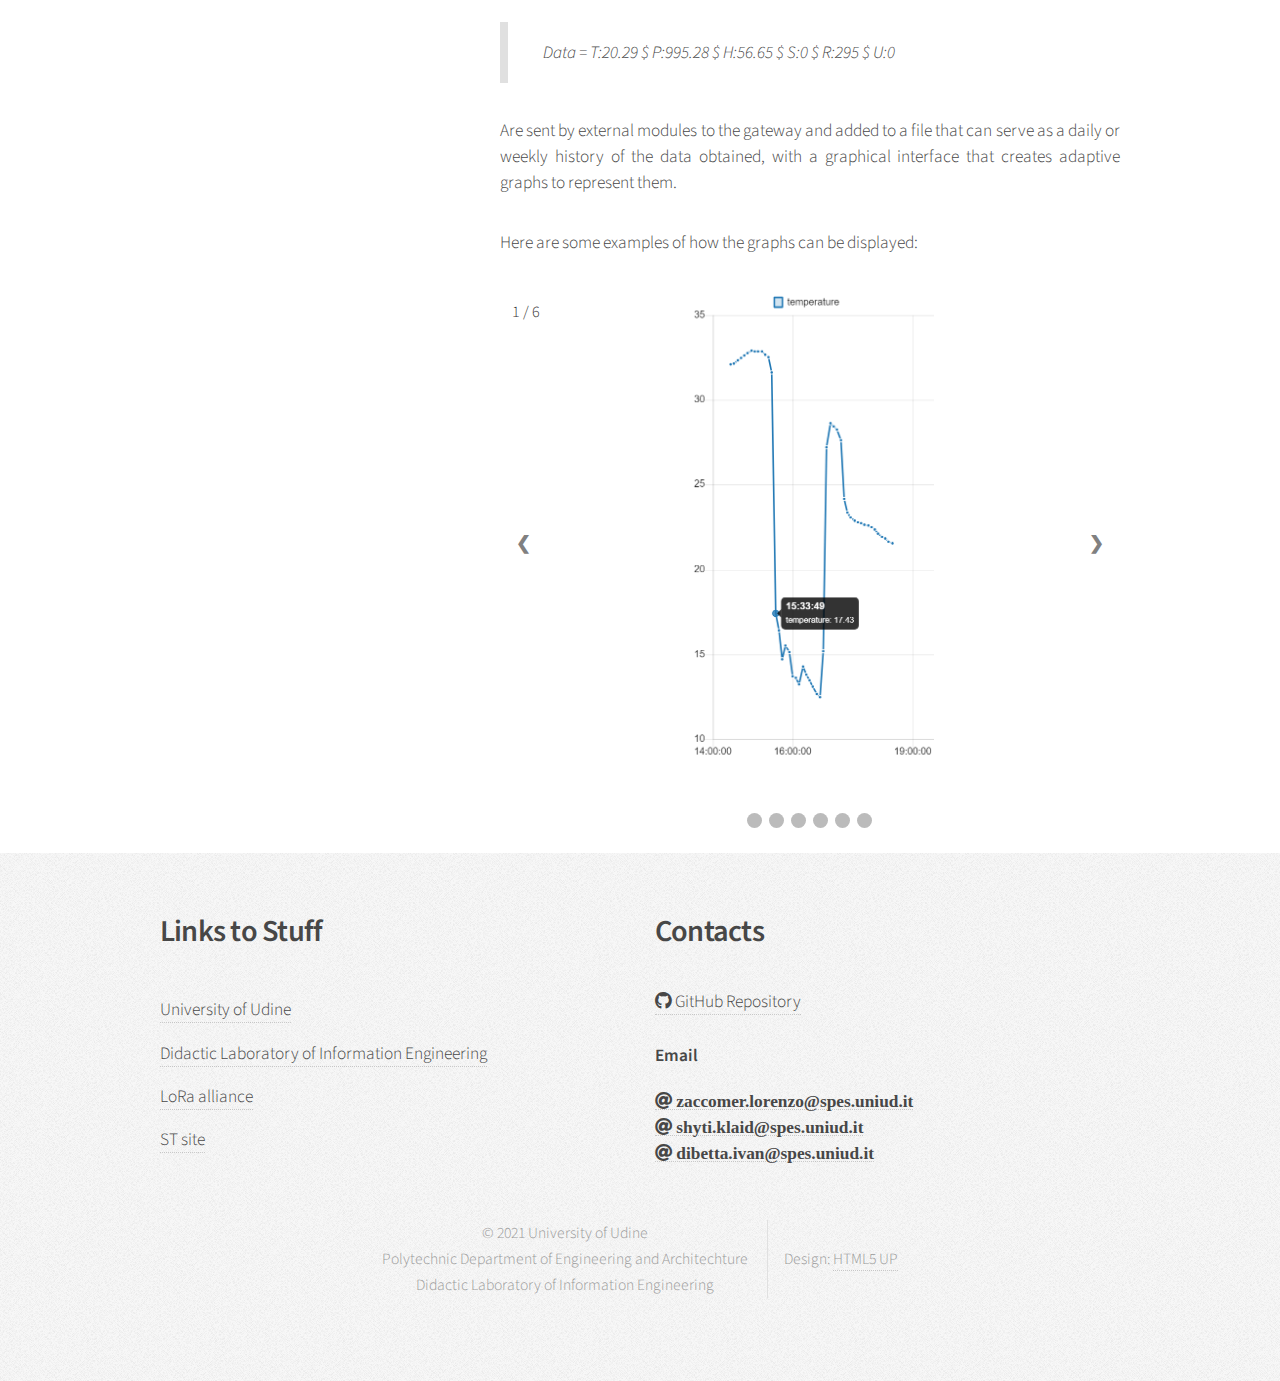
<file: sensors.html>
<!DOCTYPE HTML>
<!--
	Arcana by HTML5 UP
	html5up.net | @ajlkn
	Free for personal and commercial use under the CCA 3.0 license (html5up.net/license)
-->
<html>
	<head>
		<title>Sensors</title>
		<link rel="shortcut icon" href="images/favicon.ico">
		<meta charset="utf-8" />
		<meta name="viewport" content="width=device-width, initial-scale=1, user-scalable=no" />
		<link rel="stylesheet" href="assets/css/main.css" />
        <style type="text/css">
            .justify {
                text-align: justify;
                text-justify: inter-word;
            }
        </style>
	</head>
	<body class="is-preload">
		<div id="page-wrapper">

			<!-- Header -->
				<div id="header">

					<!-- Logo -->
						<h1>Smart Agriculture <em>a sensors network with LoRa</em></a></h1>

					<!-- Nav -->
						<nav id="nav">
							<ul>
								<li><a href="index.html">Home</a></li>
								<li><a href="lora-technology.html">LoRa Technology</a></li>
								<li class="current">
									<a href="#">Project</a>
									<ul>
										<li><a href="field-modules.html">Field Modules</a></li>
										<li><a href="gateway-and-node-red-interface.html">Gateway and Node-Red Interface</a></li>
										<li><a href="sensors.html">Sensors</a></li>
										<li><a href="regarding-security.html">Regarding Security</a></li>
									</ul>
								</li>
								<li><a href="future-development.html">Future Development</a></li>
								<li><a href="#footer">Contacts</a></li>
							</ul>
						</nav>

				</div>

			<!-- Main -->
				<section class="wrapper style1">
					<div class="container">
						<div class="row gtr-200">
							<div class="col-4 col-12-narrower">
								<div id="sidebar">

									<!-- Sidebar -->

										<section>
											<h3>Our Sensors and relative links</h3>
											<li><b>BME280 - Pressure, Humidity and Temperature sensor.</b>
											<span class="image responsive"><img src="images/Sensors/bme280.jpg" alt="" /></span>
											<a href="https://github.com/lorenzozaccomer/smart-agriculture/blob/main/Documentation/bme280.pdf">Datasheet</a><br>
											<a href="https://www.distrelec.it/it/sensore-di-pressione-umidita-temperatura-bme280-adafruit-2652/p/30091192?">Site</a>
											</li>
											<br>
											<li><b>VEML6070 - UV light sensor.</b>
											<span class="image responsive"><img src="images/Sensors/veml6070.jpg" alt="" /></span>
											<a href="https://github.com/lorenzozaccomer/smart-agriculture/blob/main/Documentation/veml6070.pdf">Datasheet</a><br>
											<a href="https://www.distrelec.it/it/breakout-con-sensore-uv-adafruit-2899/p/30139096?">Site</a>
											</li>
											<br>
											<li><b>Octopus - Soil Humidity sensor.</b>
											<span class="image responsive"><img src="images/Sensors/soil.jpg" alt="" /></span>
											<a href="https://www.distrelec.it/it/breakout-con-sensore-di-umidita-del-terreno-octopus-pi-supply-pis-1282/p/30163419?">Site</a>
											</li>
											<br>
											<li><b>Octopus - Rain sensor.</b>
											<span class="image responsive"><img src="images/Sensors/rain.jpg" alt="" /></span>
											<a href="https://www.distrelec.it/it/breakout-per-sensore-di-pioggia-vapore-octopus-pi-supply-pis-1271/p/30163408?">Site</a>
											</li>
										</section>

								</div>
							</div>
							<div class="col-8  col-12-narrower imp-narrower">
								<div id="content" class="justify">

									<!-- Content -->

										<article>
											<header>
												<h2>Sensors</h2>
												<p>Keep getting Information.</p>
											</header>

											<span class="image responsive"><img src="images/Sensors/sensors-1.jpg" alt="" /></span>

											<p>Each IoT application will have different sensors, or even in the case of solutions for agriculture
											you can have different types of setup depending on the specific application. We will illustrate here the sensors
											used and the data obtained from them.</p>

											<h3>Sensors for Agriculture application</h3>
											<p>As ours is a prototype, we opted for a generic setup that would be useful and suitable for as many applications as possible.
											The fixed sensor core that we have built consists of:
											<li><b>Temperature, pressure and humidity sensor</b>, providing general information about the environment around the plants, as well as,
											in the case of a greenhouse, giving information on automatic heating and humidification systems.</li>
											<li><b>UV light sensor</b>, allows you to monitor ultraviolet levels, which in high doses can inhibit photosynthesis and cause visible
											damage to the crop, a real risk especially in plastic greenhouses.</li>
											<li><b>Soil moisture sensor</b>, whose information enables automatic watering of plants only when needed, instead of at periodic intervals,
											reducing water consumption and avoiding waste.</li>
											<br>
											In addition, in the case of the module designed for outdoors, we have also implemented an:
											<li><b>Rain sensor</b>, which informs us about the weather conditions on our land if it is located 
											far from where we live or in another microclimate.</li>
											</p>
											
											<h3>Collected data</h3>
											
											<p>The data collected by the sensors, which are presented in this form: <br>
											<blockquote>Data = T:20.29 $ P:995.28 $ H:56.65 $ S:0 $ R:295 $ U:0</blockquote>
											Are sent by external modules to the gateway and added to a file that can serve as a daily or weekly history of the data obtained, 
											with a graphical interface that creates adaptive graphs to represent them.</p>
											
											<p>Here are some examples of how the graphs can be displayed:</p>
									
											<!-- Slideshow container -->
											<div class="slideshow-container">

											  <!-- Full-width images with number and caption text -->
											  <div class="mySlides1 fade">
												<div class="numbertext">1 / 6</div>
												<center>
												<img src="images/Sensors/temperature.png" style="width:40%">
												</center>
											  </div>

											  <div class="mySlides1 fade">
												<div class="numbertext">2 / 6</div>
												<center>
												<img src="images/Sensors/pressure.png" style="width:40%">
												</center>
											  </div>

											  <div class="mySlides1 fade">
												<div class="numbertext">3 / 6</div>
												<center>
												<img src="images/Sensors/humidity.png" style="width:40%">
												</center>
											  </div>
											 
											 <div class="mySlides1 fade">
												<div class="numbertext">4 / 6</div>
												<center>
												<img src="images/Sensors/uv.png" style="width:40%">
												</center>
											  </div>

											  <div class="mySlides1 fade">
												<div class="numbertext">5 / 6</div>
												<center>
												<img src="images/Sensors/humidity-soil.png" style="width:40%">
												</center>
											  </div>

											  <div class="mySlides1 fade">
												<div class="numbertext">6 / 6</div>
												<center>
												<img src="images/Sensors/all.png" style="width:40%">
												</center>
											  </div>

											  <!-- Next and previous buttons -->
											  <a class="prev" onclick="plusSlides(-1, 0)" style="outline: transparent; background-color: transparent; border: 0px solid black;">&#10094;</a>
										  	  <a class="next" onclick="plusSlides(1, 0)" style="outline: transparent; background-color: transparent; border: 0px solid black;">&#10095;</a>
											</div>
											<br>

											<!-- The dots/circles -->
											<div style="text-align:center">
											  <span class="dot1" onclick="currentSlide(1, 0)"></span>
											  <span class="dot1" onclick="currentSlide(2, 0)"></span>
											  <span class="dot1" onclick="currentSlide(3, 0)"></span>
											  <span class="dot1" onclick="currentSlide(4, 0)"></span>
											  <span class="dot1" onclick="currentSlide(5, 0)"></span>
											  <span class="dot1" onclick="currentSlide(6, 0)"></span>
											</div>
											
										</article>

								</div>
							</div>
						</div>
					</div>
				</section>

			<!-- Footer -->
				<div id="footer">
					<div class="container">
						<div class="row">
							<section class="col-6 col-12-narrower">
								<h2>Links to Stuff</h2>
								<ul class="links">
									<li><a href="https://www.uniud.it/it">University of Udine</a></li>
									<li><a href="http://www.diegm.uniud.it/bernardini/Laboratorio_Didattico/">Didactic Laboratory of Information Engineering</a></li>
									<li><a href="https://lora-alliance.org/">LoRa alliance</a></li>
									<li><a href="https://www.st.com/content/st_com/en.html">ST site</a></li>
								</ul>
							</section>
							<section class="col-6 col-12-narrower">
								<h2>Contacts</h2>
								<a href="#" class="icon brands fa-github"> GitHub Repository<span class="label">GitHub</span></a>
								<br>
								<br>
								<h4>Email</h4>
									<a href="mailto:zaccomer.lorenzo@spes.uniud.it" class="fas fa-at"> zaccomer.lorenzo@spes.uniud.it</a> <br/>
									<a href="mailto:shyti.klaid@spes.uniud.it" class="fas fa-at"> shyti.klaid@spes.uniud.it</a> <br/>
									<a href="mailto:dibetta.ivan@spes.uniud.it" class="fas fa-at"> dibetta.ivan@spes.uniud.it</a>
							</section>
						</div>
					</div>

					<!-- Icons -->

					<!-- Copyright -->
						<div class="copyright">
							<ul class="menu">
								<li>&copy; 2021 University of Udine<br>Polytechnic Department of Engineering and Architechture<br>Didactic Laboratory of Information Engineering</li>
								<li>&nbsp <br>Design: <a href="http://html5up.net">HTML5 UP</a><br> &nbsp</li>
							</ul>
						</div>

				</div>

		</div>

		<!-- Scripts -->
			<script src="assets/js/jquery.min.js"></script>
			<script src="assets/js/jquery.dropotron.min.js"></script>
			<script src="assets/js/browser.min.js"></script>
			<script src="assets/js/breakpoints.min.js"></script>
			<script src="assets/js/util.js"></script>
			<script src="assets/js/main.js"></script>
			<script>
			// When the user scrolls the page, execute myFunction
			window.onscroll = function() {myFunction()};

			// Get the navbar
			var navbar = document.getElementById("nav");
			
			var serviceWrapper = document.getElementById("page-wrapper")

			// Get the offset position of the navbar
			var sticky = navbar.offsetTop;

			// Add the sticky class to the navbar when you reach its scroll position. Remove "sticky" when you leave the scroll position
			function myFunction() {
			  if (window.pageYOffset >= sticky) {
				navbar.classList.add("sticky");
				serviceWrapper.classList.add("service-stick-mode");
			  } else {
				navbar.classList.remove("sticky");
				serviceWrapper.classList.remove("service-stick-mode");
			  }
			}
			</script>
			<script>
			var slideIndex = [1,1];
			/* Class the members of each slideshow group with different CSS classes */
			var slideId = ["mySlides1", "mySlides2"]
			var dotId = ["dot1","dot2"]
			showSlides(1, 0);
			showSlides(1, 1);

			function plusSlides(n, no) {
			  showSlides(slideIndex[no] += n, no);
			}
			
			function currentSlide(n, no) {
			  showSlides(slideIndex[no] = n, no);
			}

			function showSlides(n, no) {
			  var i;
			  var x = document.getElementsByClassName(slideId[no]);
			  var dots = document.getElementsByClassName(dotId[no]);
			  if (n > x.length) {slideIndex[no] = 1}
			  if (n < 1) {slideIndex[no] = x.length}
			  for (i = 0; i < x.length; i++) {
				x[i].style.display = "none";
			  }
			  for (i = 0; i < dots.length; i++) {
				  dots[i].className = dots[i].className.replace(" active2", "");
			  }
			  x[slideIndex[no]-1].style.display = "block";
			  dots[slideIndex[no]-1].className += " active2";
			}
			</script>

	</body>
</html>
</file>
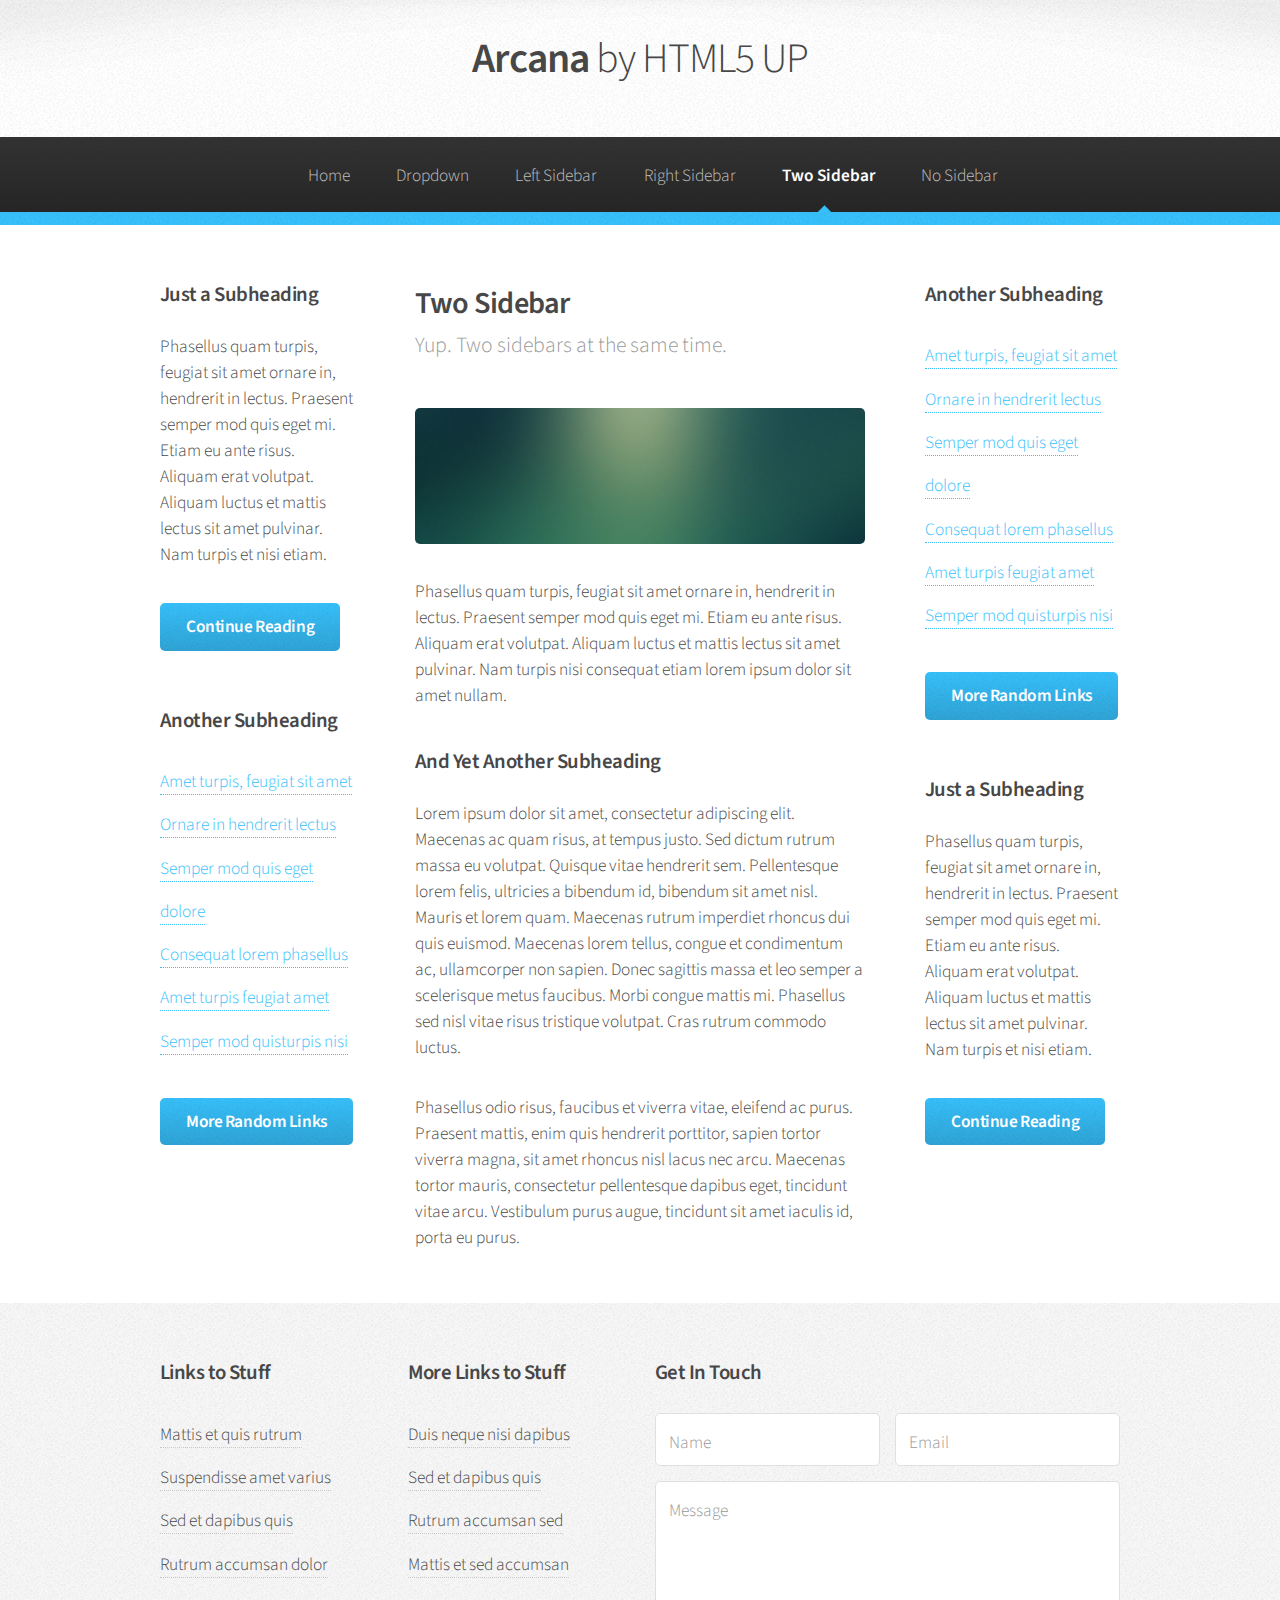
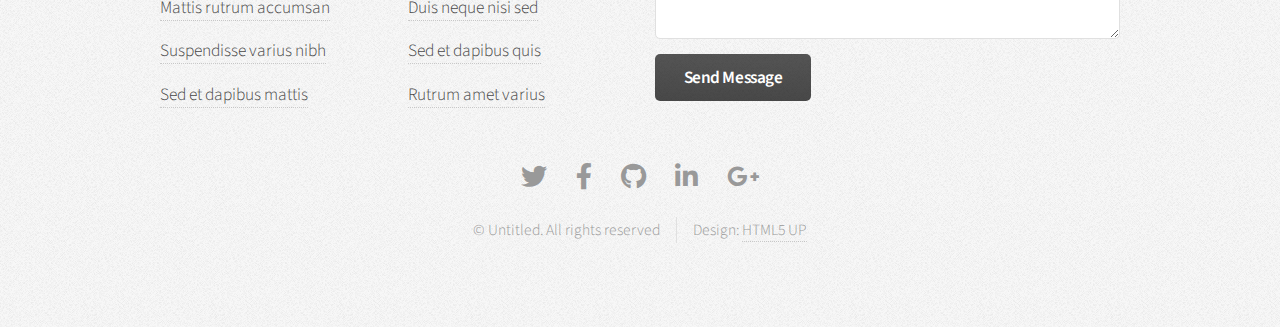
<file: two-sidebar.html>
<!DOCTYPE HTML>
<!--
	Arcana by HTML5 UP
	html5up.net | @ajlkn
	Free for personal and commercial use under the CCA 3.0 license (html5up.net/license)
-->
<html>
	<head>
		<title>Two Sidebar - Arcana by HTML5 UP</title>
		<meta charset="utf-8" />
		<meta name="viewport" content="width=device-width, initial-scale=1, user-scalable=no" />
		<link rel="stylesheet" href="assets/css/main.css" />
	</head>
	<body class="is-preload">
		<div id="page-wrapper">

			<!-- Header -->
				<div id="header">

					<!-- Logo -->
						<h1><a href="index.html" id="logo">Arcana <em>by HTML5 UP</em></a></h1>

					<!-- Nav -->
						<nav id="nav">
							<ul>
								<li><a href="index.html">Home</a></li>
								<li>
									<a href="#">Dropdown</a>
									<ul>
										<li><a href="#">Lorem dolor</a></li>
										<li><a href="#">Magna phasellus</a></li>
										<li><a href="#">Etiam sed tempus</a></li>
										<li>
											<a href="#">Submenu</a>
											<ul>
												<li><a href="#">Lorem dolor</a></li>
												<li><a href="#">Phasellus magna</a></li>
												<li><a href="#">Magna phasellus</a></li>
												<li><a href="#">Etiam nisl</a></li>
												<li><a href="#">Veroeros feugiat</a></li>
											</ul>
										</li>
										<li><a href="#">Veroeros feugiat</a></li>
									</ul>
								</li>
								<li><a href="left-sidebar.html">Left Sidebar</a></li>
								<li><a href="right-sidebar.html">Right Sidebar</a></li>
								<li class="current"><a href="two-sidebar.html">Two Sidebar</a></li>
								<li><a href="no-sidebar.html">No Sidebar</a></li>
							</ul>
						</nav>

				</div>

			<!-- Main -->
				<section class="wrapper style1">
					<div class="container">
						<div class="row gtr-200">
							<div class="col-3 col-12-narrower">
								<div id="sidebar1">

									<!-- Sidebar 1 -->

										<section>
											<h3>Just a Subheading</h3>
											<p>Phasellus quam turpis, feugiat sit amet ornare in, hendrerit in lectus.
											Praesent semper mod quis eget mi. Etiam eu ante risus. Aliquam erat volutpat.
											Aliquam luctus et mattis lectus sit amet pulvinar. Nam turpis et nisi etiam.</p>
											<footer>
												<a href="#" class="button">Continue Reading</a>
											</footer>
										</section>

										<section>
											<h3>Another Subheading</h3>
											<ul class="links">
												<li><a href="#">Amet turpis, feugiat sit amet</a></li>
												<li><a href="#">Ornare in hendrerit lectus</a></li>
												<li><a href="#">Semper mod quis eget dolore</a></li>
												<li><a href="#">Consequat lorem phasellus</a></li>
												<li><a href="#">Amet turpis feugiat amet</a></li>
												<li><a href="#">Semper mod quisturpis nisi</a></li>
											</ul>
											<footer>
												<a href="#" class="button">More Random Links</a>
											</footer>
										</section>

								</div>
							</div>
							<div class="col-6 col-12-narrower imp-narrower">
								<div id="content">

									<!-- Content -->

										<article>
											<header>
												<h2>Two Sidebar</h2>
												<p>Yup. Two sidebars at the same time.</p>
											</header>

											<span class="image featured"><img src="images/banner.jpg" alt="" /></span>

											<p>Phasellus quam turpis, feugiat sit amet ornare in, hendrerit in lectus.
											Praesent semper mod quis eget mi. Etiam eu ante risus. Aliquam erat volutpat.
											Aliquam luctus et mattis lectus sit amet pulvinar. Nam turpis nisi
											consequat etiam lorem ipsum dolor sit amet nullam.</p>

											<h3>And Yet Another Subheading</h3>
											<p>Lorem ipsum dolor sit amet, consectetur adipiscing elit. Maecenas ac quam risus, at tempus
											justo. Sed dictum rutrum massa eu volutpat. Quisque vitae hendrerit sem. Pellentesque lorem felis,
											ultricies a bibendum id, bibendum sit amet nisl. Mauris et lorem quam. Maecenas rutrum imperdiet
											rhoncus dui quis euismod. Maecenas lorem tellus, congue et condimentum ac, ullamcorper non sapien.
											Donec sagittis massa et leo semper a scelerisque metus faucibus. Morbi congue mattis mi.
											Phasellus sed nisl vitae risus tristique volutpat. Cras rutrum commodo luctus.</p>

											<p>Phasellus odio risus, faucibus et viverra vitae, eleifend ac purus. Praesent mattis, enim
											quis hendrerit porttitor, sapien tortor viverra magna, sit amet rhoncus nisl lacus nec arcu.
											Maecenas tortor mauris, consectetur pellentesque dapibus eget, tincidunt vitae arcu.
											Vestibulum purus augue, tincidunt sit amet iaculis id, porta eu purus.</p>
										</article>

								</div>
							</div>
							<div class="col-3 col-12-narrower">
								<div id="sidebar2">

									<!-- Sidebar 2 -->

										<section>
											<h3>Another Subheading</h3>
											<ul class="links">
												<li><a href="#">Amet turpis, feugiat sit amet</a></li>
												<li><a href="#">Ornare in hendrerit lectus</a></li>
												<li><a href="#">Semper mod quis eget dolore</a></li>
												<li><a href="#">Consequat lorem phasellus</a></li>
												<li><a href="#">Amet turpis feugiat amet</a></li>
												<li><a href="#">Semper mod quisturpis nisi</a></li>
											</ul>
											<footer>
												<a href="#" class="button">More Random Links</a>
											</footer>
										</section>

										<section>
											<h3>Just a Subheading</h3>
											<p>Phasellus quam turpis, feugiat sit amet ornare in, hendrerit in lectus.
											Praesent semper mod quis eget mi. Etiam eu ante risus. Aliquam erat volutpat.
											Aliquam luctus et mattis lectus sit amet pulvinar. Nam turpis et nisi etiam.</p>
											<footer>
												<a href="#" class="button">Continue Reading</a>
											</footer>
										</section>

								</div>
							</div>
						</div>
					</div>
				</section>

			<!-- Footer -->
				<div id="footer">
					<div class="container">
						<div class="row">
							<section class="col-3 col-6-narrower col-12-mobilep">
								<h3>Links to Stuff</h3>
								<ul class="links">
									<li><a href="#">Mattis et quis rutrum</a></li>
									<li><a href="#">Suspendisse amet varius</a></li>
									<li><a href="#">Sed et dapibus quis</a></li>
									<li><a href="#">Rutrum accumsan dolor</a></li>
									<li><a href="#">Mattis rutrum accumsan</a></li>
									<li><a href="#">Suspendisse varius nibh</a></li>
									<li><a href="#">Sed et dapibus mattis</a></li>
								</ul>
							</section>
							<section class="col-3 col-6-narrower col-12-mobilep">
								<h3>More Links to Stuff</h3>
								<ul class="links">
									<li><a href="#">Duis neque nisi dapibus</a></li>
									<li><a href="#">Sed et dapibus quis</a></li>
									<li><a href="#">Rutrum accumsan sed</a></li>
									<li><a href="#">Mattis et sed accumsan</a></li>
									<li><a href="#">Duis neque nisi sed</a></li>
									<li><a href="#">Sed et dapibus quis</a></li>
									<li><a href="#">Rutrum amet varius</a></li>
								</ul>
							</section>
							<section class="col-6 col-12-narrower">
								<h3>Get In Touch</h3>
								<form>
									<div class="row gtr-50">
										<div class="col-6 col-12-mobilep">
											<input type="text" name="name" id="name" placeholder="Name" />
										</div>
										<div class="col-6 col-12-mobilep">
											<input type="email" name="email" id="email" placeholder="Email" />
										</div>
										<div class="col-12">
											<textarea name="message" id="message" placeholder="Message" rows="5"></textarea>
										</div>
										<div class="col-12">
											<ul class="actions">
												<li><input type="submit" class="button alt" value="Send Message" /></li>
											</ul>
										</div>
									</div>
								</form>
							</section>
						</div>
					</div>

					<!-- Icons -->
						<ul class="icons">
							<li><a href="#" class="icon brands fa-twitter"><span class="label">Twitter</span></a></li>
							<li><a href="#" class="icon brands fa-facebook-f"><span class="label">Facebook</span></a></li>
							<li><a href="#" class="icon brands fa-github"><span class="label">GitHub</span></a></li>
							<li><a href="#" class="icon brands fa-linkedin-in"><span class="label">LinkedIn</span></a></li>
							<li><a href="#" class="icon brands fa-google-plus-g"><span class="label">Google+</span></a></li>
						</ul>

					<!-- Copyright -->
						<div class="copyright">
							<ul class="menu">
								<li>&copy; Untitled. All rights reserved</li><li>Design: <a href="http://html5up.net">HTML5 UP</a></li>
							</ul>
						</div>

				</div>

		</div>

		<!-- Scripts -->
			<script src="assets/js/jquery.min.js"></script>
			<script src="assets/js/jquery.dropotron.min.js"></script>
			<script src="assets/js/browser.min.js"></script>
			<script src="assets/js/breakpoints.min.js"></script>
			<script src="assets/js/util.js"></script>
			<script src="assets/js/main.js"></script>

	</body>
</html>
</file>
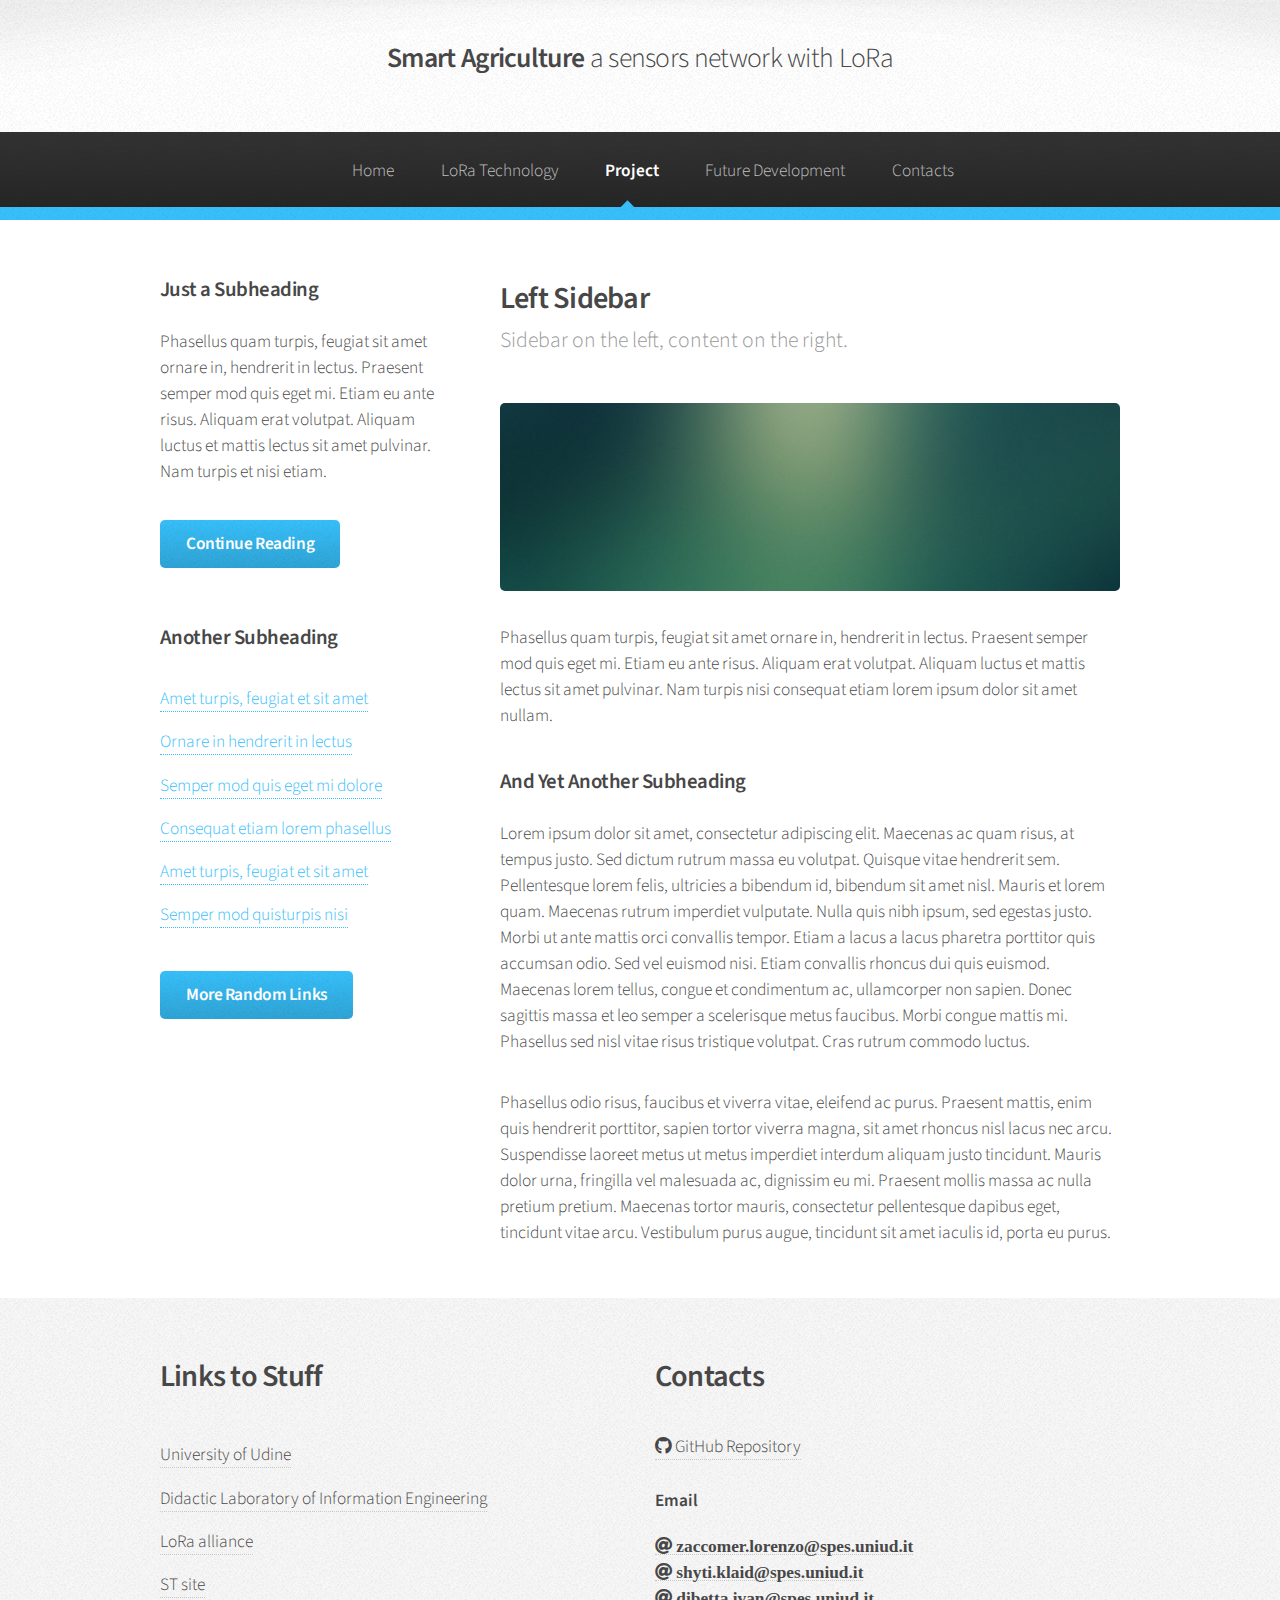
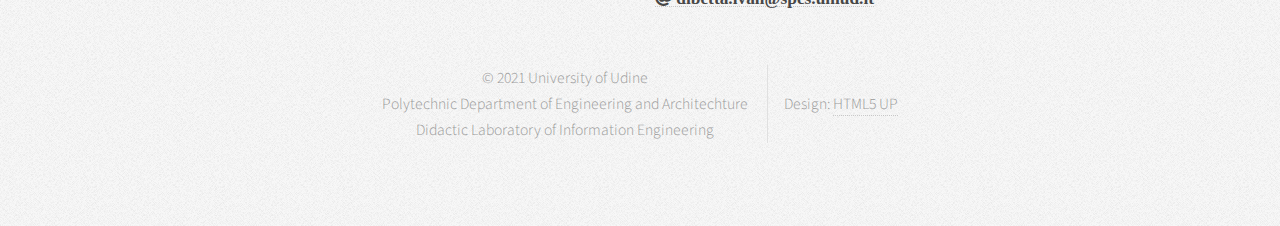
<file: Website 2/field-modules.html>
<!DOCTYPE HTML>
<!--
	Arcana by HTML5 UP
	html5up.net | @ajlkn
	Free for personal and commercial use under the CCA 3.0 license (html5up.net/license)
-->
<html>
	<head>
		<title>Field  Modules</title>
		<meta charset="utf-8" />
		<meta name="viewport" content="width=device-width, initial-scale=1, user-scalable=no" />
		<link rel="stylesheet" href="assets/css/main.css" />
	</head>
	<body class="is-preload">
		<div id="page-wrapper">

			<!-- Header -->
				<div id="header">

					<!-- Logo -->
						<h1>Smart Agriculture <em>a sensors network with LoRa</em></a></h1>

					<!-- Nav -->
						<nav id="nav">
							<ul>
								<li><a href="index.html">Home</a></li>
								<li><a href="lora-technology.html">LoRa Technology</a></li>
								<li class="current">
									<a href="#">Project</a>
									<ul>
										<li><a href="field-modules.html">Field modules</a></li>
										<li><a href="gateway-and-node-red-interface.html">Gateway and Node-Red interface</a></li>
										<li><a href="sensors.html">Sensors</a></li>
										<li><a href="regarding-security.html">Regarding security</a></li>
									</ul>
								</li>
								<li><a href="future-development.html">Future Development</a></li>
								<li><a href="#footer">Contacts</a></li>
							</ul>
						</nav>

				</div>

			<!-- Main -->
				<section class="wrapper style1">
					<div class="container">
						<div class="row gtr-200">
							<div class="col-4 col-12-narrower">
								<div id="sidebar">

									<!-- Sidebar -->

										<section>
											<h3>Just a Subheading</h3>
											<p>Phasellus quam turpis, feugiat sit amet ornare in, hendrerit in lectus.
											Praesent semper mod quis eget mi. Etiam eu ante risus. Aliquam erat volutpat.
											Aliquam luctus et mattis lectus sit amet pulvinar. Nam turpis et nisi etiam.</p>
											<footer>
												<a href="#" class="button">Continue Reading</a>
											</footer>
										</section>

										<section>
											<h3>Another Subheading</h3>
											<ul class="links">
												<li><a href="#">Amet turpis, feugiat et sit amet</a></li>
												<li><a href="#">Ornare in hendrerit in lectus</a></li>
												<li><a href="#">Semper mod quis eget mi dolore</a></li>
												<li><a href="#">Consequat etiam lorem phasellus</a></li>
												<li><a href="#">Amet turpis, feugiat et sit amet</a></li>
												<li><a href="#">Semper mod quisturpis nisi</a></li>
											</ul>
											<footer>
												<a href="#" class="button">More Random Links</a>
											</footer>
										</section>

								</div>
							</div>
							<div class="col-8  col-12-narrower imp-narrower">
								<div id="content">

									<!-- Content -->

										<article>
											<header>
												<h2>Left Sidebar</h2>
												<p>Sidebar on the left, content on the right.</p>
											</header>

											<span class="image featured"><img src="images/banner.jpg" alt="" /></span>

											<p>Phasellus quam turpis, feugiat sit amet ornare in, hendrerit in lectus.
											Praesent semper mod quis eget mi. Etiam eu ante risus. Aliquam erat volutpat.
											Aliquam luctus et mattis lectus sit amet pulvinar. Nam turpis nisi
											consequat etiam lorem ipsum dolor sit amet nullam.</p>

											<h3>And Yet Another Subheading</h3>
											<p>Lorem ipsum dolor sit amet, consectetur adipiscing elit. Maecenas ac quam risus, at tempus
											justo. Sed dictum rutrum massa eu volutpat. Quisque vitae hendrerit sem. Pellentesque lorem felis,
											ultricies a bibendum id, bibendum sit amet nisl. Mauris et lorem quam. Maecenas rutrum imperdiet
											vulputate. Nulla quis nibh ipsum, sed egestas justo. Morbi ut ante mattis orci convallis tempor.
											Etiam a lacus a lacus pharetra porttitor quis accumsan odio. Sed vel euismod nisi. Etiam convallis
											rhoncus dui quis euismod. Maecenas lorem tellus, congue et condimentum ac, ullamcorper non sapien.
											Donec sagittis massa et leo semper a scelerisque metus faucibus. Morbi congue mattis mi.
											Phasellus sed nisl vitae risus tristique volutpat. Cras rutrum commodo luctus.</p>

											<p>Phasellus odio risus, faucibus et viverra vitae, eleifend ac purus. Praesent mattis, enim
											quis hendrerit porttitor, sapien tortor viverra magna, sit amet rhoncus nisl lacus nec arcu.
											Suspendisse laoreet metus ut metus imperdiet interdum aliquam justo tincidunt. Mauris dolor urna,
											fringilla vel malesuada ac, dignissim eu mi. Praesent mollis massa ac nulla pretium pretium.
											Maecenas tortor mauris, consectetur pellentesque dapibus eget, tincidunt vitae arcu.
											Vestibulum purus augue, tincidunt sit amet iaculis id, porta eu purus.</p>
										</article>

								</div>
							</div>
						</div>
					</div>
				</section>

			<!-- Footer -->
				<div id="footer">
					<div class="container">
						<div class="row">
							<section class="col-6 col-12-narrower">
								<h2>Links to Stuff</h2>
								<ul class="links">
									<li><a href="https://www.uniud.it/it">University of Udine</a></li>
									<li><a href="http://www.diegm.uniud.it/bernardini/Laboratorio_Didattico/">Didactic Laboratory of Information Engineering</a></li>
									<li><a href="https://lora-alliance.org/">LoRa alliance</a></li>
									<li><a href="https://www.st.com/content/st_com/en.html">ST site</a></li>
								</ul>
							</section>
							<section class="col-6 col-12-narrower">
								<h2>Contacts</h2>
								<a href="#" class="icon brands fa-github"> GitHub Repository<span class="label">GitHub</span></a>
								<br>
								<br>
								<h4>Email</h4>
									<a href="mailto:zaccomer.lorenzo@spes.uniud.it" class="fas fa-at"> zaccomer.lorenzo@spes.uniud.it</a> <br/>
									<a href="mailto:shyti.klaid@spes.uniud.it" class="fas fa-at"> shyti.klaid@spes.uniud.it</a> <br/>
									<a href="mailto:dibetta.ivan@spes.uniud.it" class="fas fa-at"> dibetta.ivan@spes.uniud.it</a>
							</section>
						</div>
					</div>

					<!-- Icons -->

					<!-- Copyright -->
						<div class="copyright">
							<ul class="menu">
								<li>&copy; 2021 University of Udine<br>Polytechnic Department of Engineering and Architechture<br>Didactic Laboratory of Information Engineering</li>
								<li>&nbsp <br>Design: <a href="http://html5up.net">HTML5 UP</a><br> &nbsp</li>
							</ul>
						</div>

				</div>

		</div>

		<!-- Scripts -->
			<script src="assets/js/jquery.min.js"></script>
			<script src="assets/js/jquery.dropotron.min.js"></script>
			<script src="assets/js/browser.min.js"></script>
			<script src="assets/js/breakpoints.min.js"></script>
			<script src="assets/js/util.js"></script>
			<script src="assets/js/main.js"></script>
			<script>
			// When the user scrolls the page, execute myFunction
			window.onscroll = function() {myFunction()};

			// Get the navbar
			var navbar = document.getElementById("nav");
			
			var serviceWrapper = document.getElementById("page-wrapper")

			// Get the offset position of the navbar
			var sticky = navbar.offsetTop;

			// Add the sticky class to the navbar when you reach its scroll position. Remove "sticky" when you leave the scroll position
			function myFunction() {
			  if (window.pageYOffset >= sticky) {
				navbar.classList.add("sticky");
				serviceWrapper.classList.add("service-stick-mode");
			  } else {
				navbar.classList.remove("sticky");
				serviceWrapper.classList.remove("service-stick-mode");
			  }
			}
			</script>

	</body>
</html>
</file>
<file: assets/css/main.css>
@import url("fontawesome-all.min.css");
@import url("https://fonts.googleapis.com/css?family=Source+Sans+Pro:300,300italic,600,600italic");

/*
	Arcana by HTML5 UP
	html5up.net | @ajlkn
	Free for personal and commercial use under the CCA 3.0 license (html5up.net/license)
*/

html, body, div, span, applet, object,
iframe, h1, h2, h3, h4, h5, h6, p, blockquote,
pre, a, abbr, acronym, address, big, cite,
code, del, dfn, em, img, ins, kbd, q, s, samp,
small, strike, strong, sub, sup, tt, var, b,
u, i, center, dl, dt, dd, ol, ul, li, fieldset,
form, label, legend, table, caption, tbody,
tfoot, thead, tr, th, td, article, aside,
canvas, details, embed, figure, figcaption,
footer, header, hgroup, menu, nav, output, ruby,
section, summary, time, mark, audio, video {
	margin: 0;
	padding: 0;
	border: 0;
	font-size: 100%;
	font: inherit;
	vertical-align: baseline;}

article, aside, details, figcaption, figure,
footer, header, hgroup, menu, nav, section {
	display: block;}

body {
	line-height: 1;
}

ol, ul {
	list-style: none;
}

blockquote, q {
	quotes: none;
}

	blockquote:before, blockquote:after, q:before, q:after {
		content: '';
		content: none;
	}

table {
	border-collapse: collapse;
	border-spacing: 0;
}

body {
	-webkit-text-size-adjust: none;
}

mark {
	background-color: transparent;
	color: inherit;
}

input::-moz-focus-inner {
	border: 0;
	padding: 0;
}

input, select, textarea {
	-moz-appearance: none;
	-webkit-appearance: none;
	-ms-appearance: none;
	appearance: none;
}

/* Basic */

	html {
		box-sizing: border-box;
	}

	*, *:before, *:after {
		box-sizing: inherit;
	}

	body {
		background: #f7f7f7 url("images/bg01.png");
	}

		body.is-preload *, body.is-preload *:before, body.is-preload *:after {
			-moz-animation: none !important;
			-webkit-animation: none !important;
			-ms-animation: none !important;
			animation: none !important;
			-moz-transition: none !important;
			-webkit-transition: none !important;
			-ms-transition: none !important;
			transition: none !important;
		}

	body, input, select, textarea {
		color: #474747;
		font-family: 'Source Sans Pro', sans-serif;
		font-size: 16pt;
		font-weight: 300;
		line-height: 1.65em;
	}

	a {
		-moz-transition: color 0.2s ease-in-out, border-color 0.2s ease-in-out, opacity 0.2s ease-in-out;
		-webkit-transition: color 0.2s ease-in-out, border-color 0.2s ease-in-out, opacity 0.2s ease-in-out;
		-ms-transition: color 0.2s ease-in-out, border-color 0.2s ease-in-out, opacity 0.2s ease-in-out;
		transition: color 0.2s ease-in-out, border-color 0.2s ease-in-out, opacity 0.2s ease-in-out;
		color: #37c0fb;
		text-decoration: none;
		border-bottom: dotted 1px;
	}

		a:hover {
			color: #37c0fb;
			border-bottom-color: transparent;
		}

	strong, b {
		font-weight: 600;
	}

	em, i {
		font-style: italic;
	}

	p, ul, ol, dl, table, blockquote {
		margin: 0 0 2em 0;
	}

	h1, h2, h3, h4, h5, h6 {
		color: inherit;
		font-weight: 600;
		line-height: 1.75em;
		margin-bottom: 1em;
	}

		h1 a, h2 a, h3 a, h4 a, h5 a, h6 a {
			color: inherit;
			text-decoration: none;
		}

		h1 em, h2 em, h3 em, h4 em, h5 em, h6 em {
			font-style: normal;
			font-weight: 300;
		}

	h2 {
		font-size: 1.75em;
		letter-spacing: -0.025em;
	}

	h3 {
		font-size: 1.2em;
		letter-spacing: -0.025em;
	}

	sub {
		font-size: 0.8em;
		position: relative;
		top: 0.5em;
	}

	sup {
		font-size: 0.8em;
		position: relative;
		top: -0.5em;
	}

	hr {
		border-top: solid 1px #e0e0e0;
		border: 0;
		margin-bottom: 1.5em;
	}

	blockquote {
		border-left: solid 0.5em #e0e0e0;
		font-style: italic;
		padding: 1em 0 1em 2em;
	}

/* Container */

	.container {
		margin: 0 auto;
		max-width: 100%;
		width: 1400px;
	}

		@media screen and (max-width: 1680px) {

			.container {
				width: 1200px;
			}

		}

		@media screen and (max-width: 1280px) {

			.container {
				width: 960px;
			}

		}

		@media screen and (max-width: 980px) {

			.container {
				width: 95%;
			}

		}

		@media screen and (max-width: 840px) {

			.container {
				width: 95%;
			}

		}

		@media screen and (max-width: 736px) {

			.container {
				width: 90%;
			}

		}

		@media screen and (max-width: 480px) {

			.container {
				width: 100%;
			}

		}

/* Row */

	.row {
		display: flex;
		flex-wrap: wrap;
		box-sizing: border-box;
		align-items: stretch;
	}

		.row > * {
			box-sizing: border-box;
		}

		.row.gtr-uniform > * > :last-child {
			margin-bottom: 0;
		}

		.row.aln-left {
			justify-content: flex-start;
		}

		.row.aln-center {
			justify-content: center;
		}

		.row.aln-right {
			justify-content: flex-end;
		}

		.row.aln-top {
			align-items: flex-start;
		}

		.row.aln-middle {
			align-items: center;
		}

		.row.aln-bottom {
			align-items: flex-end;
		}

		.row > .imp {
			order: -1;
		}

		.row > .col-1 {
			width: 8.33333%;
		}

		.row > .off-1 {
			margin-left: 8.33333%;
		}

		.row > .col-2 {
			width: 16.66667%;
		}

		.row > .off-2 {
			margin-left: 16.66667%;
		}

		.row > .col-3 {
			width: 25%;
		}

		.row > .off-3 {
			margin-left: 25%;
		}

		.row > .col-4 {
			width: 33.33333%;
		}

		.row > .off-4 {
			margin-left: 33.33333%;
		}

		.row > .col-5 {
			width: 41.66667%;
		}

		.row > .off-5 {
			margin-left: 41.66667%;
		}

		.row > .col-6 {
			width: 50%;
		}

		.row > .off-6 {
			margin-left: 50%;
		}

		.row > .col-7 {
			width: 58.33333%;
		}

		.row > .off-7 {
			margin-left: 58.33333%;
		}

		.row > .col-8 {
			width: 66.66667%;
		}

		.row > .off-8 {
			margin-left: 66.66667%;
		}

		.row > .col-9 {
			width: 75%;
		}

		.row > .off-9 {
			margin-left: 75%;
		}

		.row > .col-10 {
			width: 83.33333%;
		}

		.row > .off-10 {
			margin-left: 83.33333%;
		}

		.row > .col-11 {
			width: 91.66667%;
		}

		.row > .off-11 {
			margin-left: 91.66667%;
		}

		.row > .col-12 {
			width: 100%;
		}

		.row > .off-12 {
			margin-left: 100%;
		}

		.row.gtr-0 {
			margin-top: 0px;
			margin-left: 0px;
		}

			.row.gtr-0 > * {
				padding: 0px 0 0 0px;
			}

			.row.gtr-0.gtr-uniform {
				margin-top: 0px;
			}

				.row.gtr-0.gtr-uniform > * {
					padding-top: 0px;
				}

		.row.gtr-25 {
			margin-top: -12.5px;
			margin-left: -12.5px;
		}

			.row.gtr-25 > * {
				padding: 12.5px 0 0 12.5px;
			}

			.row.gtr-25.gtr-uniform {
				margin-top: -12.5px;
			}

				.row.gtr-25.gtr-uniform > * {
					padding-top: 12.5px;
				}

		.row.gtr-50 {
			margin-top: -25px;
			margin-left: -25px;
		}

			.row.gtr-50 > * {
				padding: 25px 0 0 25px;
			}

			.row.gtr-50.gtr-uniform {
				margin-top: -25px;
			}

				.row.gtr-50.gtr-uniform > * {
					padding-top: 25px;
				}

		.row {
			margin-top: -50px;
			margin-left: -50px;
		}

			.row > * {
				padding: 50px 0 0 50px;
			}

			.row.gtr-uniform {
				margin-top: -50px;
			}

				.row.gtr-uniform > * {
					padding-top: 50px;
				}

		.row.gtr-150 {
			margin-top: -75px;
			margin-left: -75px;
		}

			.row.gtr-150 > * {
				padding: 75px 0 0 75px;
			}

			.row.gtr-150.gtr-uniform {
				margin-top: -75px;
			}

				.row.gtr-150.gtr-uniform > * {
					padding-top: 75px;
				}

		.row.gtr-200 {
			margin-top: -100px;
			margin-left: -100px;
		}

			.row.gtr-200 > * {
				padding: 100px 0 0 100px;
			}

			.row.gtr-200.gtr-uniform {
				margin-top: -100px;
			}

				.row.gtr-200.gtr-uniform > * {
					padding-top: 100px;
				}

		@media screen and (max-width: 1680px) {

			.row {
				display: flex;
				flex-wrap: wrap;
				box-sizing: border-box;
				align-items: stretch;
			}

				.row > * {
					box-sizing: border-box;
				}

				.row.gtr-uniform > * > :last-child {
					margin-bottom: 0;
				}

				.row.aln-left {
					justify-content: flex-start;
				}

				.row.aln-center {
					justify-content: center;
				}

				.row.aln-right {
					justify-content: flex-end;
				}

				.row.aln-top {
					align-items: flex-start;
				}

				.row.aln-middle {
					align-items: center;
				}

				.row.aln-bottom {
					align-items: flex-end;
				}

				.row > .imp-wide {
					order: -1;
				}

				.row > .col-1-wide {
					width: 8.33333%;
				}

				.row > .off-1-wide {
					margin-left: 8.33333%;
				}

				.row > .col-2-wide {
					width: 16.66667%;
				}

				.row > .off-2-wide {
					margin-left: 16.66667%;
				}

				.row > .col-3-wide {
					width: 25%;
				}

				.row > .off-3-wide {
					margin-left: 25%;
				}

				.row > .col-4-wide {
					width: 33.33333%;
				}

				.row > .off-4-wide {
					margin-left: 33.33333%;
				}

				.row > .col-5-wide {
					width: 41.66667%;
				}

				.row > .off-5-wide {
					margin-left: 41.66667%;
				}

				.row > .col-6-wide {
					width: 50%;
				}

				.row > .off-6-wide {
					margin-left: 50%;
				}

				.row > .col-7-wide {
					width: 58.33333%;
				}

				.row > .off-7-wide {
					margin-left: 58.33333%;
				}

				.row > .col-8-wide {
					width: 66.66667%;
				}

				.row > .off-8-wide {
					margin-left: 66.66667%;
				}

				.row > .col-9-wide {
					width: 75%;
				}

				.row > .off-9-wide {
					margin-left: 75%;
				}

				.row > .col-10-wide {
					width: 83.33333%;
				}

				.row > .off-10-wide {
					margin-left: 83.33333%;
				}

				.row > .col-11-wide {
					width: 91.66667%;
				}

				.row > .off-11-wide {
					margin-left: 91.66667%;
				}

				.row > .col-12-wide {
					width: 100%;
				}

				.row > .off-12-wide {
					margin-left: 100%;
				}

				.row.gtr-0 {
					margin-top: 0px;
					margin-left: 0px;
				}

					.row.gtr-0 > * {
						padding: 0px 0 0 0px;
					}

					.row.gtr-0.gtr-uniform {
						margin-top: 0px;
					}

						.row.gtr-0.gtr-uniform > * {
							padding-top: 0px;
						}

				.row.gtr-25 {
					margin-top: -10px;
					margin-left: -10px;
				}

					.row.gtr-25 > * {
						padding: 10px 0 0 10px;
					}

					.row.gtr-25.gtr-uniform {
						margin-top: -10px;
					}

						.row.gtr-25.gtr-uniform > * {
							padding-top: 10px;
						}

				.row.gtr-50 {
					margin-top: -20px;
					margin-left: -20px;
				}

					.row.gtr-50 > * {
						padding: 20px 0 0 20px;
					}

					.row.gtr-50.gtr-uniform {
						margin-top: -20px;
					}

						.row.gtr-50.gtr-uniform > * {
							padding-top: 20px;
						}

				.row {
					margin-top: -40px;
					margin-left: -40px;
				}

					.row > * {
						padding: 40px 0 0 40px;
					}

					.row.gtr-uniform {
						margin-top: -40px;
					}

						.row.gtr-uniform > * {
							padding-top: 40px;
						}

				.row.gtr-150 {
					margin-top: -60px;
					margin-left: -60px;
				}

					.row.gtr-150 > * {
						padding: 60px 0 0 60px;
					}

					.row.gtr-150.gtr-uniform {
						margin-top: -60px;
					}

						.row.gtr-150.gtr-uniform > * {
							padding-top: 60px;
						}

				.row.gtr-200 {
					margin-top: -80px;
					margin-left: -80px;
				}

					.row.gtr-200 > * {
						padding: 80px 0 0 80px;
					}

					.row.gtr-200.gtr-uniform {
						margin-top: -80px;
					}

						.row.gtr-200.gtr-uniform > * {
							padding-top: 80px;
						}

		}

		@media screen and (max-width: 1280px) {

			.row {
				display: flex;
				flex-wrap: wrap;
				box-sizing: border-box;
				align-items: stretch;
			}

				.row > * {
					box-sizing: border-box;
				}

				.row.gtr-uniform > * > :last-child {
					margin-bottom: 0;
				}

				.row.aln-left {
					justify-content: flex-start;
				}

				.row.aln-center {
					justify-content: center;
				}

				.row.aln-right {
					justify-content: flex-end;
				}

				.row.aln-top {
					align-items: flex-start;
				}

				.row.aln-middle {
					align-items: center;
				}

				.row.aln-bottom {
					align-items: flex-end;
				}

				.row > .imp-normal {
					order: -1;
				}

				.row > .col-1-normal {
					width: 8.33333%;
				}

				.row > .off-1-normal {
					margin-left: 8.33333%;
				}

				.row > .col-2-normal {
					width: 16.66667%;
				}

				.row > .off-2-normal {
					margin-left: 16.66667%;
				}

				.row > .col-3-normal {
					width: 25%;
				}

				.row > .off-3-normal {
					margin-left: 25%;
				}

				.row > .col-4-normal {
					width: 33.33333%;
				}

				.row > .off-4-normal {
					margin-left: 33.33333%;
				}

				.row > .col-5-normal {
					width: 41.66667%;
				}

				.row > .off-5-normal {
					margin-left: 41.66667%;
				}

				.row > .col-6-normal {
					width: 50%;
				}

				.row > .off-6-normal {
					margin-left: 50%;
				}

				.row > .col-7-normal {
					width: 58.33333%;
				}

				.row > .off-7-normal {
					margin-left: 58.33333%;
				}

				.row > .col-8-normal {
					width: 66.66667%;
				}

				.row > .off-8-normal {
					margin-left: 66.66667%;
				}

				.row > .col-9-normal {
					width: 75%;
				}

				.row > .off-9-normal {
					margin-left: 75%;
				}

				.row > .col-10-normal {
					width: 83.33333%;
				}

				.row > .off-10-normal {
					margin-left: 83.33333%;
				}

				.row > .col-11-normal {
					width: 91.66667%;
				}

				.row > .off-11-normal {
					margin-left: 91.66667%;
				}

				.row > .col-12-normal {
					width: 100%;
				}

				.row > .off-12-normal {
					margin-left: 100%;
				}

				.row.gtr-0 {
					margin-top: 0px;
					margin-left: 0px;
				}

					.row.gtr-0 > * {
						padding: 0px 0 0 0px;
					}

					.row.gtr-0.gtr-uniform {
						margin-top: 0px;
					}

						.row.gtr-0.gtr-uniform > * {
							padding-top: 0px;
						}

				.row.gtr-25 {
					margin-top: -7.5px;
					margin-left: -7.5px;
				}

					.row.gtr-25 > * {
						padding: 7.5px 0 0 7.5px;
					}

					.row.gtr-25.gtr-uniform {
						margin-top: -7.5px;
					}

						.row.gtr-25.gtr-uniform > * {
							padding-top: 7.5px;
						}

				.row.gtr-50 {
					margin-top: -15px;
					margin-left: -15px;
				}

					.row.gtr-50 > * {
						padding: 15px 0 0 15px;
					}

					.row.gtr-50.gtr-uniform {
						margin-top: -15px;
					}

						.row.gtr-50.gtr-uniform > * {
							padding-top: 15px;
						}

				.row {
					margin-top: -30px;
					margin-left: -30px;
				}

					.row > * {
						padding: 30px 0 0 30px;
					}

					.row.gtr-uniform {
						margin-top: -30px;
					}

						.row.gtr-uniform > * {
							padding-top: 30px;
						}

				.row.gtr-150 {
					margin-top: -45px;
					margin-left: -45px;
				}

					.row.gtr-150 > * {
						padding: 45px 0 0 45px;
					}

					.row.gtr-150.gtr-uniform {
						margin-top: -45px;
					}

						.row.gtr-150.gtr-uniform > * {
							padding-top: 45px;
						}

				.row.gtr-200 {
					margin-top: -60px;
					margin-left: -60px;
				}

					.row.gtr-200 > * {
						padding: 60px 0 0 60px;
					}

					.row.gtr-200.gtr-uniform {
						margin-top: -60px;
					}

						.row.gtr-200.gtr-uniform > * {
							padding-top: 60px;
						}

		}

		@media screen and (max-width: 980px) {

			.row {
				display: flex;
				flex-wrap: wrap;
				box-sizing: border-box;
				align-items: stretch;
			}

				.row > * {
					box-sizing: border-box;
				}

				.row.gtr-uniform > * > :last-child {
					margin-bottom: 0;
				}

				.row.aln-left {
					justify-content: flex-start;
				}

				.row.aln-center {
					justify-content: center;
				}

				.row.aln-right {
					justify-content: flex-end;
				}

				.row.aln-top {
					align-items: flex-start;
				}

				.row.aln-middle {
					align-items: center;
				}

				.row.aln-bottom {
					align-items: flex-end;
				}

				.row > .imp-narrow {
					order: -1;
				}

				.row > .col-1-narrow {
					width: 8.33333%;
				}

				.row > .off-1-narrow {
					margin-left: 8.33333%;
				}

				.row > .col-2-narrow {
					width: 16.66667%;
				}

				.row > .off-2-narrow {
					margin-left: 16.66667%;
				}

				.row > .col-3-narrow {
					width: 25%;
				}

				.row > .off-3-narrow {
					margin-left: 25%;
				}

				.row > .col-4-narrow {
					width: 33.33333%;
				}

				.row > .off-4-narrow {
					margin-left: 33.33333%;
				}

				.row > .col-5-narrow {
					width: 41.66667%;
				}

				.row > .off-5-narrow {
					margin-left: 41.66667%;
				}

				.row > .col-6-narrow {
					width: 50%;
				}

				.row > .off-6-narrow {
					margin-left: 50%;
				}

				.row > .col-7-narrow {
					width: 58.33333%;
				}

				.row > .off-7-narrow {
					margin-left: 58.33333%;
				}

				.row > .col-8-narrow {
					width: 66.66667%;
				}

				.row > .off-8-narrow {
					margin-left: 66.66667%;
				}

				.row > .col-9-narrow {
					width: 75%;
				}

				.row > .off-9-narrow {
					margin-left: 75%;
				}

				.row > .col-10-narrow {
					width: 83.33333%;
				}

				.row > .off-10-narrow {
					margin-left: 83.33333%;
				}

				.row > .col-11-narrow {
					width: 91.66667%;
				}

				.row > .off-11-narrow {
					margin-left: 91.66667%;
				}

				.row > .col-12-narrow {
					width: 100%;
				}

				.row > .off-12-narrow {
					margin-left: 100%;
				}

				.row.gtr-0 {
					margin-top: 0px;
					margin-left: 0px;
				}

					.row.gtr-0 > * {
						padding: 0px 0 0 0px;
					}

					.row.gtr-0.gtr-uniform {
						margin-top: 0px;
					}

						.row.gtr-0.gtr-uniform > * {
							padding-top: 0px;
						}

				.row.gtr-25 {
					margin-top: -7.5px;
					margin-left: -7.5px;
				}

					.row.gtr-25 > * {
						padding: 7.5px 0 0 7.5px;
					}

					.row.gtr-25.gtr-uniform {
						margin-top: -7.5px;
					}

						.row.gtr-25.gtr-uniform > * {
							padding-top: 7.5px;
						}

				.row.gtr-50 {
					margin-top: -15px;
					margin-left: -15px;
				}

					.row.gtr-50 > * {
						padding: 15px 0 0 15px;
					}

					.row.gtr-50.gtr-uniform {
						margin-top: -15px;
					}

						.row.gtr-50.gtr-uniform > * {
							padding-top: 15px;
						}

				.row {
					margin-top: -30px;
					margin-left: -30px;
				}

					.row > * {
						padding: 30px 0 0 30px;
					}

					.row.gtr-uniform {
						margin-top: -30px;
					}

						.row.gtr-uniform > * {
							padding-top: 30px;
						}

				.row.gtr-150 {
					margin-top: -45px;
					margin-left: -45px;
				}

					.row.gtr-150 > * {
						padding: 45px 0 0 45px;
					}

					.row.gtr-150.gtr-uniform {
						margin-top: -45px;
					}

						.row.gtr-150.gtr-uniform > * {
							padding-top: 45px;
						}

				.row.gtr-200 {
					margin-top: -60px;
					margin-left: -60px;
				}

					.row.gtr-200 > * {
						padding: 60px 0 0 60px;
					}

					.row.gtr-200.gtr-uniform {
						margin-top: -60px;
					}

						.row.gtr-200.gtr-uniform > * {
							padding-top: 60px;
						}

		}

		@media screen and (max-width: 840px) {

			.row {
				display: flex;
				flex-wrap: wrap;
				box-sizing: border-box;
				align-items: stretch;
			}

				.row > * {
					box-sizing: border-box;
				}

				.row.gtr-uniform > * > :last-child {
					margin-bottom: 0;
				}

				.row.aln-left {
					justify-content: flex-start;
				}

				.row.aln-center {
					justify-content: center;
				}

				.row.aln-right {
					justify-content: flex-end;
				}

				.row.aln-top {
					align-items: flex-start;
				}

				.row.aln-middle {
					align-items: center;
				}

				.row.aln-bottom {
					align-items: flex-end;
				}

				.row > .imp-narrower {
					order: -1;
				}

				.row > .col-1-narrower {
					width: 8.33333%;
				}

				.row > .off-1-narrower {
					margin-left: 8.33333%;
				}

				.row > .col-2-narrower {
					width: 16.66667%;
				}

				.row > .off-2-narrower {
					margin-left: 16.66667%;
				}

				.row > .col-3-narrower {
					width: 25%;
				}

				.row > .off-3-narrower {
					margin-left: 25%;
				}

				.row > .col-4-narrower {
					width: 33.33333%;
				}

				.row > .off-4-narrower {
					margin-left: 33.33333%;
				}

				.row > .col-5-narrower {
					width: 41.66667%;
				}

				.row > .off-5-narrower {
					margin-left: 41.66667%;
				}

				.row > .col-6-narrower {
					width: 50%;
				}

				.row > .off-6-narrower {
					margin-left: 50%;
				}

				.row > .col-7-narrower {
					width: 58.33333%;
				}

				.row > .off-7-narrower {
					margin-left: 58.33333%;
				}

				.row > .col-8-narrower {
					width: 66.66667%;
				}

				.row > .off-8-narrower {
					margin-left: 66.66667%;
				}

				.row > .col-9-narrower {
					width: 75%;
				}

				.row > .off-9-narrower {
					margin-left: 75%;
				}

				.row > .col-10-narrower {
					width: 83.33333%;
				}

				.row > .off-10-narrower {
					margin-left: 83.33333%;
				}

				.row > .col-11-narrower {
					width: 91.66667%;
				}

				.row > .off-11-narrower {
					margin-left: 91.66667%;
				}

				.row > .col-12-narrower {
					width: 100%;
				}

				.row > .off-12-narrower {
					margin-left: 100%;
				}

				.row.gtr-0 {
					margin-top: 0px;
					margin-left: 0px;
				}

					.row.gtr-0 > * {
						padding: 0px 0 0 0px;
					}

					.row.gtr-0.gtr-uniform {
						margin-top: 0px;
					}

						.row.gtr-0.gtr-uniform > * {
							padding-top: 0px;
						}

				.row.gtr-25 {
					margin-top: -7.5px;
					margin-left: -7.5px;
				}

					.row.gtr-25 > * {
						padding: 7.5px 0 0 7.5px;
					}

					.row.gtr-25.gtr-uniform {
						margin-top: -7.5px;
					}

						.row.gtr-25.gtr-uniform > * {
							padding-top: 7.5px;
						}

				.row.gtr-50 {
					margin-top: -15px;
					margin-left: -15px;
				}

					.row.gtr-50 > * {
						padding: 15px 0 0 15px;
					}

					.row.gtr-50.gtr-uniform {
						margin-top: -15px;
					}

						.row.gtr-50.gtr-uniform > * {
							padding-top: 15px;
						}

				.row {
					margin-top: -30px;
					margin-left: -30px;
				}

					.row > * {
						padding: 30px 0 0 30px;
					}

					.row.gtr-uniform {
						margin-top: -30px;
					}

						.row.gtr-uniform > * {
							padding-top: 30px;
						}

				.row.gtr-150 {
					margin-top: -45px;
					margin-left: -45px;
				}

					.row.gtr-150 > * {
						padding: 45px 0 0 45px;
					}

					.row.gtr-150.gtr-uniform {
						margin-top: -45px;
					}

						.row.gtr-150.gtr-uniform > * {
							padding-top: 45px;
						}

				.row.gtr-200 {
					margin-top: -60px;
					margin-left: -60px;
				}

					.row.gtr-200 > * {
						padding: 60px 0 0 60px;
					}

					.row.gtr-200.gtr-uniform {
						margin-top: -60px;
					}

						.row.gtr-200.gtr-uniform > * {
							padding-top: 60px;
						}

		}

		@media screen and (max-width: 736px) {

			.row {
				display: flex;
				flex-wrap: wrap;
				box-sizing: border-box;
				align-items: stretch;
			}

				.row > * {
					box-sizing: border-box;
				}

				.row.gtr-uniform > * > :last-child {
					margin-bottom: 0;
				}

				.row.aln-left {
					justify-content: flex-start;
				}

				.row.aln-center {
					justify-content: center;
				}

				.row.aln-right {
					justify-content: flex-end;
				}

				.row.aln-top {
					align-items: flex-start;
				}

				.row.aln-middle {
					align-items: center;
				}

				.row.aln-bottom {
					align-items: flex-end;
				}

				.row > .imp-mobile {
					order: -1;
				}

				.row > .col-1-mobile {
					width: 8.33333%;
				}

				.row > .off-1-mobile {
					margin-left: 8.33333%;
				}

				.row > .col-2-mobile {
					width: 16.66667%;
				}

				.row > .off-2-mobile {
					margin-left: 16.66667%;
				}

				.row > .col-3-mobile {
					width: 25%;
				}

				.row > .off-3-mobile {
					margin-left: 25%;
				}

				.row > .col-4-mobile {
					width: 33.33333%;
				}

				.row > .off-4-mobile {
					margin-left: 33.33333%;
				}

				.row > .col-5-mobile {
					width: 41.66667%;
				}

				.row > .off-5-mobile {
					margin-left: 41.66667%;
				}

				.row > .col-6-mobile {
					width: 50%;
				}

				.row > .off-6-mobile {
					margin-left: 50%;
				}

				.row > .col-7-mobile {
					width: 58.33333%;
				}

				.row > .off-7-mobile {
					margin-left: 58.33333%;
				}

				.row > .col-8-mobile {
					width: 66.66667%;
				}

				.row > .off-8-mobile {
					margin-left: 66.66667%;
				}

				.row > .col-9-mobile {
					width: 75%;
				}

				.row > .off-9-mobile {
					margin-left: 75%;
				}

				.row > .col-10-mobile {
					width: 83.33333%;
				}

				.row > .off-10-mobile {
					margin-left: 83.33333%;
				}

				.row > .col-11-mobile {
					width: 91.66667%;
				}

				.row > .off-11-mobile {
					margin-left: 91.66667%;
				}

				.row > .col-12-mobile {
					width: 100%;
				}

				.row > .off-12-mobile {
					margin-left: 100%;
				}

				.row.gtr-0 {
					margin-top: 0px;
					margin-left: 0px;
				}

					.row.gtr-0 > * {
						padding: 0px 0 0 0px;
					}

					.row.gtr-0.gtr-uniform {
						margin-top: 0px;
					}

						.row.gtr-0.gtr-uniform > * {
							padding-top: 0px;
						}

				.row.gtr-25 {
					margin-top: -5px;
					margin-left: -5px;
				}

					.row.gtr-25 > * {
						padding: 5px 0 0 5px;
					}

					.row.gtr-25.gtr-uniform {
						margin-top: -5px;
					}

						.row.gtr-25.gtr-uniform > * {
							padding-top: 5px;
						}

				.row.gtr-50 {
					margin-top: -10px;
					margin-left: -10px;
				}

					.row.gtr-50 > * {
						padding: 10px 0 0 10px;
					}

					.row.gtr-50.gtr-uniform {
						margin-top: -10px;
					}

						.row.gtr-50.gtr-uniform > * {
							padding-top: 10px;
						}

				.row {
					margin-top: -20px;
					margin-left: -20px;
				}

					.row > * {
						padding: 20px 0 0 20px;
					}

					.row.gtr-uniform {
						margin-top: -20px;
					}

						.row.gtr-uniform > * {
							padding-top: 20px;
						}

				.row.gtr-150 {
					margin-top: -30px;
					margin-left: -30px;
				}

					.row.gtr-150 > * {
						padding: 30px 0 0 30px;
					}

					.row.gtr-150.gtr-uniform {
						margin-top: -30px;
					}

						.row.gtr-150.gtr-uniform > * {
							padding-top: 30px;
						}

				.row.gtr-200 {
					margin-top: -40px;
					margin-left: -40px;
				}

					.row.gtr-200 > * {
						padding: 40px 0 0 40px;
					}

					.row.gtr-200.gtr-uniform {
						margin-top: -40px;
					}

						.row.gtr-200.gtr-uniform > * {
							padding-top: 40px;
						}

		}

		@media screen and (max-width: 480px) {

			.row {
				display: flex;
				flex-wrap: wrap;
				box-sizing: border-box;
				align-items: stretch;
			}

				.row > * {
					box-sizing: border-box;
				}

				.row.gtr-uniform > * > :last-child {
					margin-bottom: 0;
				}

				.row.aln-left {
					justify-content: flex-start;
				}

				.row.aln-center {
					justify-content: center;
				}

				.row.aln-right {
					justify-content: flex-end;
				}

				.row.aln-top {
					align-items: flex-start;
				}

				.row.aln-middle {
					align-items: center;
				}

				.row.aln-bottom {
					align-items: flex-end;
				}

				.row > .imp-mobilep {
					order: -1;
				}

				.row > .col-1-mobilep {
					width: 8.33333%;
				}

				.row > .off-1-mobilep {
					margin-left: 8.33333%;
				}

				.row > .col-2-mobilep {
					width: 16.66667%;
				}

				.row > .off-2-mobilep {
					margin-left: 16.66667%;
				}

				.row > .col-3-mobilep {
					width: 25%;
				}

				.row > .off-3-mobilep {
					margin-left: 25%;
				}

				.row > .col-4-mobilep {
					width: 33.33333%;
				}

				.row > .off-4-mobilep {
					margin-left: 33.33333%;
				}

				.row > .col-5-mobilep {
					width: 41.66667%;
				}

				.row > .off-5-mobilep {
					margin-left: 41.66667%;
				}

				.row > .col-6-mobilep {
					width: 50%;
				}

				.row > .off-6-mobilep {
					margin-left: 50%;
				}

				.row > .col-7-mobilep {
					width: 58.33333%;
				}

				.row > .off-7-mobilep {
					margin-left: 58.33333%;
				}

				.row > .col-8-mobilep {
					width: 66.66667%;
				}

				.row > .off-8-mobilep {
					margin-left: 66.66667%;
				}

				.row > .col-9-mobilep {
					width: 75%;
				}

				.row > .off-9-mobilep {
					margin-left: 75%;
				}

				.row > .col-10-mobilep {
					width: 83.33333%;
				}

				.row > .off-10-mobilep {
					margin-left: 83.33333%;
				}

				.row > .col-11-mobilep {
					width: 91.66667%;
				}

				.row > .off-11-mobilep {
					margin-left: 91.66667%;
				}

				.row > .col-12-mobilep {
					width: 100%;
				}

				.row > .off-12-mobilep {
					margin-left: 100%;
				}

				.row.gtr-0 {
					margin-top: 0px;
					margin-left: 0px;
				}

					.row.gtr-0 > * {
						padding: 0px 0 0 0px;
					}

					.row.gtr-0.gtr-uniform {
						margin-top: 0px;
					}

						.row.gtr-0.gtr-uniform > * {
							padding-top: 0px;
						}

				.row.gtr-25 {
					margin-top: -5px;
					margin-left: -5px;
				}

					.row.gtr-25 > * {
						padding: 5px 0 0 5px;
					}

					.row.gtr-25.gtr-uniform {
						margin-top: -5px;
					}

						.row.gtr-25.gtr-uniform > * {
							padding-top: 5px;
						}

				.row.gtr-50 {
					margin-top: -10px;
					margin-left: -10px;
				}

					.row.gtr-50 > * {
						padding: 10px 0 0 10px;
					}

					.row.gtr-50.gtr-uniform {
						margin-top: -10px;
					}

						.row.gtr-50.gtr-uniform > * {
							padding-top: 10px;
						}

				.row {
					margin-top: -20px;
					margin-left: -20px;
				}

					.row > * {
						padding: 20px 0 0 20px;
					}

					.row.gtr-uniform {
						margin-top: -20px;
					}

						.row.gtr-uniform > * {
							padding-top: 20px;
						}

				.row.gtr-150 {
					margin-top: -30px;
					margin-left: -30px;
				}

					.row.gtr-150 > * {
						padding: 30px 0 0 30px;
					}

					.row.gtr-150.gtr-uniform {
						margin-top: -30px;
					}

						.row.gtr-150.gtr-uniform > * {
							padding-top: 30px;
						}

				.row.gtr-200 {
					margin-top: -40px;
					margin-left: -40px;
				}

					.row.gtr-200 > * {
						padding: 40px 0 0 40px;
					}

					.row.gtr-200.gtr-uniform {
						margin-top: -40px;
					}

						.row.gtr-200.gtr-uniform > * {
							padding-top: 40px;
						}

		}

/* Section/Article */

	section.special, article.special {
		text-align: center;
	}

	header p {
		color: #999;
		font-size: 1.25em;
		position: relative;
		margin-top: -1.25em;
		margin-bottom: 2.25em;
	}

	header.major {
		text-align: center;
		margin: 0 0 2em 0;
	}

		header.major h2 {
			font-size: 2.25em;
		}

		header.major p {
			position: relative;
			border-top: solid 1px #e0e0e0;
			padding: 1em 0 0 0;
			margin: 0;
			top: -1em;
			font-size: 1.5em;
			letter-spacing: -0.025em;
		}

	footer {
		margin: 0 0 3em 0;
	}

		footer > :last-child {
			margin-bottom: 0;
		}

		footer.major {
			padding-top: 3em;
		}

/* Form */

	input[type="text"],
	input[type="password"],
	input[type="email"],
	textarea {
		-moz-appearance: none;
		-webkit-appearance: none;
		-ms-appearance: none;
		appearance: none;
		-moz-transition: border-color 0.2s ease-in-out;
		-webkit-transition: border-color 0.2s ease-in-out;
		-ms-transition: border-color 0.2s ease-in-out;
		transition: border-color 0.2s ease-in-out;
		background: #fff;
		border: solid 1px #e0e0e0;
		border-radius: 5px;
		color: inherit;
		display: block;
		outline: 0;
		padding: 0.75em;
		text-decoration: none;
		width: 100%;
	}

		input[type="text"]:focus,
		input[type="password"]:focus,
		input[type="email"]:focus,
		textarea:focus {
			border-color: #37c0fb;
		}

	input[type="text"],
	input[type="password"],
	input[type="email"] {
		line-height: 1em;
	}

	label {
		display: block;
		color: inherit;
		font-weight: 600;
		line-height: 1.75em;
		margin-bottom: 0.5em;
	}

	::-webkit-input-placeholder {
		color: #999;
		position: relative;
		top: 3px;
	}

	:-moz-placeholder {
		color: #999;
	}

	::-moz-placeholder {
		color: #999;
	}

	:-ms-input-placeholder {
		color: #999;
	}

/* Image */

	.image {
		border: 0;
		display: inline-block;
		position: relative;
		border-radius: 5px;
	}

		.image img {
			display: block;
			border-radius: 5px;
		}

		.image.left {
			display: block;
			float: left;
			margin: 0 2em 2em 0;
			position: relative;
			top: 0.25em;
		}

			.image.left img {
				display: block;
				width: 100%;
			}

		.image.fit {
			display: block;
		}

			.image.fit img {
				display: block;
				width: 100%;
			}

		.image.featured {
			display: block;
			margin: 0 0 2em 0;
		}

			.image.featured img {
				display: block;
				width: 100%;
			}
			

/* Icon */

	.icon {
		text-decoration: none;
		position: relative;
		text-decoration: none;
	}

		.icon:before {
			-moz-osx-font-smoothing: grayscale;
			-webkit-font-smoothing: antialiased;
			display: inline-block;
			font-style: normal;
			font-variant: normal;
			text-rendering: auto;
			line-height: 1;
			text-transform: none !important;
			font-family: 'Font Awesome 5 Free';
			font-weight: 400;
		}

		.icon > .label {
			display: none;
		}

		.icon:before {
			line-height: inherit;
		}

		.icon.solid:before {
			font-weight: 900;
		}

		.icon.brands:before {
			font-family: 'Font Awesome 5 Brands';
		}

		.icon.major {
			text-align: center;
			cursor: default;
			background-color: #37c0fb;
			background-image: -moz-linear-gradient(top, rgba(0,0,0,0), rgba(0,0,0,0.15)), url("images/bg01.png");
			background-image: -webkit-linear-gradient(top, rgba(0,0,0,0), rgba(0,0,0,0.15)), url("images/bg01.png");
			background-image: -ms-linear-gradient(top, rgba(0,0,0,0), rgba(0,0,0,0.15)), url("images/bg01.png");
			background-image: linear-gradient(top, rgba(0,0,0,0), rgba(0,0,0,0.15)), url("images/bg01.png");
			color: #fff;
			border-radius: 100%;
			display: inline-block;
			width: 5em;
			height: 5em;
			line-height: 5em;
			box-shadow: 0 0 0 7px white, 0 0 0 8px #e0e0e0;
			margin: 0 0 2em 0;
		}

			.icon.major:before {
				font-size: 36px;
			}

/* Lists */

	ol {
		list-style: decimal;
		padding-left: 1.25em;
	}

		ol li {
			padding-left: 0.25em;
		}

	ul {
		list-style: disc;
		padding-left: 1em;
	}

		ul li {
			padding-left: 0.5em;
		}

/* Links */

	ul.links {
		list-style: none;
		padding-left: 0;
	}

		ul.links li {
			line-height: 2.5em;
			padding-left: 0;
		}

/* Icons */

	ul.icons {
		cursor: default;
		list-style: none;
		padding-left: 0;
	}

		ul.icons li {
			display: inline-block;
			line-height: 1em;
			padding-left: 1.5em;
		}

			ul.icons li:first-child {
				padding-left: 0;
			}

			ul.icons li a, ul.icons li span {
				font-size: 2em;
				border: 0;
			}

/* Menu */

	ul.menu {
		list-style: none;
		padding-left: 0;
	}

		ul.menu li {
			border-left: solid 1px #e0e0e0;
			display: inline-block;
			padding: 0 0 0 1em;
			margin: 0 0 0 1em;
		}

			ul.menu li:first-child {
				border-left: 0;
				margin-left: 0;
				padding-left: 0;
			}

/* Actions */

	ul.actions {
		display: -moz-flex;
		display: -webkit-flex;
		display: -ms-flex;
		display: flex;
		cursor: default;
		list-style: none;
		margin-left: -1em;
		padding-left: 0;
	}

		ul.actions li {
			padding: 0 0 0 1em;
			vertical-align: middle;
		}

		ul.actions.special {
			-moz-justify-content: center;
			-webkit-justify-content: center;
			-ms-justify-content: center;
			justify-content: center;
			width: 100%;
			margin-left: 0;
		}

			ul.actions.special li:first-child {
				padding-left: 0;
			}

		ul.actions.stacked {
			-moz-flex-direction: column;
			-webkit-flex-direction: column;
			-ms-flex-direction: column;
			flex-direction: column;
			margin-left: 0;
		}

			ul.actions.stacked li {
				padding: 1.25em 0 0 0;
			}

				ul.actions.stacked li:first-child {
					padding-top: 0;
				}

		ul.actions.fit {
			width: calc(100% + 1em);
		}

			ul.actions.fit li {
				-moz-flex-grow: 1;
				-webkit-flex-grow: 1;
				-ms-flex-grow: 1;
				flex-grow: 1;
				-moz-flex-shrink: 1;
				-webkit-flex-shrink: 1;
				-ms-flex-shrink: 1;
				flex-shrink: 1;
				width: 100%;
			}

				ul.actions.fit li > * {
					width: 100%;
				}

			ul.actions.fit.stacked {
				width: 100%;
			}

		@media screen and (max-width: 736px) {

			ul.actions:not(.fixed) {
				-moz-flex-direction: column;
				-webkit-flex-direction: column;
				-ms-flex-direction: column;
				flex-direction: column;
				margin-left: 0;
				width: 100% !important;
			}

				ul.actions:not(.fixed) li {
					-moz-flex-grow: 1;
					-webkit-flex-grow: 1;
					-ms-flex-grow: 1;
					flex-grow: 1;
					-moz-flex-shrink: 1;
					-webkit-flex-shrink: 1;
					-ms-flex-shrink: 1;
					flex-shrink: 1;
					padding: 1em 0 0 0;
					text-align: center;
					width: 100%;
				}

					ul.actions:not(.fixed) li > * {
						width: 100%;
					}

					ul.actions:not(.fixed) li:first-child {
						padding-top: 0;
					}

					ul.actions:not(.fixed) li input[type="submit"],
					ul.actions:not(.fixed) li input[type="reset"],
					ul.actions:not(.fixed) li input[type="button"],
					ul.actions:not(.fixed) li button,
					ul.actions:not(.fixed) li .button {
						width: 100%;
					}

						ul.actions:not(.fixed) li input[type="submit"].icon:before,
						ul.actions:not(.fixed) li input[type="reset"].icon:before,
						ul.actions:not(.fixed) li input[type="button"].icon:before,
						ul.actions:not(.fixed) li button.icon:before,
						ul.actions:not(.fixed) li .button.icon:before {
							margin-left: -0.5em;
						}

		}

/* Tables */

	table {
		width: 100%;
	}

		table.default {
			width: 100%;
		}

			table.default tbody tr {
				border-bottom: solid 1px #e0e0e0;
			}

			table.default td {
				padding: 0.5em 1em 0.5em 1em;
			}

			table.default th {
				font-weight: 600;
				padding: 0.5em 1em 0.5em 1em;
				text-align: left;
			}

			table.default thead {
				background-color: #555555;
				background-image: -moz-linear-gradient(top, rgba(0,0,0,0), rgba(0,0,0,0.15)), url("images/bg01.png");
				background-image: -webkit-linear-gradient(top, rgba(0,0,0,0), rgba(0,0,0,0.15)), url("images/bg01.png");
				background-image: -ms-linear-gradient(top, rgba(0,0,0,0), rgba(0,0,0,0.15)), url("images/bg01.png");
				background-image: linear-gradient(top, rgba(0,0,0,0), rgba(0,0,0,0.15)), url("images/bg01.png");
				color: #fff;
			}

/* Button */

	input[type="submit"],
	input[type="reset"],
	input[type="button"],
	button,
	.button {
		-moz-appearance: none;
		-webkit-appearance: none;
		-ms-appearance: none;
		appearance: none;
		-moz-transition: background-color 0.2s ease-in-out, color 0.2s ease-in-out, box-shadow 0.2s ease-in-out;
		-webkit-transition: background-color 0.2s ease-in-out, color 0.2s ease-in-out, box-shadow 0.2s ease-in-out;
		-ms-transition: background-color 0.2s ease-in-out, color 0.2s ease-in-out, box-shadow 0.2s ease-in-out;
		transition: background-color 0.2s ease-in-out, color 0.2s ease-in-out, box-shadow 0.2s ease-in-out;
		background-image: -moz-linear-gradient(top, rgba(0,0,0,0), rgba(0,0,0,0.15)), url("images/bg01.png");
		background-image: -webkit-linear-gradient(top, rgba(0,0,0,0), rgba(0,0,0,0.15)), url("images/bg01.png");
		background-image: -ms-linear-gradient(top, rgba(0,0,0,0), rgba(0,0,0,0.15)), url("images/bg01.png");
		background-image: linear-gradient(top, rgba(0,0,0,0), rgba(0,0,0,0.15)), url("images/bg01.png");
		background-color: #37c0fb;
		border-radius: 5px;
		border: 0;
		color: #fff;
		cursor: pointer;
		display: inline-block;
		padding: 0 1.5em;
		line-height: 2.75em;
		min-width: 9em;
		text-align: center;
		text-decoration: none;
		font-weight: 600;
		letter-spacing: -0.025em;
	}

		input[type="submit"]:hover,
		input[type="reset"]:hover,
		input[type="button"]:hover,
		button:hover,
		.button:hover {
			background-color: #50c8fc;
			color: #fff !important;
		}

		input[type="submit"]:active,
		input[type="reset"]:active,
		input[type="button"]:active,
		button:active,
		.button:active {
			background-color: #1eb8fb;
			color: #fff;
		}

		input[type="submit"].alt,
		input[type="reset"].alt,
		input[type="button"].alt,
		button.alt,
		.button.alt {
			background-color: #555555;
			color: #fff;
		}

			input[type="submit"].alt:hover,
			input[type="reset"].alt:hover,
			input[type="button"].alt:hover,
			button.alt:hover,
			.button.alt:hover {
				background-color: #626262;
			}

			input[type="submit"].alt:active,
			input[type="reset"].alt:active,
			input[type="button"].alt:active,
			button.alt:active,
			.button.alt:active {
				background-color: #484848;
			}

		input[type="submit"].icon:before,
		input[type="reset"].icon:before,
		input[type="button"].icon:before,
		button.icon:before,
		.button.icon:before {
			margin-right: 0.5em;
		}

		input[type="submit"].fit,
		input[type="reset"].fit,
		input[type="button"].fit,
		button.fit,
		.button.fit {
			width: 100%;
		}

		input[type="submit"].small,
		input[type="reset"].small,
		input[type="button"].small,
		button.small,
		.button.small {
			font-size: 0.8em;
		}

/* Box */

	.box.highlight {
		text-align: center;
	}

	.box.post {
		position: relative;
		margin: 0 0 2em 0;
	}

		.box.post:after {
			content: '';
			display: block;
			clear: both;
		}

		.box.post .inner {
			margin-left: calc(30% + 2em);
		}

			.box.post .inner > :last-child {
				margin-bottom: 0;
			}

		.box.post .image {
			width: 30%;
			margin: 0;
		}

/* Header */

	#header {
		text-align: center;
		padding: 3em 0 0 0;
		background-color: #fff;
		background-image: url("images/bg02.png"), url("images/bg02.png"), url("images/bg01.png");
		background-position: top left,					top left,					top left;
		background-size: 100% 6em,					100% 6em,					auto;
		background-repeat: no-repeat,					no-repeat,					repeat;
	}

		#header h1 {
			padding: 0 0 2.75em 0;
			margin: 0;
		}

			#header h1 a {
				font-size: 1.5em;
				letter-spacing: -0.025em;
				border: 0;
			}

	#nav {
		cursor: default;
		background-color: #333;
		background-image: -moz-linear-gradient(top, rgba(0,0,0,0), rgba(0,0,0,0.3)), url("images/bg01.png");
		background-image: -webkit-linear-gradient(top, rgba(0,0,0,0), rgba(0,0,0,0.3)), url("images/bg01.png");
		background-image: -ms-linear-gradient(top, rgba(0,0,0,0), rgba(0,0,0,0.3)), url("images/bg01.png");
		background-image: linear-gradient(top, rgba(0,0,0,0), rgba(0,0,0,0.3)), url("images/bg01.png");
		padding: 0;
	}

		#nav:after {
			content: '';
			display: block;
			width: 100%;
			height: 0.75em;
			background-color: #37c0fb;
			background-image: url("images/bg01.png");
		}

		#nav > ul {
			margin: 0;
		}

			#nav > ul > li {
				position: relative;
				display: inline-block;
				margin-left: 1em;
			}

				#nav > ul > li a {
					color: #c0c0c0;
					text-decoration: none;
					border: 0;
					display: block;
					padding: 1.5em 0.5em 1.35em 0.5em;
				}

				#nav > ul > li:first-child {
					margin-left: 0;
				}

				#nav > ul > li:hover a {
					color: #fff;
				}

				#nav > ul > li.current {
					font-weight: 600;
				}

					#nav > ul > li.current:before {
						-moz-transform: rotateZ(45deg);
						-webkit-transform: rotateZ(45deg);
						-ms-transform: rotateZ(45deg);
						transform: rotateZ(45deg);
						width: 0.75em;
						height: 0.75em;
						content: '';
						display: block;
						position: absolute;
						bottom: -0.5em;
						left: 50%;
						margin-left: -0.375em;
						background-color: #37c0fb;
						background-image: url("images/bg01.png");
					}

					#nav > ul > li.current a {
						color: #fff;
					}

				#nav > ul > li.active a {
					color: #fff;
				}

				#nav > ul > li.active.current:before {
					opacity: 0;
				}

				#nav > ul > li > ul {
					display: none;
				}

/* Dropotron */

	.dropotron {
		background-image: -moz-linear-gradient(top, rgba(0,0,0,0.3), rgba(0,0,0,0)), url("images/bg01.png");
		background-image: -webkit-linear-gradient(top, rgba(0,0,0,0.3), rgba(0,0,0,0)), url("images/bg01.png");
		background-image: -ms-linear-gradient(top, rgba(0,0,0,0.3), rgba(0,0,0,0)), url("images/bg01.png");
		background-image: linear-gradient(top, rgba(0,0,0,0.3), rgba(0,0,0,0)), url("images/bg01.png");
		background-color: #333;
		border-radius: 5px;
		color: #fff;
		min-width: 10em;
		padding: 1em 0;
		text-align: center;
		box-shadow: 0 1em 1em 0 rgba(0, 0, 0, 0.5);
		list-style: none;
	}

		.dropotron > li {
			line-height: 2em;
			padding: 0 1.1em 0 1em;
		}

			.dropotron > li > a {
				color: #c0c0c0;
				text-decoration: none;
				border: 0;
			}

			.dropotron > li.active > a, .dropotron > li:hover > a {
				color: #fff;
			}

		.dropotron.level-0 {
			border-radius: 0 0 5px 5px;
			font-size: 0.9em;
			padding-top: 0;
			margin-top: -1px;
		}

/* Banner */

	#banner {
		background-image: url("../../images/banner2.jpg");
		background-position: center center;
		background-size: cover;
		height: 28em;
		text-align: center;
		position: relative;
	}

		#banner header {
			position: absolute;
			bottom: 0;
			left: 0;
			width: 100%;
			background: #212121;
			background: rgba(27, 27, 27, 0.75);
			color: #fff;
			padding: 1.5em 0;
		}

			#banner header h2 {
				display: inline-block;
				margin: 0;
				font-size: 1.25em;
				vertical-align: middle;
			}

				#banner header h2 em {
					opacity: 0.75;
				}

				#banner header h2 a {
					border-bottom-color: rgba(255, 255, 255, 0.5);
				}

					#banner header h2 a:hover {
						border-bottom-color: transparent;
					}

			#banner header .button {
				vertical-align: middle;
				margin-left: 1em;
			}

/* Wrapper */

	.wrapper {
		padding: 5em 0 3em 0;
	}

		.wrapper.style1 {
			background: #fff;
		}

		.wrapper.style2 {
			background-color: #fff;
			background-image: url("images/bg02.png"), url("images/bg03.png"), url("images/bg01.png");
			background-position: top left,						bottom left,					top left;
			background-size: 100% 6em,						100% 6em,						auto;
			background-repeat: no-repeat,						no-repeat,						repeat;
		}

		.wrapper.style3 {
			background-color: #37c0fb;
			background-image: -moz-linear-gradient(top, rgba(0,0,0,0), rgba(0,0,0,0.15)), url("images/bg01.png");
			background-image: -webkit-linear-gradient(top, rgba(0,0,0,0), rgba(0,0,0,0.15)), url("images/bg01.png");
			background-image: -ms-linear-gradient(top, rgba(0,0,0,0), rgba(0,0,0,0.15)), url("images/bg01.png");
			background-image: linear-gradient(top, rgba(0,0,0,0), rgba(0,0,0,0.15)), url("images/bg01.png");
			color: #fff;
		}

			.wrapper.style3 .button {
				background: #fff;
				color: #474747;
			}

				.wrapper.style3 .button:hover {
					color: #37c0fb !important;
				}

/* CTA */

	#cta {
		text-align: center;
		padding: 3.5em 0;
	}

		#cta header h2 {
			display: inline-block;
			vertical-align: middle;
			margin: 0;
		}

		#cta header .button {
			vertical-align: middle;
			margin-left: 1em;
		}

/* Footer */

	#footer {
		padding: 4em 0 8em 0;
	}

		#footer a {
			color: inherit;
			border-bottom-color: rgba(71, 71, 71, 0.25);
		}

			#footer a:hover {
				color: #37c0fb;
				border-bottom-color: transparent;
			}

		#footer .container {
			margin-bottom: 4em;
		}

		#footer .icons {
			text-align: center;
			margin: 0;
		}

			#footer .icons a {
				color: #999;
			}

				#footer .icons a:hover {
					color: #474747;
				}

		#footer .copyright {
			color: #999;
			margin-top: 1.5em;
			text-align: center;
			font-size: 0.9em;
		}

/* Wide */

	@media screen and (max-width: 1680px) {

		/* Basic */

			body, input, select, textarea {
				font-size: 14pt;
				line-height: 1.5em;
			}

		/* Banner */

			#banner {
				height: 24em;
			}

	}

/* Normal */

	@media screen and (max-width: 1280px) {

		/* Basic */

			body, input, select, textarea {
				font-size: 13pt;
				line-height: 1.5em;
			}

		/* Lists */

			ol {
				padding-left: 1.25em;
			}

				ol li {
					padding-left: 0.25em;
				}

		/* Icons */

			ul.icons li a, ul.icons li span {
				font-size: 1.5em;
			}

		/* Header */

			#header {
				padding: 2em 0 0 0;
			}

				#header h1 {
					padding: 0 0 1.75em 0;
				}

		/* Banner */

			#banner {
				height: 20em;
			}

		/* Wrapper */

			.wrapper {
				padding: 3em 0 1em 0;
			}

		/* CTA */

			#cta {
				padding: 2em 0;
			}

		/* Footer */

			#footer {
				padding: 3em 0 3em 0;
			}

				#footer .container {
					margin-bottom: 1em;
				}

	}

/* Narrow */

	@media screen and (max-width: 980px) {

		/* Basic */

			body, input, select, textarea {
				font-size: 12pt;
				line-height: 1.5em;
			}

	}

/* Narrower */

	#navPanel, #titleBar {
		display: none;
	}

	@media screen and (max-width: 840px) {

		/* Basic */

			html, body {
				overflow-x: hidden;
			}

			body, input, select, textarea {
				font-size: 13pt;
			}

			h1, h2, h3, h4, h5, h6 {
				margin-bottom: 0.5em;
			}

			header p {
				margin-top: -0.75em;
			}

			header.major {
				text-align: center;
				margin: 0 0 2em 0;
			}

				header.major h2 {
					font-size: 1.75em;
				}

				header.major p {
					top: -0.25em;
					font-size: 1.25em;
				}

		/* Box */

			.box.highlight {
				text-align: left;
				position: relative;
				padding-left: 7em;
			}

				.box.highlight i {
					position: absolute;
					margin: 0;
					left: 0;
					top: 0.25em;
				}

			.box.post .inner {
				margin-left: calc(20% + 2em);
			}

			.box.post .image {
				width: 20%;
			}

		/* Header */

			#header {
				display: none;
			}

		/* Banner */

			#banner {
				height: 20em;
			}

				#banner header h2 {
					display: block;
				}

				#banner header .button {
					margin: 1em 0 0 0;
				}

		/* CTA */

			#cta {
				padding: 1.5em 0;
			}

				#cta header h2 {
					display: block;
				}

				#cta header .button {
					margin: 1em 0 0 0;
				}

		/* Footer */

			#footer {
				text-align: center;
			}

				#footer .container {
					margin-bottom: 4em;
				}

				#footer form .actions {
					-moz-justify-content: center;
					-webkit-justify-content: center;
					-ms-justify-content: center;
					justify-content: center;
					width: 100%;
					margin-left: 0;
				}

					#footer form .actions li:first-child {
						padding-left: 0;
					}

		/* Nav */

			#page-wrapper {
				-moz-backface-visibility: hidden;
				-webkit-backface-visibility: hidden;
				-ms-backface-visibility: hidden;
				backface-visibility: hidden;
				-moz-transition: -moz-transform 0.5s ease;
				-webkit-transition: -webkit-transform 0.5s ease;
				-ms-transition: -ms-transform 0.5s ease;
				transition: transform 0.5s ease;
				padding-bottom: 1px;
				padding-top: 44px;
			}

			#titleBar {
				-moz-backface-visibility: hidden;
				-webkit-backface-visibility: hidden;
				-ms-backface-visibility: hidden;
				backface-visibility: hidden;
				-moz-transition: -moz-transform 0.5s ease;
				-webkit-transition: -webkit-transform 0.5s ease;
				-ms-transition: -ms-transform 0.5s ease;
				transition: transform 0.5s ease;
				display: block;
				height: 44px;
				left: 0;
				position: fixed;
				top: 0;
				width: 100%;
				z-index: 10001;
				background-color: #333;
				background-image: -moz-linear-gradient(top, rgba(0,0,0,0), rgba(0,0,0,0.3)), url("images/bg01.png");
				background-image: -webkit-linear-gradient(top, rgba(0,0,0,0), rgba(0,0,0,0.3)), url("images/bg01.png");
				background-image: -ms-linear-gradient(top, rgba(0,0,0,0), rgba(0,0,0,0.3)), url("images/bg01.png");
				background-image: linear-gradient(top, rgba(0,0,0,0), rgba(0,0,0,0.3)), url("images/bg01.png");
				height: 44px;
				line-height: 44px;
				box-shadow: 0 4px 0 0 #37c0fb;
			}

				#titleBar .title {
					display: block;
					position: relative;
					font-weight: 600;
					text-align: center;
					color: #fff;
					z-index: 1;
				}

					#titleBar .title em {
						font-style: normal;
						font-weight: 300;
					}

				#titleBar .toggle {
					text-decoration: none;
					border: 0;
					height: 60px;
					left: 0;
					position: absolute;
					top: 0;
					width: 80px;
					z-index: 2;
				}

					#titleBar .toggle:before {
						-moz-osx-font-smoothing: grayscale;
						-webkit-font-smoothing: antialiased;
						display: inline-block;
						font-style: normal;
						font-variant: normal;
						text-rendering: auto;
						line-height: 1;
						text-transform: none !important;
						font-family: 'Font Awesome 5 Free';
						font-weight: 900;
					}

					#titleBar .toggle:before {
						content: '\f0c9';
						display: block;
						height: 44px;
						line-height: inherit;
						text-align: center;
						width: 44px;
						color: #fff;
						opacity: 0.5;
					}

					#titleBar .toggle:active:before {
						opacity: 0.75;
					}

			#navPanel {
				background-color: #1f1f1f;
				box-shadow: inset -1px 0 3px 0 rgba(0, 0, 0, 0.5);
				background-image: -moz-linear-gradient(left, rgba(0,0,0,0) 75%, rgba(0,0,0,0.15)), url("images/bg01.png");
				background-image: -webkit-linear-gradient(left, rgba(0,0,0,0) 75%, rgba(0,0,0,0.15)), url("images/bg01.png");
				background-image: -ms-linear-gradient(left, rgba(0,0,0,0) 75%, rgba(0,0,0,0.15)), url("images/bg01.png");
				background-image: linear-gradient(left, rgba(0,0,0,0) 75%, rgba(0,0,0,0.15)), url("images/bg01.png");
				-moz-backface-visibility: hidden;
				-webkit-backface-visibility: hidden;
				-ms-backface-visibility: hidden;
				backface-visibility: hidden;
				-moz-transform: translateX(-275px);
				-webkit-transform: translateX(-275px);
				-ms-transform: translateX(-275px);
				transform: translateX(-275px);
				-moz-transition: -moz-transform 0.5s ease;
				-webkit-transition: -webkit-transform 0.5s ease;
				-ms-transition: -ms-transform 0.5s ease;
				transition: transform 0.5s ease;
				display: block;
				height: 100%;
				left: 0;
				overflow-y: auto;
				position: fixed;
				top: 0;
				width: 275px;
				z-index: 10002;
			}

				#navPanel .link {
					border-bottom: 0;
					border-top: solid 1px rgba(255, 255, 255, 0.05);
					color: #888;
					display: block;
					height: 48px;
					line-height: 48px;
					padding: 0 1em 0 1em;
					text-decoration: none;
				}

					#navPanel .link:first-child {
						border-top: 0;
					}

					#navPanel .link.depth-0 {
						color: #fff;
					}

					#navPanel .link .indent-1 {
						display: inline-block;
						width: 1em;
					}

					#navPanel .link .indent-2 {
						display: inline-block;
						width: 2em;
					}

					#navPanel .link .indent-3 {
						display: inline-block;
						width: 3em;
					}

					#navPanel .link .indent-4 {
						display: inline-block;
						width: 4em;
					}

					#navPanel .link .indent-5 {
						display: inline-block;
						width: 5em;
					}

			body.navPanel-visible #page-wrapper {
				-moz-transform: translateX(275px);
				-webkit-transform: translateX(275px);
				-ms-transform: translateX(275px);
				transform: translateX(275px);
			}

			body.navPanel-visible #titleBar {
				-moz-transform: translateX(275px);
				-webkit-transform: translateX(275px);
				-ms-transform: translateX(275px);
				transform: translateX(275px);
			}

			body.navPanel-visible #navPanel {
				-moz-transform: translateX(0);
				-webkit-transform: translateX(0);
				-ms-transform: translateX(0);
				transform: translateX(0);
			}

	}

/* Mobile */

	@media screen and (max-width: 736px) {

		/* Basic */

			body, input, select, textarea {
				font-size: 11pt;
				line-height: 1.35em;
			}

			h2 {
				font-size: 1.25em;
				letter-spacing: 0;
				line-height: 1.35em;
			}

			h3 {
				font-size: 1em;
				letter-spacing: 0;
				line-height: 1.35em;
			}

			header p {
				margin-top: -0.5em;
				font-size: 1em;
			}

			header.major {
				padding: 0 20px;
			}

				header.major h2 {
					font-size: 1.25em;
				}

				header.major p {
					top: 0;
					margin-top: 1.25em;
					font-size: 1em;
				}

		/* Menu */

			ul.menu li {
				border: 0;
				padding: 0;
				margin: 0;
				display: block;
				line-height: 2em;
			}

		/* Banner */

			#banner {
				height: 18em;
			}

		/* Wrapper */

			.wrapper {
				padding: 2em 0 1px 0;
			}

	}

/* Mobile (Portrait) */

	@media screen and (max-width: 480px) {

		/* Icon */

			.icon.major {
				width: 4em;
				height: 4em;
				line-height: 4em;
				box-shadow: 0 0 0 7px white, 0 0 0 8px #e0e0e0;
			}

				.icon.major:before {
					font-size: 24px;
				}

		/* Button */

			input[type="submit"],
			input[type="reset"],
			input[type="button"],
			button,
			.button {
				width: 100%;
				display: block;
			}

		/* Box */

			.box.highlight {
				padding-left: calc(4em + 30px);
			}

			.box.post .inner {
				margin-left: calc(30% + 20px);
			}

			.box.post .image {
				width: 30%;
			}

		/* Banner */

			#banner {
				height: 20em;
			}

				#banner header {
					padding: 20px;
				}

		/* Wrapper */

			.wrapper {
				padding: 2em 20px 1px 20px;
			}

		/* CTA */

			#cta {
				padding: 20px;
			}

		/* Footer */

			#footer {
				padding: 2em 20px;
				text-align: left;
			}

	}
	
	/* aggiunte di prove */
	.sticky {
		position: fixed;
		top: 0;
		width: 100%;
		z-index: 1;
	}
	/*
	.service-stick-mode{
		margin-top:80px;
	}
	*/
	h1 {
		font-size: 1.6em;
		letter-spacing: -0.025em;
	}
	
	.image.responsive img {
			width: 100%;
			height: auto;
		}

	.auto-resizable-iframe {
		max-width: 720px;
		margin: 0px auto;
	}

	.auto-resizable-iframe > div {
		position: relative;
		padding-bottom: 75%;
		height: 0px;
	}

	.auto-resizable-iframe iframe {
		position: absolute;
		top: 0px;
		left: 0px;
		width: 100%;
		height: 76%;
	}

	* {box-sizing:border-box}

	/* Slideshow container */
	.slideshow-container {
	  max-width: 1000px;
	  position: relative;
	  margin: auto;
	}

	/* Hide the images by default */
	.mySlides1, .mySlides2 {
	  display: none;
	}

	/* Next & previous buttons */
	.prev, .next {
	  cursor: pointer;
	  position: absolute;
	  top: 50%;
	  width: auto;
	  margin-top: -22px;
	  padding: 16px;
	  color: grey;
	  font-weight: bold;
	  font-size: 18px;
	  transition: 0.6s ease;
	  border-radius: 0 3px 3px 0;
	  user-select: none;
	}

	/* Position the "next button" to the right */
	.next {
	  right: 0;
	  border-radius: 3px 0 0 3px;
	}

	/* On hover, add a black background color with a little bit see-through */
	.prev:hover, .next:hover {
	  background-color: rgba(0,0,0,0.8);
	}

	/* Caption text */
	.text {
	  color: #363333;
	  font-size: 16px;
	  padding: 8px 12px;
	  position: absolute;
	  bottom: -28px;
	  width: 100%;
	  text-align: center;
	}

	/* Number text (1/3 etc) */
	.numbertext {
	  color: #363333;
	  font-size: 16px;
	  padding: 8px 12px;
	  position: absolute;
	  top: 0;
	}

	/* The dots/bullets/indicators */
	.dot1, .dot2 {
	  cursor: pointer;
	  height: 15px;
	  width: 15px;
	  margin: 0 2px;
	  background-color: #bbb;
	  border-radius: 50%;
	  display: inline-block;
	  transition: background-color 0.6s ease;
	}

	.active, .dot1:hover {
	  background-color: #717171;
	}

	.active, .dot2:hover {
	  background-color: #717171;
	}

	/* Fading animation */
	.fade {
	  -webkit-animation-name: fade;
	  -webkit-animation-duration: 1.5s;
	  animation-name: fade;
	  animation-duration: 1.5s;
	}

	@-webkit-keyframes fade {
	  from {opacity: .4}
	  to {opacity: 1}
	}

	@keyframes fade {
	  from {opacity: .4}
	  to {opacity: 1}
	}
</file>
<file: Website 2/assets/css/main.css>
@import url("fontawesome-all.min.css");
@import url("https://fonts.googleapis.com/css?family=Source+Sans+Pro:300,300italic,600,600italic");

/*
	Arcana by HTML5 UP
	html5up.net | @ajlkn
	Free for personal and commercial use under the CCA 3.0 license (html5up.net/license)
*/

html, body, div, span, applet, object,
iframe, h1, h2, h3, h4, h5, h6, p, blockquote,
pre, a, abbr, acronym, address, big, cite,
code, del, dfn, em, img, ins, kbd, q, s, samp,
small, strike, strong, sub, sup, tt, var, b,
u, i, center, dl, dt, dd, ol, ul, li, fieldset,
form, label, legend, table, caption, tbody,
tfoot, thead, tr, th, td, article, aside,
canvas, details, embed, figure, figcaption,
footer, header, hgroup, menu, nav, output, ruby,
section, summary, time, mark, audio, video {
	margin: 0;
	padding: 0;
	border: 0;
	font-size: 100%;
	font: inherit;
	vertical-align: baseline;}

article, aside, details, figcaption, figure,
footer, header, hgroup, menu, nav, section {
	display: block;}

body {
	line-height: 1;
}

ol, ul {
	list-style: none;
}

blockquote, q {
	quotes: none;
}

	blockquote:before, blockquote:after, q:before, q:after {
		content: '';
		content: none;
	}

table {
	border-collapse: collapse;
	border-spacing: 0;
}

body {
	-webkit-text-size-adjust: none;
}

mark {
	background-color: transparent;
	color: inherit;
}

input::-moz-focus-inner {
	border: 0;
	padding: 0;
}

input, select, textarea {
	-moz-appearance: none;
	-webkit-appearance: none;
	-ms-appearance: none;
	appearance: none;
}

/* Basic */

	html {
		box-sizing: border-box;
	}

	*, *:before, *:after {
		box-sizing: inherit;
	}

	body {
		background: #f7f7f7 url("images/bg01.png");
	}

		body.is-preload *, body.is-preload *:before, body.is-preload *:after {
			-moz-animation: none !important;
			-webkit-animation: none !important;
			-ms-animation: none !important;
			animation: none !important;
			-moz-transition: none !important;
			-webkit-transition: none !important;
			-ms-transition: none !important;
			transition: none !important;
		}

	body, input, select, textarea {
		color: #474747;
		font-family: 'Source Sans Pro', sans-serif;
		font-size: 16pt;
		font-weight: 300;
		line-height: 1.65em;
	}

	a {
		-moz-transition: color 0.2s ease-in-out, border-color 0.2s ease-in-out, opacity 0.2s ease-in-out;
		-webkit-transition: color 0.2s ease-in-out, border-color 0.2s ease-in-out, opacity 0.2s ease-in-out;
		-ms-transition: color 0.2s ease-in-out, border-color 0.2s ease-in-out, opacity 0.2s ease-in-out;
		transition: color 0.2s ease-in-out, border-color 0.2s ease-in-out, opacity 0.2s ease-in-out;
		color: #37c0fb;
		text-decoration: none;
		border-bottom: dotted 1px;
	}

		a:hover {
			color: #37c0fb;
			border-bottom-color: transparent;
		}

	strong, b {
		font-weight: 600;
	}

	em, i {
		font-style: italic;
	}

	p, ul, ol, dl, table, blockquote {
		margin: 0 0 2em 0;
	}

	h1, h2, h3, h4, h5, h6 {
		color: inherit;
		font-weight: 600;
		line-height: 1.75em;
		margin-bottom: 1em;
	}

		h1 a, h2 a, h3 a, h4 a, h5 a, h6 a {
			color: inherit;
			text-decoration: none;
		}

		h1 em, h2 em, h3 em, h4 em, h5 em, h6 em {
			font-style: normal;
			font-weight: 300;
		}

	h2 {
		font-size: 1.75em;
		letter-spacing: -0.025em;
	}

	h3 {
		font-size: 1.2em;
		letter-spacing: -0.025em;
	}

	sub {
		font-size: 0.8em;
		position: relative;
		top: 0.5em;
	}

	sup {
		font-size: 0.8em;
		position: relative;
		top: -0.5em;
	}

	hr {
		border-top: solid 1px #e0e0e0;
		border: 0;
		margin-bottom: 1.5em;
	}

	blockquote {
		border-left: solid 0.5em #e0e0e0;
		font-style: italic;
		padding: 1em 0 1em 2em;
	}

/* Container */

	.container {
		margin: 0 auto;
		max-width: 100%;
		width: 1400px;
	}

		@media screen and (max-width: 1680px) {

			.container {
				width: 1200px;
			}

		}

		@media screen and (max-width: 1280px) {

			.container {
				width: 960px;
			}

		}

		@media screen and (max-width: 980px) {

			.container {
				width: 95%;
			}

		}

		@media screen and (max-width: 840px) {

			.container {
				width: 95%;
			}

		}

		@media screen and (max-width: 736px) {

			.container {
				width: 90%;
			}

		}

		@media screen and (max-width: 480px) {

			.container {
				width: 100%;
			}

		}

/* Row */

	.row {
		display: flex;
		flex-wrap: wrap;
		box-sizing: border-box;
		align-items: stretch;
	}

		.row > * {
			box-sizing: border-box;
		}

		.row.gtr-uniform > * > :last-child {
			margin-bottom: 0;
		}

		.row.aln-left {
			justify-content: flex-start;
		}

		.row.aln-center {
			justify-content: center;
		}

		.row.aln-right {
			justify-content: flex-end;
		}

		.row.aln-top {
			align-items: flex-start;
		}

		.row.aln-middle {
			align-items: center;
		}

		.row.aln-bottom {
			align-items: flex-end;
		}

		.row > .imp {
			order: -1;
		}

		.row > .col-1 {
			width: 8.33333%;
		}

		.row > .off-1 {
			margin-left: 8.33333%;
		}

		.row > .col-2 {
			width: 16.66667%;
		}

		.row > .off-2 {
			margin-left: 16.66667%;
		}

		.row > .col-3 {
			width: 25%;
		}

		.row > .off-3 {
			margin-left: 25%;
		}

		.row > .col-4 {
			width: 33.33333%;
		}

		.row > .off-4 {
			margin-left: 33.33333%;
		}

		.row > .col-5 {
			width: 41.66667%;
		}

		.row > .off-5 {
			margin-left: 41.66667%;
		}

		.row > .col-6 {
			width: 50%;
		}

		.row > .off-6 {
			margin-left: 50%;
		}

		.row > .col-7 {
			width: 58.33333%;
		}

		.row > .off-7 {
			margin-left: 58.33333%;
		}

		.row > .col-8 {
			width: 66.66667%;
		}

		.row > .off-8 {
			margin-left: 66.66667%;
		}

		.row > .col-9 {
			width: 75%;
		}

		.row > .off-9 {
			margin-left: 75%;
		}

		.row > .col-10 {
			width: 83.33333%;
		}

		.row > .off-10 {
			margin-left: 83.33333%;
		}

		.row > .col-11 {
			width: 91.66667%;
		}

		.row > .off-11 {
			margin-left: 91.66667%;
		}

		.row > .col-12 {
			width: 100%;
		}

		.row > .off-12 {
			margin-left: 100%;
		}

		.row.gtr-0 {
			margin-top: 0px;
			margin-left: 0px;
		}

			.row.gtr-0 > * {
				padding: 0px 0 0 0px;
			}

			.row.gtr-0.gtr-uniform {
				margin-top: 0px;
			}

				.row.gtr-0.gtr-uniform > * {
					padding-top: 0px;
				}

		.row.gtr-25 {
			margin-top: -12.5px;
			margin-left: -12.5px;
		}

			.row.gtr-25 > * {
				padding: 12.5px 0 0 12.5px;
			}

			.row.gtr-25.gtr-uniform {
				margin-top: -12.5px;
			}

				.row.gtr-25.gtr-uniform > * {
					padding-top: 12.5px;
				}

		.row.gtr-50 {
			margin-top: -25px;
			margin-left: -25px;
		}

			.row.gtr-50 > * {
				padding: 25px 0 0 25px;
			}

			.row.gtr-50.gtr-uniform {
				margin-top: -25px;
			}

				.row.gtr-50.gtr-uniform > * {
					padding-top: 25px;
				}

		.row {
			margin-top: -50px;
			margin-left: -50px;
		}

			.row > * {
				padding: 50px 0 0 50px;
			}

			.row.gtr-uniform {
				margin-top: -50px;
			}

				.row.gtr-uniform > * {
					padding-top: 50px;
				}

		.row.gtr-150 {
			margin-top: -75px;
			margin-left: -75px;
		}

			.row.gtr-150 > * {
				padding: 75px 0 0 75px;
			}

			.row.gtr-150.gtr-uniform {
				margin-top: -75px;
			}

				.row.gtr-150.gtr-uniform > * {
					padding-top: 75px;
				}

		.row.gtr-200 {
			margin-top: -100px;
			margin-left: -100px;
		}

			.row.gtr-200 > * {
				padding: 100px 0 0 100px;
			}

			.row.gtr-200.gtr-uniform {
				margin-top: -100px;
			}

				.row.gtr-200.gtr-uniform > * {
					padding-top: 100px;
				}

		@media screen and (max-width: 1680px) {

			.row {
				display: flex;
				flex-wrap: wrap;
				box-sizing: border-box;
				align-items: stretch;
			}

				.row > * {
					box-sizing: border-box;
				}

				.row.gtr-uniform > * > :last-child {
					margin-bottom: 0;
				}

				.row.aln-left {
					justify-content: flex-start;
				}

				.row.aln-center {
					justify-content: center;
				}

				.row.aln-right {
					justify-content: flex-end;
				}

				.row.aln-top {
					align-items: flex-start;
				}

				.row.aln-middle {
					align-items: center;
				}

				.row.aln-bottom {
					align-items: flex-end;
				}

				.row > .imp-wide {
					order: -1;
				}

				.row > .col-1-wide {
					width: 8.33333%;
				}

				.row > .off-1-wide {
					margin-left: 8.33333%;
				}

				.row > .col-2-wide {
					width: 16.66667%;
				}

				.row > .off-2-wide {
					margin-left: 16.66667%;
				}

				.row > .col-3-wide {
					width: 25%;
				}

				.row > .off-3-wide {
					margin-left: 25%;
				}

				.row > .col-4-wide {
					width: 33.33333%;
				}

				.row > .off-4-wide {
					margin-left: 33.33333%;
				}

				.row > .col-5-wide {
					width: 41.66667%;
				}

				.row > .off-5-wide {
					margin-left: 41.66667%;
				}

				.row > .col-6-wide {
					width: 50%;
				}

				.row > .off-6-wide {
					margin-left: 50%;
				}

				.row > .col-7-wide {
					width: 58.33333%;
				}

				.row > .off-7-wide {
					margin-left: 58.33333%;
				}

				.row > .col-8-wide {
					width: 66.66667%;
				}

				.row > .off-8-wide {
					margin-left: 66.66667%;
				}

				.row > .col-9-wide {
					width: 75%;
				}

				.row > .off-9-wide {
					margin-left: 75%;
				}

				.row > .col-10-wide {
					width: 83.33333%;
				}

				.row > .off-10-wide {
					margin-left: 83.33333%;
				}

				.row > .col-11-wide {
					width: 91.66667%;
				}

				.row > .off-11-wide {
					margin-left: 91.66667%;
				}

				.row > .col-12-wide {
					width: 100%;
				}

				.row > .off-12-wide {
					margin-left: 100%;
				}

				.row.gtr-0 {
					margin-top: 0px;
					margin-left: 0px;
				}

					.row.gtr-0 > * {
						padding: 0px 0 0 0px;
					}

					.row.gtr-0.gtr-uniform {
						margin-top: 0px;
					}

						.row.gtr-0.gtr-uniform > * {
							padding-top: 0px;
						}

				.row.gtr-25 {
					margin-top: -10px;
					margin-left: -10px;
				}

					.row.gtr-25 > * {
						padding: 10px 0 0 10px;
					}

					.row.gtr-25.gtr-uniform {
						margin-top: -10px;
					}

						.row.gtr-25.gtr-uniform > * {
							padding-top: 10px;
						}

				.row.gtr-50 {
					margin-top: -20px;
					margin-left: -20px;
				}

					.row.gtr-50 > * {
						padding: 20px 0 0 20px;
					}

					.row.gtr-50.gtr-uniform {
						margin-top: -20px;
					}

						.row.gtr-50.gtr-uniform > * {
							padding-top: 20px;
						}

				.row {
					margin-top: -40px;
					margin-left: -40px;
				}

					.row > * {
						padding: 40px 0 0 40px;
					}

					.row.gtr-uniform {
						margin-top: -40px;
					}

						.row.gtr-uniform > * {
							padding-top: 40px;
						}

				.row.gtr-150 {
					margin-top: -60px;
					margin-left: -60px;
				}

					.row.gtr-150 > * {
						padding: 60px 0 0 60px;
					}

					.row.gtr-150.gtr-uniform {
						margin-top: -60px;
					}

						.row.gtr-150.gtr-uniform > * {
							padding-top: 60px;
						}

				.row.gtr-200 {
					margin-top: -80px;
					margin-left: -80px;
				}

					.row.gtr-200 > * {
						padding: 80px 0 0 80px;
					}

					.row.gtr-200.gtr-uniform {
						margin-top: -80px;
					}

						.row.gtr-200.gtr-uniform > * {
							padding-top: 80px;
						}

		}

		@media screen and (max-width: 1280px) {

			.row {
				display: flex;
				flex-wrap: wrap;
				box-sizing: border-box;
				align-items: stretch;
			}

				.row > * {
					box-sizing: border-box;
				}

				.row.gtr-uniform > * > :last-child {
					margin-bottom: 0;
				}

				.row.aln-left {
					justify-content: flex-start;
				}

				.row.aln-center {
					justify-content: center;
				}

				.row.aln-right {
					justify-content: flex-end;
				}

				.row.aln-top {
					align-items: flex-start;
				}

				.row.aln-middle {
					align-items: center;
				}

				.row.aln-bottom {
					align-items: flex-end;
				}

				.row > .imp-normal {
					order: -1;
				}

				.row > .col-1-normal {
					width: 8.33333%;
				}

				.row > .off-1-normal {
					margin-left: 8.33333%;
				}

				.row > .col-2-normal {
					width: 16.66667%;
				}

				.row > .off-2-normal {
					margin-left: 16.66667%;
				}

				.row > .col-3-normal {
					width: 25%;
				}

				.row > .off-3-normal {
					margin-left: 25%;
				}

				.row > .col-4-normal {
					width: 33.33333%;
				}

				.row > .off-4-normal {
					margin-left: 33.33333%;
				}

				.row > .col-5-normal {
					width: 41.66667%;
				}

				.row > .off-5-normal {
					margin-left: 41.66667%;
				}

				.row > .col-6-normal {
					width: 50%;
				}

				.row > .off-6-normal {
					margin-left: 50%;
				}

				.row > .col-7-normal {
					width: 58.33333%;
				}

				.row > .off-7-normal {
					margin-left: 58.33333%;
				}

				.row > .col-8-normal {
					width: 66.66667%;
				}

				.row > .off-8-normal {
					margin-left: 66.66667%;
				}

				.row > .col-9-normal {
					width: 75%;
				}

				.row > .off-9-normal {
					margin-left: 75%;
				}

				.row > .col-10-normal {
					width: 83.33333%;
				}

				.row > .off-10-normal {
					margin-left: 83.33333%;
				}

				.row > .col-11-normal {
					width: 91.66667%;
				}

				.row > .off-11-normal {
					margin-left: 91.66667%;
				}

				.row > .col-12-normal {
					width: 100%;
				}

				.row > .off-12-normal {
					margin-left: 100%;
				}

				.row.gtr-0 {
					margin-top: 0px;
					margin-left: 0px;
				}

					.row.gtr-0 > * {
						padding: 0px 0 0 0px;
					}

					.row.gtr-0.gtr-uniform {
						margin-top: 0px;
					}

						.row.gtr-0.gtr-uniform > * {
							padding-top: 0px;
						}

				.row.gtr-25 {
					margin-top: -7.5px;
					margin-left: -7.5px;
				}

					.row.gtr-25 > * {
						padding: 7.5px 0 0 7.5px;
					}

					.row.gtr-25.gtr-uniform {
						margin-top: -7.5px;
					}

						.row.gtr-25.gtr-uniform > * {
							padding-top: 7.5px;
						}

				.row.gtr-50 {
					margin-top: -15px;
					margin-left: -15px;
				}

					.row.gtr-50 > * {
						padding: 15px 0 0 15px;
					}

					.row.gtr-50.gtr-uniform {
						margin-top: -15px;
					}

						.row.gtr-50.gtr-uniform > * {
							padding-top: 15px;
						}

				.row {
					margin-top: -30px;
					margin-left: -30px;
				}

					.row > * {
						padding: 30px 0 0 30px;
					}

					.row.gtr-uniform {
						margin-top: -30px;
					}

						.row.gtr-uniform > * {
							padding-top: 30px;
						}

				.row.gtr-150 {
					margin-top: -45px;
					margin-left: -45px;
				}

					.row.gtr-150 > * {
						padding: 45px 0 0 45px;
					}

					.row.gtr-150.gtr-uniform {
						margin-top: -45px;
					}

						.row.gtr-150.gtr-uniform > * {
							padding-top: 45px;
						}

				.row.gtr-200 {
					margin-top: -60px;
					margin-left: -60px;
				}

					.row.gtr-200 > * {
						padding: 60px 0 0 60px;
					}

					.row.gtr-200.gtr-uniform {
						margin-top: -60px;
					}

						.row.gtr-200.gtr-uniform > * {
							padding-top: 60px;
						}

		}

		@media screen and (max-width: 980px) {

			.row {
				display: flex;
				flex-wrap: wrap;
				box-sizing: border-box;
				align-items: stretch;
			}

				.row > * {
					box-sizing: border-box;
				}

				.row.gtr-uniform > * > :last-child {
					margin-bottom: 0;
				}

				.row.aln-left {
					justify-content: flex-start;
				}

				.row.aln-center {
					justify-content: center;
				}

				.row.aln-right {
					justify-content: flex-end;
				}

				.row.aln-top {
					align-items: flex-start;
				}

				.row.aln-middle {
					align-items: center;
				}

				.row.aln-bottom {
					align-items: flex-end;
				}

				.row > .imp-narrow {
					order: -1;
				}

				.row > .col-1-narrow {
					width: 8.33333%;
				}

				.row > .off-1-narrow {
					margin-left: 8.33333%;
				}

				.row > .col-2-narrow {
					width: 16.66667%;
				}

				.row > .off-2-narrow {
					margin-left: 16.66667%;
				}

				.row > .col-3-narrow {
					width: 25%;
				}

				.row > .off-3-narrow {
					margin-left: 25%;
				}

				.row > .col-4-narrow {
					width: 33.33333%;
				}

				.row > .off-4-narrow {
					margin-left: 33.33333%;
				}

				.row > .col-5-narrow {
					width: 41.66667%;
				}

				.row > .off-5-narrow {
					margin-left: 41.66667%;
				}

				.row > .col-6-narrow {
					width: 50%;
				}

				.row > .off-6-narrow {
					margin-left: 50%;
				}

				.row > .col-7-narrow {
					width: 58.33333%;
				}

				.row > .off-7-narrow {
					margin-left: 58.33333%;
				}

				.row > .col-8-narrow {
					width: 66.66667%;
				}

				.row > .off-8-narrow {
					margin-left: 66.66667%;
				}

				.row > .col-9-narrow {
					width: 75%;
				}

				.row > .off-9-narrow {
					margin-left: 75%;
				}

				.row > .col-10-narrow {
					width: 83.33333%;
				}

				.row > .off-10-narrow {
					margin-left: 83.33333%;
				}

				.row > .col-11-narrow {
					width: 91.66667%;
				}

				.row > .off-11-narrow {
					margin-left: 91.66667%;
				}

				.row > .col-12-narrow {
					width: 100%;
				}

				.row > .off-12-narrow {
					margin-left: 100%;
				}

				.row.gtr-0 {
					margin-top: 0px;
					margin-left: 0px;
				}

					.row.gtr-0 > * {
						padding: 0px 0 0 0px;
					}

					.row.gtr-0.gtr-uniform {
						margin-top: 0px;
					}

						.row.gtr-0.gtr-uniform > * {
							padding-top: 0px;
						}

				.row.gtr-25 {
					margin-top: -7.5px;
					margin-left: -7.5px;
				}

					.row.gtr-25 > * {
						padding: 7.5px 0 0 7.5px;
					}

					.row.gtr-25.gtr-uniform {
						margin-top: -7.5px;
					}

						.row.gtr-25.gtr-uniform > * {
							padding-top: 7.5px;
						}

				.row.gtr-50 {
					margin-top: -15px;
					margin-left: -15px;
				}

					.row.gtr-50 > * {
						padding: 15px 0 0 15px;
					}

					.row.gtr-50.gtr-uniform {
						margin-top: -15px;
					}

						.row.gtr-50.gtr-uniform > * {
							padding-top: 15px;
						}

				.row {
					margin-top: -30px;
					margin-left: -30px;
				}

					.row > * {
						padding: 30px 0 0 30px;
					}

					.row.gtr-uniform {
						margin-top: -30px;
					}

						.row.gtr-uniform > * {
							padding-top: 30px;
						}

				.row.gtr-150 {
					margin-top: -45px;
					margin-left: -45px;
				}

					.row.gtr-150 > * {
						padding: 45px 0 0 45px;
					}

					.row.gtr-150.gtr-uniform {
						margin-top: -45px;
					}

						.row.gtr-150.gtr-uniform > * {
							padding-top: 45px;
						}

				.row.gtr-200 {
					margin-top: -60px;
					margin-left: -60px;
				}

					.row.gtr-200 > * {
						padding: 60px 0 0 60px;
					}

					.row.gtr-200.gtr-uniform {
						margin-top: -60px;
					}

						.row.gtr-200.gtr-uniform > * {
							padding-top: 60px;
						}

		}

		@media screen and (max-width: 840px) {

			.row {
				display: flex;
				flex-wrap: wrap;
				box-sizing: border-box;
				align-items: stretch;
			}

				.row > * {
					box-sizing: border-box;
				}

				.row.gtr-uniform > * > :last-child {
					margin-bottom: 0;
				}

				.row.aln-left {
					justify-content: flex-start;
				}

				.row.aln-center {
					justify-content: center;
				}

				.row.aln-right {
					justify-content: flex-end;
				}

				.row.aln-top {
					align-items: flex-start;
				}

				.row.aln-middle {
					align-items: center;
				}

				.row.aln-bottom {
					align-items: flex-end;
				}

				.row > .imp-narrower {
					order: -1;
				}

				.row > .col-1-narrower {
					width: 8.33333%;
				}

				.row > .off-1-narrower {
					margin-left: 8.33333%;
				}

				.row > .col-2-narrower {
					width: 16.66667%;
				}

				.row > .off-2-narrower {
					margin-left: 16.66667%;
				}

				.row > .col-3-narrower {
					width: 25%;
				}

				.row > .off-3-narrower {
					margin-left: 25%;
				}

				.row > .col-4-narrower {
					width: 33.33333%;
				}

				.row > .off-4-narrower {
					margin-left: 33.33333%;
				}

				.row > .col-5-narrower {
					width: 41.66667%;
				}

				.row > .off-5-narrower {
					margin-left: 41.66667%;
				}

				.row > .col-6-narrower {
					width: 50%;
				}

				.row > .off-6-narrower {
					margin-left: 50%;
				}

				.row > .col-7-narrower {
					width: 58.33333%;
				}

				.row > .off-7-narrower {
					margin-left: 58.33333%;
				}

				.row > .col-8-narrower {
					width: 66.66667%;
				}

				.row > .off-8-narrower {
					margin-left: 66.66667%;
				}

				.row > .col-9-narrower {
					width: 75%;
				}

				.row > .off-9-narrower {
					margin-left: 75%;
				}

				.row > .col-10-narrower {
					width: 83.33333%;
				}

				.row > .off-10-narrower {
					margin-left: 83.33333%;
				}

				.row > .col-11-narrower {
					width: 91.66667%;
				}

				.row > .off-11-narrower {
					margin-left: 91.66667%;
				}

				.row > .col-12-narrower {
					width: 100%;
				}

				.row > .off-12-narrower {
					margin-left: 100%;
				}

				.row.gtr-0 {
					margin-top: 0px;
					margin-left: 0px;
				}

					.row.gtr-0 > * {
						padding: 0px 0 0 0px;
					}

					.row.gtr-0.gtr-uniform {
						margin-top: 0px;
					}

						.row.gtr-0.gtr-uniform > * {
							padding-top: 0px;
						}

				.row.gtr-25 {
					margin-top: -7.5px;
					margin-left: -7.5px;
				}

					.row.gtr-25 > * {
						padding: 7.5px 0 0 7.5px;
					}

					.row.gtr-25.gtr-uniform {
						margin-top: -7.5px;
					}

						.row.gtr-25.gtr-uniform > * {
							padding-top: 7.5px;
						}

				.row.gtr-50 {
					margin-top: -15px;
					margin-left: -15px;
				}

					.row.gtr-50 > * {
						padding: 15px 0 0 15px;
					}

					.row.gtr-50.gtr-uniform {
						margin-top: -15px;
					}

						.row.gtr-50.gtr-uniform > * {
							padding-top: 15px;
						}

				.row {
					margin-top: -30px;
					margin-left: -30px;
				}

					.row > * {
						padding: 30px 0 0 30px;
					}

					.row.gtr-uniform {
						margin-top: -30px;
					}

						.row.gtr-uniform > * {
							padding-top: 30px;
						}

				.row.gtr-150 {
					margin-top: -45px;
					margin-left: -45px;
				}

					.row.gtr-150 > * {
						padding: 45px 0 0 45px;
					}

					.row.gtr-150.gtr-uniform {
						margin-top: -45px;
					}

						.row.gtr-150.gtr-uniform > * {
							padding-top: 45px;
						}

				.row.gtr-200 {
					margin-top: -60px;
					margin-left: -60px;
				}

					.row.gtr-200 > * {
						padding: 60px 0 0 60px;
					}

					.row.gtr-200.gtr-uniform {
						margin-top: -60px;
					}

						.row.gtr-200.gtr-uniform > * {
							padding-top: 60px;
						}

		}

		@media screen and (max-width: 736px) {

			.row {
				display: flex;
				flex-wrap: wrap;
				box-sizing: border-box;
				align-items: stretch;
			}

				.row > * {
					box-sizing: border-box;
				}

				.row.gtr-uniform > * > :last-child {
					margin-bottom: 0;
				}

				.row.aln-left {
					justify-content: flex-start;
				}

				.row.aln-center {
					justify-content: center;
				}

				.row.aln-right {
					justify-content: flex-end;
				}

				.row.aln-top {
					align-items: flex-start;
				}

				.row.aln-middle {
					align-items: center;
				}

				.row.aln-bottom {
					align-items: flex-end;
				}

				.row > .imp-mobile {
					order: -1;
				}

				.row > .col-1-mobile {
					width: 8.33333%;
				}

				.row > .off-1-mobile {
					margin-left: 8.33333%;
				}

				.row > .col-2-mobile {
					width: 16.66667%;
				}

				.row > .off-2-mobile {
					margin-left: 16.66667%;
				}

				.row > .col-3-mobile {
					width: 25%;
				}

				.row > .off-3-mobile {
					margin-left: 25%;
				}

				.row > .col-4-mobile {
					width: 33.33333%;
				}

				.row > .off-4-mobile {
					margin-left: 33.33333%;
				}

				.row > .col-5-mobile {
					width: 41.66667%;
				}

				.row > .off-5-mobile {
					margin-left: 41.66667%;
				}

				.row > .col-6-mobile {
					width: 50%;
				}

				.row > .off-6-mobile {
					margin-left: 50%;
				}

				.row > .col-7-mobile {
					width: 58.33333%;
				}

				.row > .off-7-mobile {
					margin-left: 58.33333%;
				}

				.row > .col-8-mobile {
					width: 66.66667%;
				}

				.row > .off-8-mobile {
					margin-left: 66.66667%;
				}

				.row > .col-9-mobile {
					width: 75%;
				}

				.row > .off-9-mobile {
					margin-left: 75%;
				}

				.row > .col-10-mobile {
					width: 83.33333%;
				}

				.row > .off-10-mobile {
					margin-left: 83.33333%;
				}

				.row > .col-11-mobile {
					width: 91.66667%;
				}

				.row > .off-11-mobile {
					margin-left: 91.66667%;
				}

				.row > .col-12-mobile {
					width: 100%;
				}

				.row > .off-12-mobile {
					margin-left: 100%;
				}

				.row.gtr-0 {
					margin-top: 0px;
					margin-left: 0px;
				}

					.row.gtr-0 > * {
						padding: 0px 0 0 0px;
					}

					.row.gtr-0.gtr-uniform {
						margin-top: 0px;
					}

						.row.gtr-0.gtr-uniform > * {
							padding-top: 0px;
						}

				.row.gtr-25 {
					margin-top: -5px;
					margin-left: -5px;
				}

					.row.gtr-25 > * {
						padding: 5px 0 0 5px;
					}

					.row.gtr-25.gtr-uniform {
						margin-top: -5px;
					}

						.row.gtr-25.gtr-uniform > * {
							padding-top: 5px;
						}

				.row.gtr-50 {
					margin-top: -10px;
					margin-left: -10px;
				}

					.row.gtr-50 > * {
						padding: 10px 0 0 10px;
					}

					.row.gtr-50.gtr-uniform {
						margin-top: -10px;
					}

						.row.gtr-50.gtr-uniform > * {
							padding-top: 10px;
						}

				.row {
					margin-top: -20px;
					margin-left: -20px;
				}

					.row > * {
						padding: 20px 0 0 20px;
					}

					.row.gtr-uniform {
						margin-top: -20px;
					}

						.row.gtr-uniform > * {
							padding-top: 20px;
						}

				.row.gtr-150 {
					margin-top: -30px;
					margin-left: -30px;
				}

					.row.gtr-150 > * {
						padding: 30px 0 0 30px;
					}

					.row.gtr-150.gtr-uniform {
						margin-top: -30px;
					}

						.row.gtr-150.gtr-uniform > * {
							padding-top: 30px;
						}

				.row.gtr-200 {
					margin-top: -40px;
					margin-left: -40px;
				}

					.row.gtr-200 > * {
						padding: 40px 0 0 40px;
					}

					.row.gtr-200.gtr-uniform {
						margin-top: -40px;
					}

						.row.gtr-200.gtr-uniform > * {
							padding-top: 40px;
						}

		}

		@media screen and (max-width: 480px) {

			.row {
				display: flex;
				flex-wrap: wrap;
				box-sizing: border-box;
				align-items: stretch;
			}

				.row > * {
					box-sizing: border-box;
				}

				.row.gtr-uniform > * > :last-child {
					margin-bottom: 0;
				}

				.row.aln-left {
					justify-content: flex-start;
				}

				.row.aln-center {
					justify-content: center;
				}

				.row.aln-right {
					justify-content: flex-end;
				}

				.row.aln-top {
					align-items: flex-start;
				}

				.row.aln-middle {
					align-items: center;
				}

				.row.aln-bottom {
					align-items: flex-end;
				}

				.row > .imp-mobilep {
					order: -1;
				}

				.row > .col-1-mobilep {
					width: 8.33333%;
				}

				.row > .off-1-mobilep {
					margin-left: 8.33333%;
				}

				.row > .col-2-mobilep {
					width: 16.66667%;
				}

				.row > .off-2-mobilep {
					margin-left: 16.66667%;
				}

				.row > .col-3-mobilep {
					width: 25%;
				}

				.row > .off-3-mobilep {
					margin-left: 25%;
				}

				.row > .col-4-mobilep {
					width: 33.33333%;
				}

				.row > .off-4-mobilep {
					margin-left: 33.33333%;
				}

				.row > .col-5-mobilep {
					width: 41.66667%;
				}

				.row > .off-5-mobilep {
					margin-left: 41.66667%;
				}

				.row > .col-6-mobilep {
					width: 50%;
				}

				.row > .off-6-mobilep {
					margin-left: 50%;
				}

				.row > .col-7-mobilep {
					width: 58.33333%;
				}

				.row > .off-7-mobilep {
					margin-left: 58.33333%;
				}

				.row > .col-8-mobilep {
					width: 66.66667%;
				}

				.row > .off-8-mobilep {
					margin-left: 66.66667%;
				}

				.row > .col-9-mobilep {
					width: 75%;
				}

				.row > .off-9-mobilep {
					margin-left: 75%;
				}

				.row > .col-10-mobilep {
					width: 83.33333%;
				}

				.row > .off-10-mobilep {
					margin-left: 83.33333%;
				}

				.row > .col-11-mobilep {
					width: 91.66667%;
				}

				.row > .off-11-mobilep {
					margin-left: 91.66667%;
				}

				.row > .col-12-mobilep {
					width: 100%;
				}

				.row > .off-12-mobilep {
					margin-left: 100%;
				}

				.row.gtr-0 {
					margin-top: 0px;
					margin-left: 0px;
				}

					.row.gtr-0 > * {
						padding: 0px 0 0 0px;
					}

					.row.gtr-0.gtr-uniform {
						margin-top: 0px;
					}

						.row.gtr-0.gtr-uniform > * {
							padding-top: 0px;
						}

				.row.gtr-25 {
					margin-top: -5px;
					margin-left: -5px;
				}

					.row.gtr-25 > * {
						padding: 5px 0 0 5px;
					}

					.row.gtr-25.gtr-uniform {
						margin-top: -5px;
					}

						.row.gtr-25.gtr-uniform > * {
							padding-top: 5px;
						}

				.row.gtr-50 {
					margin-top: -10px;
					margin-left: -10px;
				}

					.row.gtr-50 > * {
						padding: 10px 0 0 10px;
					}

					.row.gtr-50.gtr-uniform {
						margin-top: -10px;
					}

						.row.gtr-50.gtr-uniform > * {
							padding-top: 10px;
						}

				.row {
					margin-top: -20px;
					margin-left: -20px;
				}

					.row > * {
						padding: 20px 0 0 20px;
					}

					.row.gtr-uniform {
						margin-top: -20px;
					}

						.row.gtr-uniform > * {
							padding-top: 20px;
						}

				.row.gtr-150 {
					margin-top: -30px;
					margin-left: -30px;
				}

					.row.gtr-150 > * {
						padding: 30px 0 0 30px;
					}

					.row.gtr-150.gtr-uniform {
						margin-top: -30px;
					}

						.row.gtr-150.gtr-uniform > * {
							padding-top: 30px;
						}

				.row.gtr-200 {
					margin-top: -40px;
					margin-left: -40px;
				}

					.row.gtr-200 > * {
						padding: 40px 0 0 40px;
					}

					.row.gtr-200.gtr-uniform {
						margin-top: -40px;
					}

						.row.gtr-200.gtr-uniform > * {
							padding-top: 40px;
						}

		}

/* Section/Article */

	section.special, article.special {
		text-align: center;
	}

	header p {
		color: #999;
		font-size: 1.25em;
		position: relative;
		margin-top: -1.25em;
		margin-bottom: 2.25em;
	}

	header.major {
		text-align: center;
		margin: 0 0 2em 0;
	}

		header.major h2 {
			font-size: 2.25em;
		}

		header.major p {
			position: relative;
			border-top: solid 1px #e0e0e0;
			padding: 1em 0 0 0;
			margin: 0;
			top: -1em;
			font-size: 1.5em;
			letter-spacing: -0.025em;
		}

	footer {
		margin: 0 0 3em 0;
	}

		footer > :last-child {
			margin-bottom: 0;
		}

		footer.major {
			padding-top: 3em;
		}

/* Form */

	input[type="text"],
	input[type="password"],
	input[type="email"],
	textarea {
		-moz-appearance: none;
		-webkit-appearance: none;
		-ms-appearance: none;
		appearance: none;
		-moz-transition: border-color 0.2s ease-in-out;
		-webkit-transition: border-color 0.2s ease-in-out;
		-ms-transition: border-color 0.2s ease-in-out;
		transition: border-color 0.2s ease-in-out;
		background: #fff;
		border: solid 1px #e0e0e0;
		border-radius: 5px;
		color: inherit;
		display: block;
		outline: 0;
		padding: 0.75em;
		text-decoration: none;
		width: 100%;
	}

		input[type="text"]:focus,
		input[type="password"]:focus,
		input[type="email"]:focus,
		textarea:focus {
			border-color: #37c0fb;
		}

	input[type="text"],
	input[type="password"],
	input[type="email"] {
		line-height: 1em;
	}

	label {
		display: block;
		color: inherit;
		font-weight: 600;
		line-height: 1.75em;
		margin-bottom: 0.5em;
	}

	::-webkit-input-placeholder {
		color: #999;
		position: relative;
		top: 3px;
	}

	:-moz-placeholder {
		color: #999;
	}

	::-moz-placeholder {
		color: #999;
	}

	:-ms-input-placeholder {
		color: #999;
	}

/* Image */

	.image {
		border: 0;
		display: inline-block;
		position: relative;
		border-radius: 5px;
	}

		.image img {
			display: block;
			border-radius: 5px;
		}

		.image.left {
			display: block;
			float: left;
			margin: 0 2em 2em 0;
			position: relative;
			top: 0.25em;
		}

			.image.left img {
				display: block;
				width: 100%;
			}

		.image.fit {
			display: block;
		}

			.image.fit img {
				display: block;
				width: 100%;
			}

		.image.featured {
			display: block;
			margin: 0 0 2em 0;
		}

			.image.featured img {
				display: block;
				width: 100%;
			}
			

/* Icon */

	.icon {
		text-decoration: none;
		position: relative;
		text-decoration: none;
	}

		.icon:before {
			-moz-osx-font-smoothing: grayscale;
			-webkit-font-smoothing: antialiased;
			display: inline-block;
			font-style: normal;
			font-variant: normal;
			text-rendering: auto;
			line-height: 1;
			text-transform: none !important;
			font-family: 'Font Awesome 5 Free';
			font-weight: 400;
		}

		.icon > .label {
			display: none;
		}

		.icon:before {
			line-height: inherit;
		}

		.icon.solid:before {
			font-weight: 900;
		}

		.icon.brands:before {
			font-family: 'Font Awesome 5 Brands';
		}

		.icon.major {
			text-align: center;
			cursor: default;
			background-color: #37c0fb;
			background-image: -moz-linear-gradient(top, rgba(0,0,0,0), rgba(0,0,0,0.15)), url("images/bg01.png");
			background-image: -webkit-linear-gradient(top, rgba(0,0,0,0), rgba(0,0,0,0.15)), url("images/bg01.png");
			background-image: -ms-linear-gradient(top, rgba(0,0,0,0), rgba(0,0,0,0.15)), url("images/bg01.png");
			background-image: linear-gradient(top, rgba(0,0,0,0), rgba(0,0,0,0.15)), url("images/bg01.png");
			color: #fff;
			border-radius: 100%;
			display: inline-block;
			width: 5em;
			height: 5em;
			line-height: 5em;
			box-shadow: 0 0 0 7px white, 0 0 0 8px #e0e0e0;
			margin: 0 0 2em 0;
		}

			.icon.major:before {
				font-size: 36px;
			}

/* Lists */

	ol {
		list-style: decimal;
		padding-left: 1.25em;
	}

		ol li {
			padding-left: 0.25em;
		}

	ul {
		list-style: disc;
		padding-left: 1em;
	}

		ul li {
			padding-left: 0.5em;
		}

/* Links */

	ul.links {
		list-style: none;
		padding-left: 0;
	}

		ul.links li {
			line-height: 2.5em;
			padding-left: 0;
		}

/* Icons */

	ul.icons {
		cursor: default;
		list-style: none;
		padding-left: 0;
	}

		ul.icons li {
			display: inline-block;
			line-height: 1em;
			padding-left: 1.5em;
		}

			ul.icons li:first-child {
				padding-left: 0;
			}

			ul.icons li a, ul.icons li span {
				font-size: 2em;
				border: 0;
			}

/* Menu */

	ul.menu {
		list-style: none;
		padding-left: 0;
	}

		ul.menu li {
			border-left: solid 1px #e0e0e0;
			display: inline-block;
			padding: 0 0 0 1em;
			margin: 0 0 0 1em;
		}

			ul.menu li:first-child {
				border-left: 0;
				margin-left: 0;
				padding-left: 0;
			}

/* Actions */

	ul.actions {
		display: -moz-flex;
		display: -webkit-flex;
		display: -ms-flex;
		display: flex;
		cursor: default;
		list-style: none;
		margin-left: -1em;
		padding-left: 0;
	}

		ul.actions li {
			padding: 0 0 0 1em;
			vertical-align: middle;
		}

		ul.actions.special {
			-moz-justify-content: center;
			-webkit-justify-content: center;
			-ms-justify-content: center;
			justify-content: center;
			width: 100%;
			margin-left: 0;
		}

			ul.actions.special li:first-child {
				padding-left: 0;
			}

		ul.actions.stacked {
			-moz-flex-direction: column;
			-webkit-flex-direction: column;
			-ms-flex-direction: column;
			flex-direction: column;
			margin-left: 0;
		}

			ul.actions.stacked li {
				padding: 1.25em 0 0 0;
			}

				ul.actions.stacked li:first-child {
					padding-top: 0;
				}

		ul.actions.fit {
			width: calc(100% + 1em);
		}

			ul.actions.fit li {
				-moz-flex-grow: 1;
				-webkit-flex-grow: 1;
				-ms-flex-grow: 1;
				flex-grow: 1;
				-moz-flex-shrink: 1;
				-webkit-flex-shrink: 1;
				-ms-flex-shrink: 1;
				flex-shrink: 1;
				width: 100%;
			}

				ul.actions.fit li > * {
					width: 100%;
				}

			ul.actions.fit.stacked {
				width: 100%;
			}

		@media screen and (max-width: 736px) {

			ul.actions:not(.fixed) {
				-moz-flex-direction: column;
				-webkit-flex-direction: column;
				-ms-flex-direction: column;
				flex-direction: column;
				margin-left: 0;
				width: 100% !important;
			}

				ul.actions:not(.fixed) li {
					-moz-flex-grow: 1;
					-webkit-flex-grow: 1;
					-ms-flex-grow: 1;
					flex-grow: 1;
					-moz-flex-shrink: 1;
					-webkit-flex-shrink: 1;
					-ms-flex-shrink: 1;
					flex-shrink: 1;
					padding: 1em 0 0 0;
					text-align: center;
					width: 100%;
				}

					ul.actions:not(.fixed) li > * {
						width: 100%;
					}

					ul.actions:not(.fixed) li:first-child {
						padding-top: 0;
					}

					ul.actions:not(.fixed) li input[type="submit"],
					ul.actions:not(.fixed) li input[type="reset"],
					ul.actions:not(.fixed) li input[type="button"],
					ul.actions:not(.fixed) li button,
					ul.actions:not(.fixed) li .button {
						width: 100%;
					}

						ul.actions:not(.fixed) li input[type="submit"].icon:before,
						ul.actions:not(.fixed) li input[type="reset"].icon:before,
						ul.actions:not(.fixed) li input[type="button"].icon:before,
						ul.actions:not(.fixed) li button.icon:before,
						ul.actions:not(.fixed) li .button.icon:before {
							margin-left: -0.5em;
						}

		}

/* Tables */

	table {
		width: 100%;
	}

		table.default {
			width: 100%;
		}

			table.default tbody tr {
				border-bottom: solid 1px #e0e0e0;
			}

			table.default td {
				padding: 0.5em 1em 0.5em 1em;
			}

			table.default th {
				font-weight: 600;
				padding: 0.5em 1em 0.5em 1em;
				text-align: left;
			}

			table.default thead {
				background-color: #555555;
				background-image: -moz-linear-gradient(top, rgba(0,0,0,0), rgba(0,0,0,0.15)), url("images/bg01.png");
				background-image: -webkit-linear-gradient(top, rgba(0,0,0,0), rgba(0,0,0,0.15)), url("images/bg01.png");
				background-image: -ms-linear-gradient(top, rgba(0,0,0,0), rgba(0,0,0,0.15)), url("images/bg01.png");
				background-image: linear-gradient(top, rgba(0,0,0,0), rgba(0,0,0,0.15)), url("images/bg01.png");
				color: #fff;
			}

/* Button */

	input[type="submit"],
	input[type="reset"],
	input[type="button"],
	button,
	.button {
		-moz-appearance: none;
		-webkit-appearance: none;
		-ms-appearance: none;
		appearance: none;
		-moz-transition: background-color 0.2s ease-in-out, color 0.2s ease-in-out, box-shadow 0.2s ease-in-out;
		-webkit-transition: background-color 0.2s ease-in-out, color 0.2s ease-in-out, box-shadow 0.2s ease-in-out;
		-ms-transition: background-color 0.2s ease-in-out, color 0.2s ease-in-out, box-shadow 0.2s ease-in-out;
		transition: background-color 0.2s ease-in-out, color 0.2s ease-in-out, box-shadow 0.2s ease-in-out;
		background-image: -moz-linear-gradient(top, rgba(0,0,0,0), rgba(0,0,0,0.15)), url("images/bg01.png");
		background-image: -webkit-linear-gradient(top, rgba(0,0,0,0), rgba(0,0,0,0.15)), url("images/bg01.png");
		background-image: -ms-linear-gradient(top, rgba(0,0,0,0), rgba(0,0,0,0.15)), url("images/bg01.png");
		background-image: linear-gradient(top, rgba(0,0,0,0), rgba(0,0,0,0.15)), url("images/bg01.png");
		background-color: #37c0fb;
		border-radius: 5px;
		border: 0;
		color: #fff;
		cursor: pointer;
		display: inline-block;
		padding: 0 1.5em;
		line-height: 2.75em;
		min-width: 9em;
		text-align: center;
		text-decoration: none;
		font-weight: 600;
		letter-spacing: -0.025em;
	}

		input[type="submit"]:hover,
		input[type="reset"]:hover,
		input[type="button"]:hover,
		button:hover,
		.button:hover {
			background-color: #50c8fc;
			color: #fff !important;
		}

		input[type="submit"]:active,
		input[type="reset"]:active,
		input[type="button"]:active,
		button:active,
		.button:active {
			background-color: #1eb8fb;
			color: #fff;
		}

		input[type="submit"].alt,
		input[type="reset"].alt,
		input[type="button"].alt,
		button.alt,
		.button.alt {
			background-color: #555555;
			color: #fff;
		}

			input[type="submit"].alt:hover,
			input[type="reset"].alt:hover,
			input[type="button"].alt:hover,
			button.alt:hover,
			.button.alt:hover {
				background-color: #626262;
			}

			input[type="submit"].alt:active,
			input[type="reset"].alt:active,
			input[type="button"].alt:active,
			button.alt:active,
			.button.alt:active {
				background-color: #484848;
			}

		input[type="submit"].icon:before,
		input[type="reset"].icon:before,
		input[type="button"].icon:before,
		button.icon:before,
		.button.icon:before {
			margin-right: 0.5em;
		}

		input[type="submit"].fit,
		input[type="reset"].fit,
		input[type="button"].fit,
		button.fit,
		.button.fit {
			width: 100%;
		}

		input[type="submit"].small,
		input[type="reset"].small,
		input[type="button"].small,
		button.small,
		.button.small {
			font-size: 0.8em;
		}

/* Box */

	.box.highlight {
		text-align: center;
	}

	.box.post {
		position: relative;
		margin: 0 0 2em 0;
	}

		.box.post:after {
			content: '';
			display: block;
			clear: both;
		}

		.box.post .inner {
			margin-left: calc(30% + 2em);
		}

			.box.post .inner > :last-child {
				margin-bottom: 0;
			}

		.box.post .image {
			width: 30%;
			margin: 0;
		}

/* Header */

	#header {
		text-align: center;
		padding: 3em 0 0 0;
		background-color: #fff;
		background-image: url("images/bg02.png"), url("images/bg02.png"), url("images/bg01.png");
		background-position: top left,					top left,					top left;
		background-size: 100% 6em,					100% 6em,					auto;
		background-repeat: no-repeat,					no-repeat,					repeat;
	}

		#header h1 {
			padding: 0 0 2.75em 0;
			margin: 0;
		}

			#header h1 a {
				font-size: 1.5em;
				letter-spacing: -0.025em;
				border: 0;
			}

	#nav {
		cursor: default;
		background-color: #333;
		background-image: -moz-linear-gradient(top, rgba(0,0,0,0), rgba(0,0,0,0.3)), url("images/bg01.png");
		background-image: -webkit-linear-gradient(top, rgba(0,0,0,0), rgba(0,0,0,0.3)), url("images/bg01.png");
		background-image: -ms-linear-gradient(top, rgba(0,0,0,0), rgba(0,0,0,0.3)), url("images/bg01.png");
		background-image: linear-gradient(top, rgba(0,0,0,0), rgba(0,0,0,0.3)), url("images/bg01.png");
		padding: 0;
	}

		#nav:after {
			content: '';
			display: block;
			width: 100%;
			height: 0.75em;
			background-color: #37c0fb;
			background-image: url("images/bg01.png");
		}

		#nav > ul {
			margin: 0;
		}

			#nav > ul > li {
				position: relative;
				display: inline-block;
				margin-left: 1em;
			}

				#nav > ul > li a {
					color: #c0c0c0;
					text-decoration: none;
					border: 0;
					display: block;
					padding: 1.5em 0.5em 1.35em 0.5em;
				}

				#nav > ul > li:first-child {
					margin-left: 0;
				}

				#nav > ul > li:hover a {
					color: #fff;
				}

				#nav > ul > li.current {
					font-weight: 600;
				}

					#nav > ul > li.current:before {
						-moz-transform: rotateZ(45deg);
						-webkit-transform: rotateZ(45deg);
						-ms-transform: rotateZ(45deg);
						transform: rotateZ(45deg);
						width: 0.75em;
						height: 0.75em;
						content: '';
						display: block;
						position: absolute;
						bottom: -0.5em;
						left: 50%;
						margin-left: -0.375em;
						background-color: #37c0fb;
						background-image: url("images/bg01.png");
					}

					#nav > ul > li.current a {
						color: #fff;
					}

				#nav > ul > li.active a {
					color: #fff;
				}

				#nav > ul > li.active.current:before {
					opacity: 0;
				}

				#nav > ul > li > ul {
					display: none;
				}

/* Dropotron */

	.dropotron {
		background-image: -moz-linear-gradient(top, rgba(0,0,0,0.3), rgba(0,0,0,0)), url("images/bg01.png");
		background-image: -webkit-linear-gradient(top, rgba(0,0,0,0.3), rgba(0,0,0,0)), url("images/bg01.png");
		background-image: -ms-linear-gradient(top, rgba(0,0,0,0.3), rgba(0,0,0,0)), url("images/bg01.png");
		background-image: linear-gradient(top, rgba(0,0,0,0.3), rgba(0,0,0,0)), url("images/bg01.png");
		background-color: #333;
		border-radius: 5px;
		color: #fff;
		min-width: 10em;
		padding: 1em 0;
		text-align: center;
		box-shadow: 0 1em 1em 0 rgba(0, 0, 0, 0.5);
		list-style: none;
	}

		.dropotron > li {
			line-height: 2em;
			padding: 0 1.1em 0 1em;
		}

			.dropotron > li > a {
				color: #c0c0c0;
				text-decoration: none;
				border: 0;
			}

			.dropotron > li.active > a, .dropotron > li:hover > a {
				color: #fff;
			}

		.dropotron.level-0 {
			border-radius: 0 0 5px 5px;
			font-size: 0.9em;
			padding-top: 0;
			margin-top: -1px;
		}

/* Banner */

	#banner {
		background-image: url("../../images/banner2.jpg");
		background-position: center center;
		background-size: cover;
		height: 28em;
		text-align: center;
		position: relative;
	}

		#banner header {
			position: absolute;
			bottom: 0;
			left: 0;
			width: 100%;
			background: #212121;
			background: rgba(27, 27, 27, 0.75);
			color: #fff;
			padding: 1.5em 0;
		}

			#banner header h2 {
				display: inline-block;
				margin: 0;
				font-size: 1.25em;
				vertical-align: middle;
			}

				#banner header h2 em {
					opacity: 0.75;
				}

				#banner header h2 a {
					border-bottom-color: rgba(255, 255, 255, 0.5);
				}

					#banner header h2 a:hover {
						border-bottom-color: transparent;
					}

			#banner header .button {
				vertical-align: middle;
				margin-left: 1em;
			}

/* Wrapper */

	.wrapper {
		padding: 5em 0 3em 0;
	}

		.wrapper.style1 {
			background: #fff;
		}

		.wrapper.style2 {
			background-color: #fff;
			background-image: url("images/bg02.png"), url("images/bg03.png"), url("images/bg01.png");
			background-position: top left,						bottom left,					top left;
			background-size: 100% 6em,						100% 6em,						auto;
			background-repeat: no-repeat,						no-repeat,						repeat;
		}

		.wrapper.style3 {
			background-color: #37c0fb;
			background-image: -moz-linear-gradient(top, rgba(0,0,0,0), rgba(0,0,0,0.15)), url("images/bg01.png");
			background-image: -webkit-linear-gradient(top, rgba(0,0,0,0), rgba(0,0,0,0.15)), url("images/bg01.png");
			background-image: -ms-linear-gradient(top, rgba(0,0,0,0), rgba(0,0,0,0.15)), url("images/bg01.png");
			background-image: linear-gradient(top, rgba(0,0,0,0), rgba(0,0,0,0.15)), url("images/bg01.png");
			color: #fff;
		}

			.wrapper.style3 .button {
				background: #fff;
				color: #474747;
			}

				.wrapper.style3 .button:hover {
					color: #37c0fb !important;
				}

/* CTA */

	#cta {
		text-align: center;
		padding: 3.5em 0;
	}

		#cta header h2 {
			display: inline-block;
			vertical-align: middle;
			margin: 0;
		}

		#cta header .button {
			vertical-align: middle;
			margin-left: 1em;
		}

/* Footer */

	#footer {
		padding: 4em 0 8em 0;
	}

		#footer a {
			color: inherit;
			border-bottom-color: rgba(71, 71, 71, 0.25);
		}

			#footer a:hover {
				color: #37c0fb;
				border-bottom-color: transparent;
			}

		#footer .container {
			margin-bottom: 4em;
		}

		#footer .icons {
			text-align: center;
			margin: 0;
		}

			#footer .icons a {
				color: #999;
			}

				#footer .icons a:hover {
					color: #474747;
				}

		#footer .copyright {
			color: #999;
			margin-top: 1.5em;
			text-align: center;
			font-size: 0.9em;
		}

/* Wide */

	@media screen and (max-width: 1680px) {

		/* Basic */

			body, input, select, textarea {
				font-size: 14pt;
				line-height: 1.5em;
			}

		/* Banner */

			#banner {
				height: 24em;
			}

	}

/* Normal */

	@media screen and (max-width: 1280px) {

		/* Basic */

			body, input, select, textarea {
				font-size: 13pt;
				line-height: 1.5em;
			}

		/* Lists */

			ol {
				padding-left: 1.25em;
			}

				ol li {
					padding-left: 0.25em;
				}

		/* Icons */

			ul.icons li a, ul.icons li span {
				font-size: 1.5em;
			}

		/* Header */

			#header {
				padding: 2em 0 0 0;
			}

				#header h1 {
					padding: 0 0 1.75em 0;
				}

		/* Banner */

			#banner {
				height: 20em;
			}

		/* Wrapper */

			.wrapper {
				padding: 3em 0 1em 0;
			}

		/* CTA */

			#cta {
				padding: 2em 0;
			}

		/* Footer */

			#footer {
				padding: 3em 0 3em 0;
			}

				#footer .container {
					margin-bottom: 1em;
				}

	}

/* Narrow */

	@media screen and (max-width: 980px) {

		/* Basic */

			body, input, select, textarea {
				font-size: 12pt;
				line-height: 1.5em;
			}

	}

/* Narrower */

	#navPanel, #titleBar {
		display: none;
	}

	@media screen and (max-width: 840px) {

		/* Basic */

			html, body {
				overflow-x: hidden;
			}

			body, input, select, textarea {
				font-size: 13pt;
			}

			h1, h2, h3, h4, h5, h6 {
				margin-bottom: 0.5em;
			}

			header p {
				margin-top: -0.75em;
			}

			header.major {
				text-align: center;
				margin: 0 0 2em 0;
			}

				header.major h2 {
					font-size: 1.75em;
				}

				header.major p {
					top: -0.25em;
					font-size: 1.25em;
				}

		/* Box */

			.box.highlight {
				text-align: left;
				position: relative;
				padding-left: 7em;
			}

				.box.highlight i {
					position: absolute;
					margin: 0;
					left: 0;
					top: 0.25em;
				}

			.box.post .inner {
				margin-left: calc(20% + 2em);
			}

			.box.post .image {
				width: 20%;
			}

		/* Header */

			#header {
				display: none;
			}

		/* Banner */

			#banner {
				height: 20em;
			}

				#banner header h2 {
					display: block;
				}

				#banner header .button {
					margin: 1em 0 0 0;
				}

		/* CTA */

			#cta {
				padding: 1.5em 0;
			}

				#cta header h2 {
					display: block;
				}

				#cta header .button {
					margin: 1em 0 0 0;
				}

		/* Footer */

			#footer {
				text-align: center;
			}

				#footer .container {
					margin-bottom: 4em;
				}

				#footer form .actions {
					-moz-justify-content: center;
					-webkit-justify-content: center;
					-ms-justify-content: center;
					justify-content: center;
					width: 100%;
					margin-left: 0;
				}

					#footer form .actions li:first-child {
						padding-left: 0;
					}

		/* Nav */

			#page-wrapper {
				-moz-backface-visibility: hidden;
				-webkit-backface-visibility: hidden;
				-ms-backface-visibility: hidden;
				backface-visibility: hidden;
				-moz-transition: -moz-transform 0.5s ease;
				-webkit-transition: -webkit-transform 0.5s ease;
				-ms-transition: -ms-transform 0.5s ease;
				transition: transform 0.5s ease;
				padding-bottom: 1px;
				padding-top: 44px;
			}

			#titleBar {
				-moz-backface-visibility: hidden;
				-webkit-backface-visibility: hidden;
				-ms-backface-visibility: hidden;
				backface-visibility: hidden;
				-moz-transition: -moz-transform 0.5s ease;
				-webkit-transition: -webkit-transform 0.5s ease;
				-ms-transition: -ms-transform 0.5s ease;
				transition: transform 0.5s ease;
				display: block;
				height: 44px;
				left: 0;
				position: fixed;
				top: 0;
				width: 100%;
				z-index: 10001;
				background-color: #333;
				background-image: -moz-linear-gradient(top, rgba(0,0,0,0), rgba(0,0,0,0.3)), url("images/bg01.png");
				background-image: -webkit-linear-gradient(top, rgba(0,0,0,0), rgba(0,0,0,0.3)), url("images/bg01.png");
				background-image: -ms-linear-gradient(top, rgba(0,0,0,0), rgba(0,0,0,0.3)), url("images/bg01.png");
				background-image: linear-gradient(top, rgba(0,0,0,0), rgba(0,0,0,0.3)), url("images/bg01.png");
				height: 44px;
				line-height: 44px;
				box-shadow: 0 4px 0 0 #37c0fb;
			}

				#titleBar .title {
					display: block;
					position: relative;
					font-weight: 600;
					text-align: center;
					color: #fff;
					z-index: 1;
				}

					#titleBar .title em {
						font-style: normal;
						font-weight: 300;
					}

				#titleBar .toggle {
					text-decoration: none;
					border: 0;
					height: 60px;
					left: 0;
					position: absolute;
					top: 0;
					width: 80px;
					z-index: 2;
				}

					#titleBar .toggle:before {
						-moz-osx-font-smoothing: grayscale;
						-webkit-font-smoothing: antialiased;
						display: inline-block;
						font-style: normal;
						font-variant: normal;
						text-rendering: auto;
						line-height: 1;
						text-transform: none !important;
						font-family: 'Font Awesome 5 Free';
						font-weight: 900;
					}

					#titleBar .toggle:before {
						content: '\f0c9';
						display: block;
						height: 44px;
						line-height: inherit;
						text-align: center;
						width: 44px;
						color: #fff;
						opacity: 0.5;
					}

					#titleBar .toggle:active:before {
						opacity: 0.75;
					}

			#navPanel {
				background-color: #1f1f1f;
				box-shadow: inset -1px 0 3px 0 rgba(0, 0, 0, 0.5);
				background-image: -moz-linear-gradient(left, rgba(0,0,0,0) 75%, rgba(0,0,0,0.15)), url("images/bg01.png");
				background-image: -webkit-linear-gradient(left, rgba(0,0,0,0) 75%, rgba(0,0,0,0.15)), url("images/bg01.png");
				background-image: -ms-linear-gradient(left, rgba(0,0,0,0) 75%, rgba(0,0,0,0.15)), url("images/bg01.png");
				background-image: linear-gradient(left, rgba(0,0,0,0) 75%, rgba(0,0,0,0.15)), url("images/bg01.png");
				-moz-backface-visibility: hidden;
				-webkit-backface-visibility: hidden;
				-ms-backface-visibility: hidden;
				backface-visibility: hidden;
				-moz-transform: translateX(-275px);
				-webkit-transform: translateX(-275px);
				-ms-transform: translateX(-275px);
				transform: translateX(-275px);
				-moz-transition: -moz-transform 0.5s ease;
				-webkit-transition: -webkit-transform 0.5s ease;
				-ms-transition: -ms-transform 0.5s ease;
				transition: transform 0.5s ease;
				display: block;
				height: 100%;
				left: 0;
				overflow-y: auto;
				position: fixed;
				top: 0;
				width: 275px;
				z-index: 10002;
			}

				#navPanel .link {
					border-bottom: 0;
					border-top: solid 1px rgba(255, 255, 255, 0.05);
					color: #888;
					display: block;
					height: 48px;
					line-height: 48px;
					padding: 0 1em 0 1em;
					text-decoration: none;
				}

					#navPanel .link:first-child {
						border-top: 0;
					}

					#navPanel .link.depth-0 {
						color: #fff;
					}

					#navPanel .link .indent-1 {
						display: inline-block;
						width: 1em;
					}

					#navPanel .link .indent-2 {
						display: inline-block;
						width: 2em;
					}

					#navPanel .link .indent-3 {
						display: inline-block;
						width: 3em;
					}

					#navPanel .link .indent-4 {
						display: inline-block;
						width: 4em;
					}

					#navPanel .link .indent-5 {
						display: inline-block;
						width: 5em;
					}

			body.navPanel-visible #page-wrapper {
				-moz-transform: translateX(275px);
				-webkit-transform: translateX(275px);
				-ms-transform: translateX(275px);
				transform: translateX(275px);
			}

			body.navPanel-visible #titleBar {
				-moz-transform: translateX(275px);
				-webkit-transform: translateX(275px);
				-ms-transform: translateX(275px);
				transform: translateX(275px);
			}

			body.navPanel-visible #navPanel {
				-moz-transform: translateX(0);
				-webkit-transform: translateX(0);
				-ms-transform: translateX(0);
				transform: translateX(0);
			}

	}

/* Mobile */

	@media screen and (max-width: 736px) {

		/* Basic */

			body, input, select, textarea {
				font-size: 11pt;
				line-height: 1.35em;
			}

			h2 {
				font-size: 1.25em;
				letter-spacing: 0;
				line-height: 1.35em;
			}

			h3 {
				font-size: 1em;
				letter-spacing: 0;
				line-height: 1.35em;
			}

			header p {
				margin-top: -0.5em;
				font-size: 1em;
			}

			header.major {
				padding: 0 20px;
			}

				header.major h2 {
					font-size: 1.25em;
				}

				header.major p {
					top: 0;
					margin-top: 1.25em;
					font-size: 1em;
				}

		/* Menu */

			ul.menu li {
				border: 0;
				padding: 0;
				margin: 0;
				display: block;
				line-height: 2em;
			}

		/* Banner */

			#banner {
				height: 18em;
			}

		/* Wrapper */

			.wrapper {
				padding: 2em 0 1px 0;
			}

	}

/* Mobile (Portrait) */

	@media screen and (max-width: 480px) {

		/* Icon */

			.icon.major {
				width: 4em;
				height: 4em;
				line-height: 4em;
				box-shadow: 0 0 0 7px white, 0 0 0 8px #e0e0e0;
			}

				.icon.major:before {
					font-size: 24px;
				}

		/* Button */

			input[type="submit"],
			input[type="reset"],
			input[type="button"],
			button,
			.button {
				width: 100%;
				display: block;
			}

		/* Box */

			.box.highlight {
				padding-left: calc(4em + 30px);
			}

			.box.post .inner {
				margin-left: calc(30% + 20px);
			}

			.box.post .image {
				width: 30%;
			}

		/* Banner */

			#banner {
				height: 20em;
			}

				#banner header {
					padding: 20px;
				}

		/* Wrapper */

			.wrapper {
				padding: 2em 20px 1px 20px;
			}

		/* CTA */

			#cta {
				padding: 20px;
			}

		/* Footer */

			#footer {
				padding: 2em 20px;
				text-align: left;
			}

	}
	
	/* aggiunte di prove */
	.sticky {
		position: fixed;
		top: 0;
		width: 100%;
		z-index: 1;
	}
	
	.service-stick-mode{
		margin-top:80px;
	}
	
	h1 {
		font-size: 1.6em;
		letter-spacing: -0.025em;
	}
	
	.image.responsive img {
			width: 100%;
			height: auto;
		}
</file>
